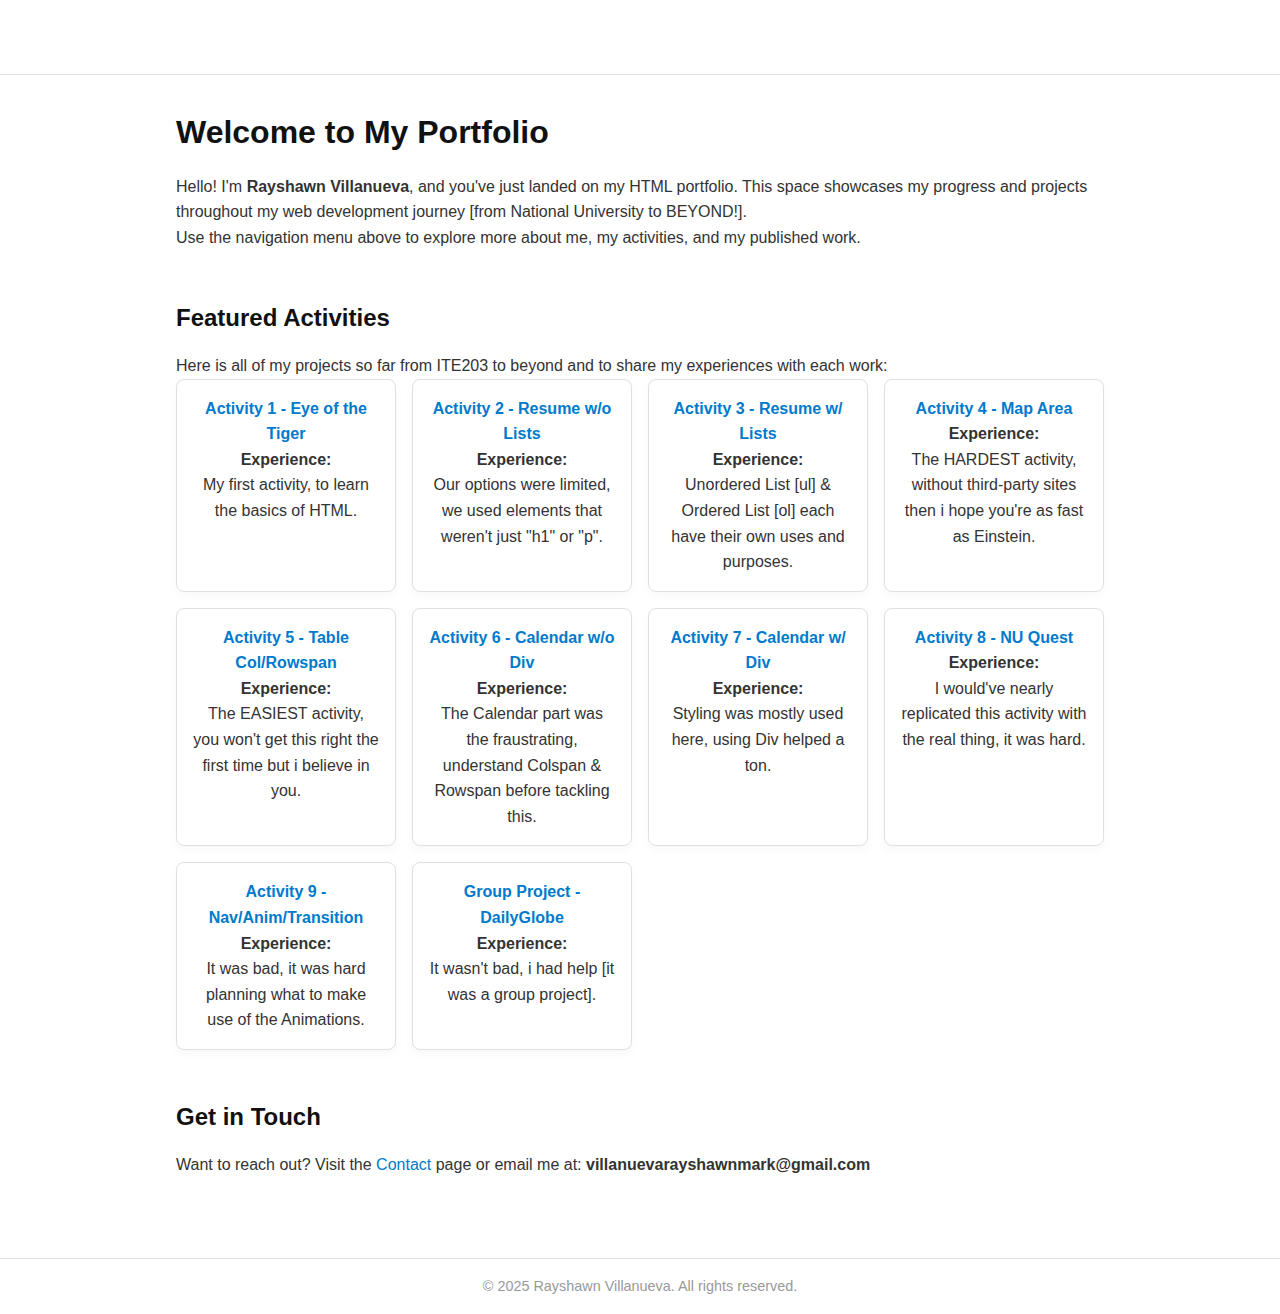
<file: index.html>
<!DOCTYPE html>
<html lang="en">
<head>
  <meta charset="UTF-8">
  <meta name="viewport" content="width=device-width, initial-scale=1.0">
  <title>Villanueva - Welcome</title>
  <link rel="shortcut icon" href="favicon.png">
  <link rel="stylesheet" href="main.css">
</head>
<body>
  <header class="site-header">
    <nav>
      <ul>
        <li><a href="index.html" class="active">Welcome</a></li>
        <li><a href="about.html">About</a></li>
        <li><a href="contact.html">Contact</a></li>
        <li>
          <a href="#">Activities</a>
          <div>
            <a href="activity1.html">1 - Eye of the Tiger</a>
            <a href="activity2.html">2 - Resume w/o Lists</a>
            <a href="activity3.html">3 - Resume w/ Lists</a>
            <a href="activity4.html">4 - Map Area</a>
            <a href="activity5.html">5 - Table Col/Rowspan</a>
            <a href="activity6.html">6 - Calendar w/o Div</a>
            <a href="activity7.html">7 - Calendar w/ Div</a>
            <a href="activity8.html">8 - NU Quest</a>
            <a href="activity9.html">9 - Nav/Anim/Transition</a>
          </div>
        </li>
        <li><a href="https://rm-villanueva.github.io/villanueva-rayshawn/">DailyGlobe</a></li>
      </ul>
    </nav>
  </header>

  <main>
    <section>
      <h1>Welcome to My Portfolio</h1>
      <p>
        Hello! I'm <strong>Rayshawn Villanueva</strong>, and you've just landed on my HTML portfolio.
        This space showcases my progress and projects throughout my web development journey [from National University to BEYOND!].
      </p>
      <p>
        Use the navigation menu above to explore more about me, my activities, and my published work.
      </p>
    </section>

    <section>
      <h2>Featured Activities</h2>
      <p>Here is all of my projects so far from ITE203 to beyond and to share my experiences with each work:</p>
      <div class="activity-boxes">
        <div class="activity-box">
          <a href="activity1.html">Activity 1 - Eye of the Tiger</a>
          <p><strong>Experience:</strong></p>
          <p>My first activity, to learn the basics of HTML.</p>
        </div>
        <div class="activity-box">
          <a href="activity2.html">Activity 2 - Resume w/o Lists</a>
          <p><strong>Experience:</strong></p>
          <p>Our options were limited, we used elements that weren't just "h1" or "p".</p>
        </div>
        <div class="activity-box">
          <a href="activity3.html">Activity 3 - Resume w/ Lists</a>
          <p><strong>Experience:</strong></p>
          <p>Unordered List [ul] & Ordered List [ol] each have their own uses and purposes.</p>
        </div>
        <div class="activity-box">
          <a href="activity4.html">Activity 4 - Map Area</a>
          <p><strong>Experience:</strong></p>
          <p>The HARDEST activity, without third-party sites then i hope you're as fast as Einstein.</p>
        </div>
        <div class="activity-box">
          <a href="activity5.html">Activity 5 - Table Col/Rowspan</a>
          <p><strong>Experience:</strong></p>
          <p>The EASIEST activity, you won't get this right the first time but i believe in you.</p>
        </div>
        <div class="activity-box">
          <a href="activity6.html">Activity 6 - Calendar w/o Div</a>
          <p><strong>Experience:</strong></p>
          <p>The Calendar part was the fraustrating, understand Colspan & Rowspan before tackling this.</p>
        </div>
        <div class="activity-box">
          <a href="activity7.html">Activity 7 - Calendar w/ Div</a>
          <p><strong>Experience:</strong></p>
          <p>Styling was mostly used here, using Div helped a ton.</p>
        </div>
        <div class="activity-box">
          <a href="activity8.html">Activity 8 - NU Quest</a>
          <p><strong>Experience:</strong></p>
          <p>I would've nearly replicated this activity with the real thing, it was hard.</p>
        </div>
        <div class="activity-box">
          <a href="activity9.html">Activity 9 - Nav/Anim/Transition</a>
          <p><strong>Experience:</strong></p>
          <p>It was bad, it was hard planning what to make use of the Animations.</p>
        </div>
        <div class="activity-box">
          <a href="https://rm-villanueva.github.io/villanueva-rayshawn/">Group Project - DailyGlobe</a>
          <p><strong>Experience:</strong></p>
          <p>It wasn't bad, i had help [it was a group project].</p>
        </div>
      </div>
    </section>

    <section>
      <h2>Get in Touch</h2>
      <p>
        Want to reach out? Visit the <a href="contact.html">Contact</a> page or email me at:
        <strong>villanuevarayshawnmark@gmail.com</strong>
      </p>
    </section>
  </main>

  <footer>
    <p>&copy; 2025 Rayshawn Villanueva. All rights reserved.</p>
  </footer>
</body>
</html>
</file>
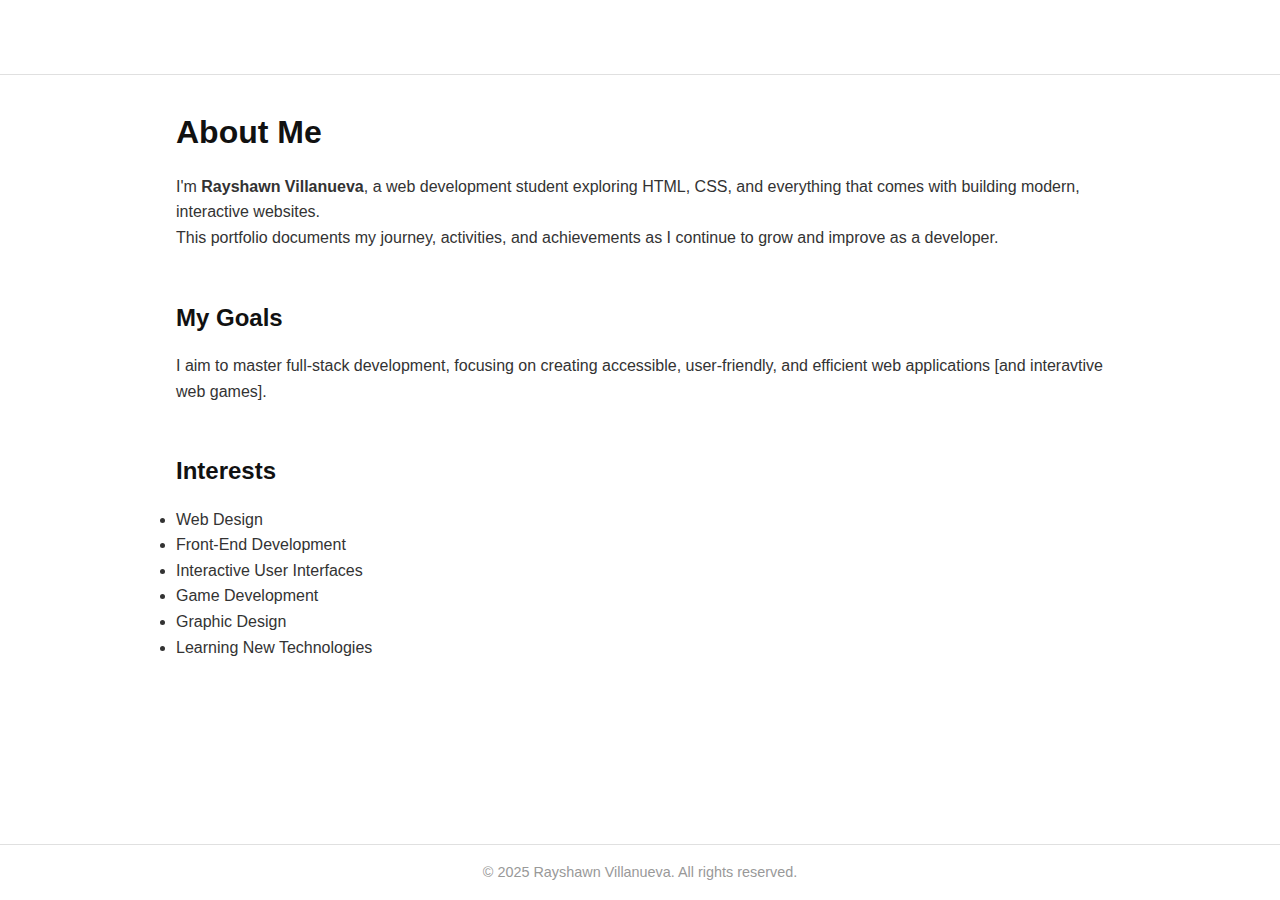
<file: about.html>
<!DOCTYPE html>
<html lang="en">
<head>
    <meta charset="UTF-8">
    <meta name="viewport" content="width=device-width, initial-scale=1.0">
    <title>Villanueva - About</title>
    <link rel="shortcut icon" href="favicon.png">
    <link rel="stylesheet" href="main.css">
</head>
<body>
    <header class="site-header">
        <nav>
            <ul>
                <li><a href="index.html">Welcome</a></li>
                <li><a href="about.html" class="active">About</a></li>
                <li><a href="contact.html">Contact</a></li>
                <li>
                    <a href="#">Activities</a>
                    <div>
                        <a href="activity1.html">1 - Eye of the Tiger</a>
                        <a href="activity2.html">2 - Resume w/o Lists</a>
                        <a href="activity3.html">3 - Resume w/ Lists</a>
                        <a href="activity4.html">4 - Map Area</a>
                        <a href="activity5.html">5 - Table Col/Rowspan</a>
                        <a href="activity6.html">6 - Calendar w/o Div</a>
                        <a href="activity7.html">7 - Calendar w/ Div</a>
                        <a href="activity8.html">8 - NU Quest</a>
                        <a href="activity9.html">9 - Nav/Anim/Transition</a>
                    </div>
                </li>
                <li><a href="https://rm-villanueva.github.io/villanueva-rayshawn/">DailyGlobe</a></li>
            </ul>
        </nav>
    </header>

    <main>
        <section>
            <h1>About Me</h1>
            <p>
                I'm <strong>Rayshawn Villanueva</strong>, a web development student exploring HTML, CSS, and everything that comes with
                building modern, interactive websites.
            </p>
            <p>
                This portfolio documents my journey, activities, and achievements as I continue to grow and improve as a
                developer.
            </p>
        </section>

        <section>
            <h2>My Goals</h2>
            <p>
                I aim to master full-stack development, focusing on creating accessible, user-friendly, and efficient
                web applications [and interavtive web games].
            </p>
        </section>

        <section>
            <h2>Interests</h2>
            <ul>
                <li>Web Design</li>
                <li>Front-End Development</li>
                <li>Interactive User Interfaces</li>
                <li>Game Development</li>
                <li>Graphic Design</li>
                <li>Learning New Technologies</li>
            </ul>
        </section>
    </main>

    <footer>
        <p>&copy; 2025 Rayshawn Villanueva. All rights reserved.</p>
    </footer>
</body>
</html>
</file>
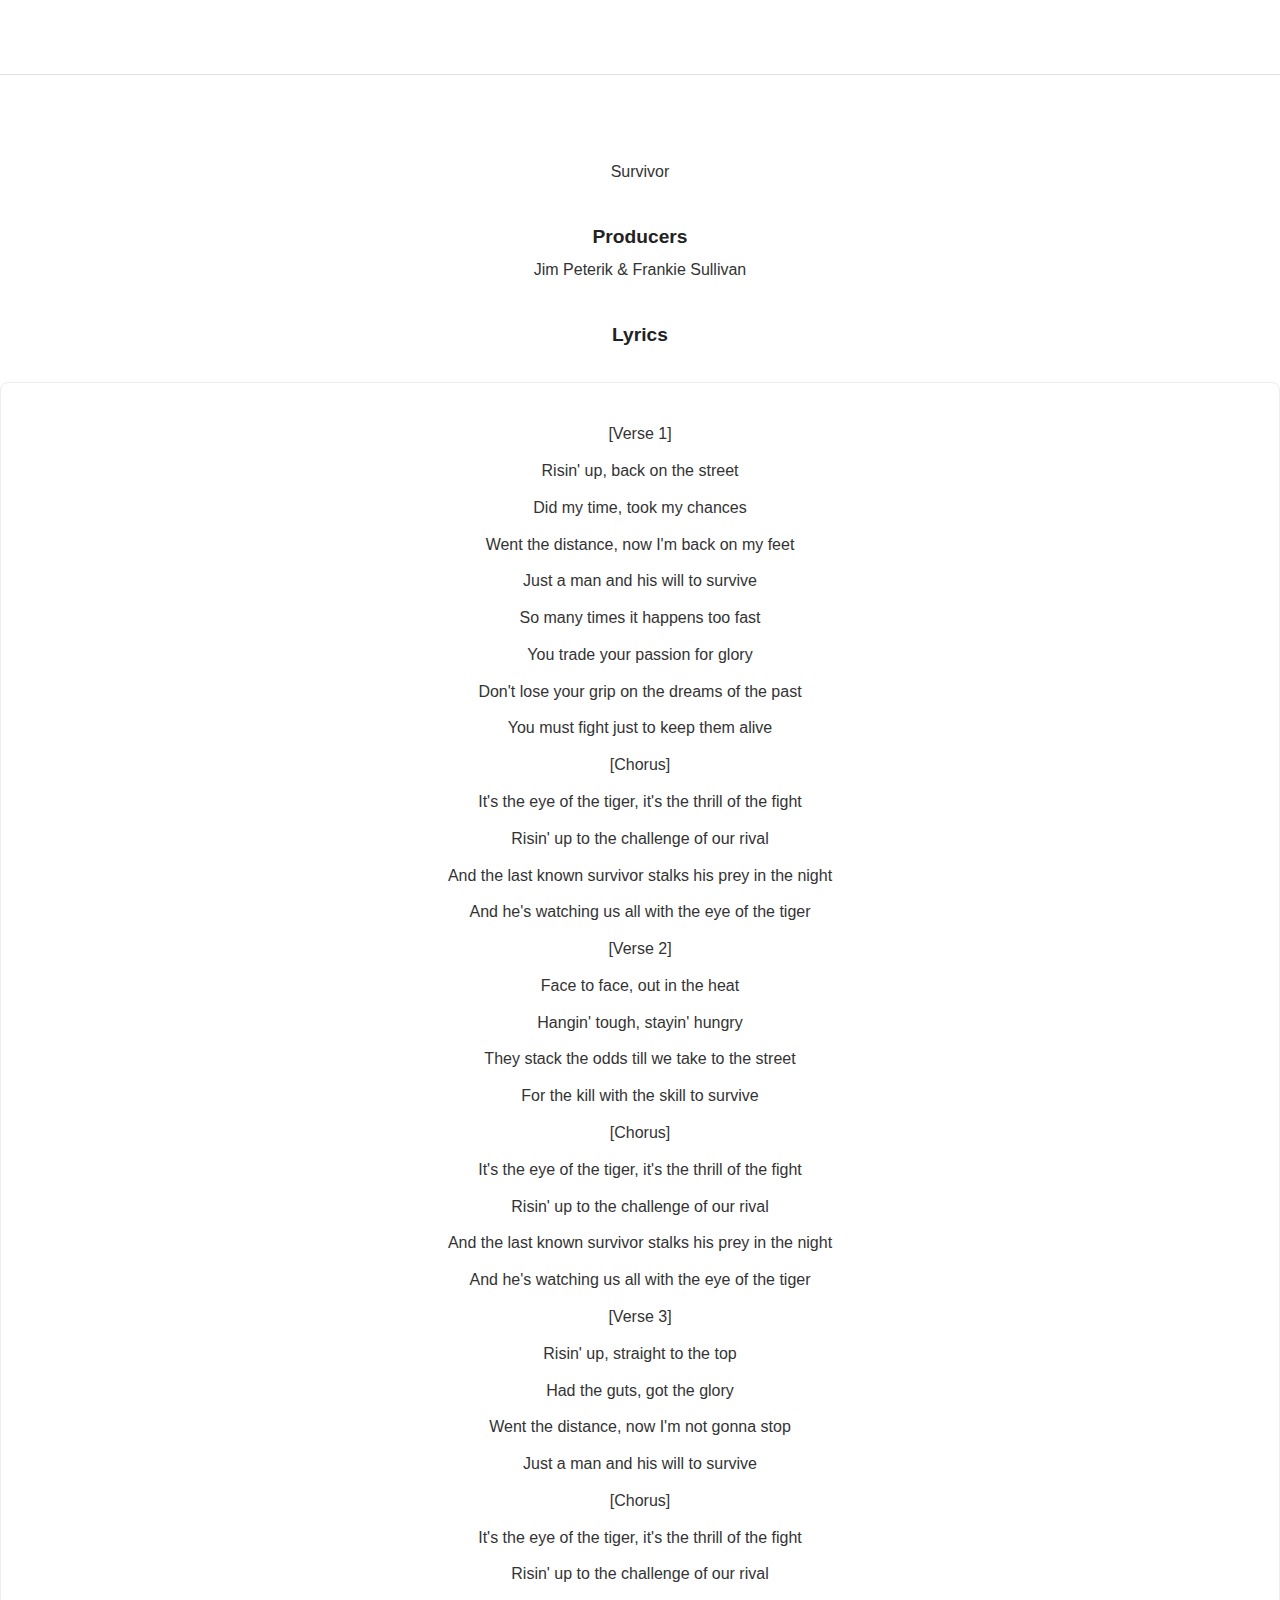
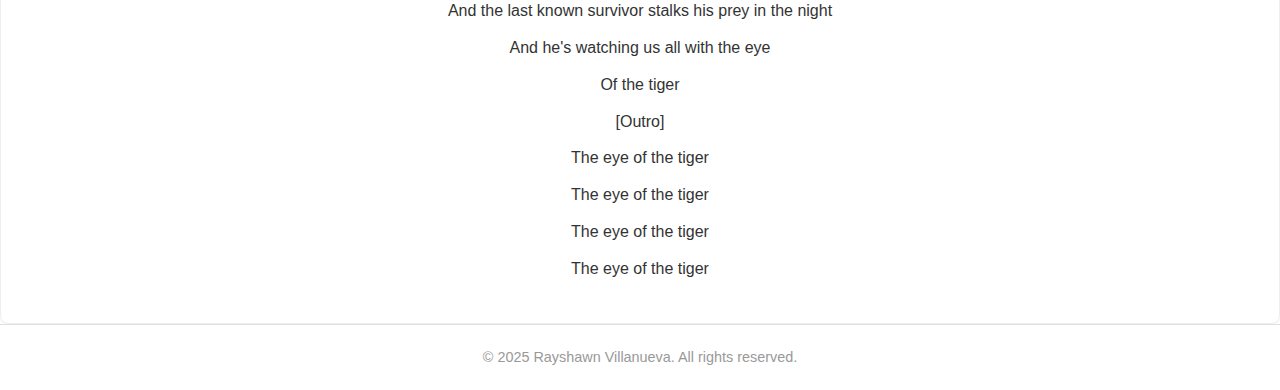
<file: activity1.html>
<!DOCTYPE html>
<html lang="en">
<head>
    <meta charset="UTF-8">
    <meta name="viewport" content="width=device-width, initial-scale=1.0">
    <title>Villanueva - Eye of the Tiger</title>
    <link rel="shortcut icon" href="favicon.png">
    <link rel="stylesheet" href="activity1.css">
</head>
<body>
    <!--Navbar-->
    <header class="site-header">
        <nav>
            <ul>
                <li><a href="index.html">Welcome</a></li>
                <li><a href="about.html">About</a></li>
                <li><a href="contact.html">Contact</a></li>
                <li>
                    <a href="#" class="active">Activities</a>
                    <div>
                        <a href="activity1.html" class="active">1 - Eye of the Tiger</a>
                        <a href="activity2.html">2 - Resume w/o Lists</a>
                        <a href="activity3.html">3 - Resume w/ Lists</a>
                        <a href="activity4.html">4 - Map Area</a>
                        <a href="activity5.html">5 - Table Col/Rowspan</a>
                        <a href="activity6.html">6 - Calendar w/o Div</a>
                        <a href="activity7.html">7 - Calendar w/ Div</a>
                        <a href="activity8.html">8 - NU Quest</a>
                        <a href="activity9.html">9 - Nav/Anim/Transition</a>
                    </div>
                </li>
                <li><a href="https://rm-villanueva.github.io/villanueva-rayshawn/">DailyGlobe</a></li>
            </ul>
        </nav>
    </header>

    <!--Activity 1-->
    <h1 class="page-heading">Eye of the Tiger</h1>
    <p>Survivor</p>

    <h4>Producers</h4>
    <p>Jim Peterik & Frankie Sullivan</p>

    <h4>Lyrics</h4>

    <section>
        <p>[Verse 1]</p>
        <p>Risin' up, back on the street</p>
        <p>Did my time, took my chances</p>
        <p>Went the distance, now I'm back on my feet</p>
        <p>Just a man and his will to survive</p>
        <p>So many times it happens too fast</p>
        <p>You trade your passion for glory</p>
        <p>Don't lose your grip on the dreams of the past</p>
        <p>You must fight just to keep them alive</p>

        <p>[Chorus]</p>
        <p>It's the eye of the tiger, it's the thrill of the fight</p>
        <p>Risin' up to the challenge of our rival</p>
        <p>And the last known survivor stalks his prey in the night</p>
        <p>And he's watching us all with the eye of the tiger</p>

        <p>[Verse 2]</p>
        <p>Face to face, out in the heat</p>
        <p>Hangin' tough, stayin' hungry</p>
        <p>They stack the odds till we take to the street</p>
        <p>For the kill with the skill to survive</p>

        <p>[Chorus]</p>
        <p>It's the eye of the tiger, it's the thrill of the fight</p>
        <p>Risin' up to the challenge of our rival</p>
        <p>And the last known survivor stalks his prey in the night</p>
        <p>And he's watching us all with the eye of the tiger</p>

        <p>[Verse 3]</p>
        <p>Risin' up, straight to the top</p>
        <p>Had the guts, got the glory</p>
        <p>Went the distance, now I'm not gonna stop</p>
        <p>Just a man and his will to survive</p>

        <p>[Chorus]</p>
        <p>It's the eye of the tiger, it's the thrill of the fight</p>
        <p>Risin' up to the challenge of our rival</p>
        <p>And the last known survivor stalks his prey in the night</p>
        <p>And he's watching us all with the eye</p>
        <p>Of the tiger</p>

        <p>[Outro]</p>
        <p>The eye of the tiger</p>
        <p>The eye of the tiger</p>
        <p>The eye of the tiger</p>
        <p>The eye of the tiger</p>
    </section>

    <footer>
        <p>&copy; 2025 Rayshawn Villanueva. All rights reserved.</p>
    </footer>
</body>
</html>
</file>
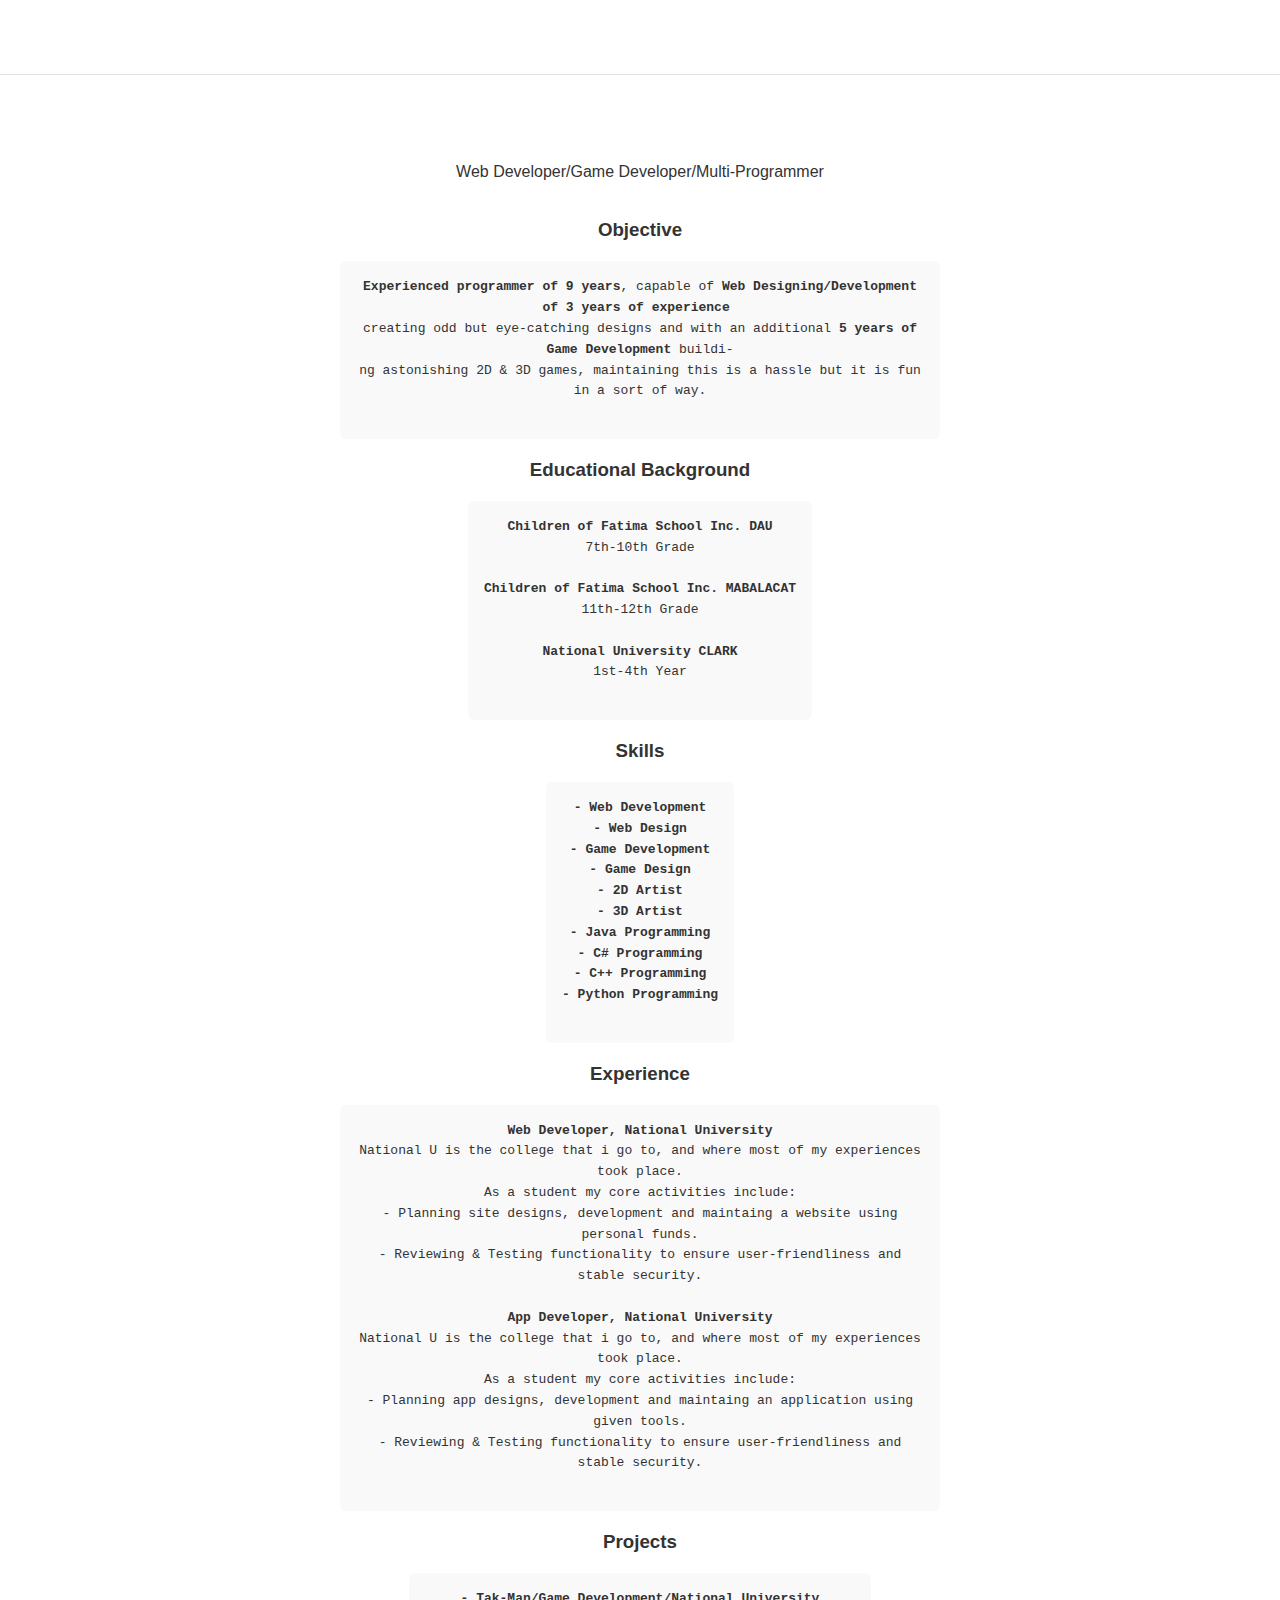
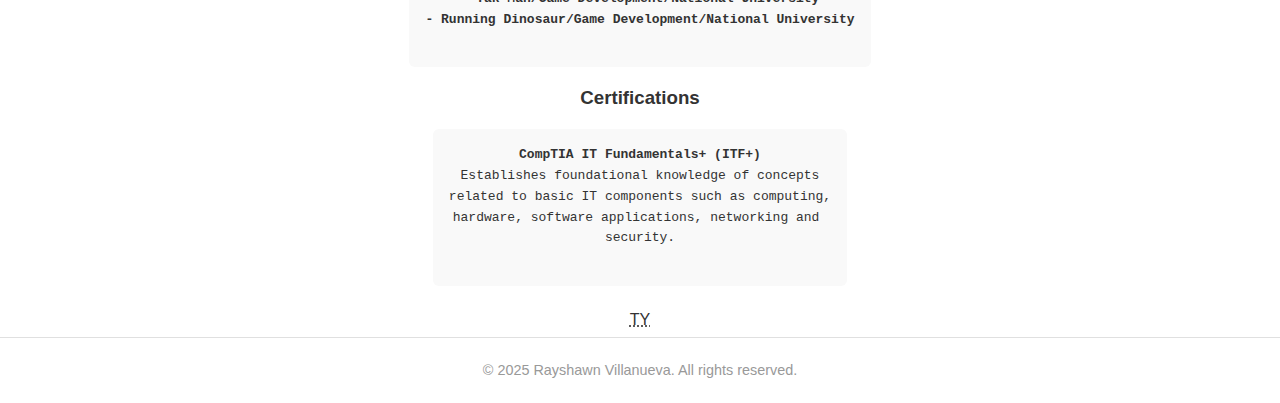
<file: activity2.html>
<!DOCTYPE html>
<html lang="en">
<head>
    <meta charset="UTF-8">
    <meta name="viewport" content="width=device-width, initial-scale=1.0">
    <title>Villanueva - Resume w/o Lists</title>
    <link rel="shortcut icon" href="favicon.png">
    <link rel="stylesheet" href="activity2.css">
</head>
<body>
    <!--Navbar-->
    <header class="site-header">
        <nav>
            <ul>
                <li><a href="index.html">Welcome</a></li>
                <li><a href="about.html">About</a></li>
                <li><a href="contact.html">Contact</a></li>
                <li>
                    <a href="#" class="active">Activities</a>
                    <div>
                        <a href="activity1.html">1 - Eye of the Tiger</a>
                        <a href="activity2.html" class="active">2 - Resume w/o Lists</a>
                        <a href="activity3.html">3 - Resume w/ Lists</a>
                        <a href="activity4.html">4 - Map Area</a>
                        <a href="activity5.html">5 - Table Col/Rowspan</a>
                        <a href="activity6.html">6 - Calendar w/o Div</a>
                        <a href="activity7.html">7 - Calendar w/ Div</a>
                        <a href="activity8.html">8 - NU Quest</a>
                        <a href="activity9.html">9 - Nav/Anim/Transition</a>
                    </div>
                </li>
                <li><a href="https://rm-villanueva.github.io/villanueva-rayshawn/">DailyGlobe</a></li>
            </ul>
        </nav>
    </header>

    <!--Activity 2-->
    <h1 class="page-heading">Villanueva, Rayshawn Mark T.</h1>
    <p>Web Developer/Game Developer/Multi-Programmer</p>
    <br>

    <h3>Objective</h3>
    <pre>
<strong>Experienced programmer of 9 years</strong>, capable of <strong>Web Designing/Development of 3 years of experience</strong> 
creating odd but eye-catching designs and with an additional <strong>5 years of Game Development</strong> buildi-
ng astonishing 2D & 3D games, maintaining this is a hassle but it is fun in a sort of way.
    </pre>

    <h3>Educational Background</h3>
    <pre>
<strong>Children of Fatima School Inc. DAU</strong>
7th-10th Grade

<strong>Children of Fatima School Inc. MABALACAT</strong>
11th-12th Grade

<strong>National University CLARK</strong>
1st-4th Year
    </pre>

    <h3>Skills</h3>
    <pre>
<strong>- Web Development</strong>
<strong>- Web Design</strong>
<strong>- Game Development</strong>
<strong>- Game Design</strong>
<strong>- 2D Artist</strong>
<strong>- 3D Artist</strong>
<strong>- Java Programming</strong>
<strong>- C# Programming</strong>
<strong>- C++ Programming</strong>
<strong>- Python Programming</strong>
    </pre>

    <h3>Experience</h3>
    <pre>
<strong>Web Developer, National University</strong>
National U is the college that i go to, and where most of my experiences took place.
As a student my core activities include:
- Planning site designs, development and maintaing a website using personal funds.
- Reviewing & Testing functionality to ensure user-friendliness and stable security.

<strong>App Developer, National University</strong>
National U is the college that i go to, and where most of my experiences took place.
As a student my core activities include:
- Planning app designs, development and maintaing an application using given tools.
- Reviewing & Testing functionality to ensure user-friendliness and stable security.
    </pre>

    <h3>Projects</h3>
    <pre>
<strong>- Tak-Man/Game Development/National University</strong>
<strong>- Running Dinosaur/Game Development/National University</strong>
    </pre>

    <h3>Certifications</h3>
    <pre>
<strong>CompTIA IT Fundamentals+ (ITF+)</strong>
Establishes foundational knowledge of concepts
related to basic IT components such as computing,
hardware, software applications, networking and 
security.
    </pre>

    <p><abbr title="Thank you">TY</abbr></p>

    <footer>
        <p>&copy; 2025 Rayshawn Villanueva. All rights reserved.</p>
    </footer>
</body>
</html>
</file>
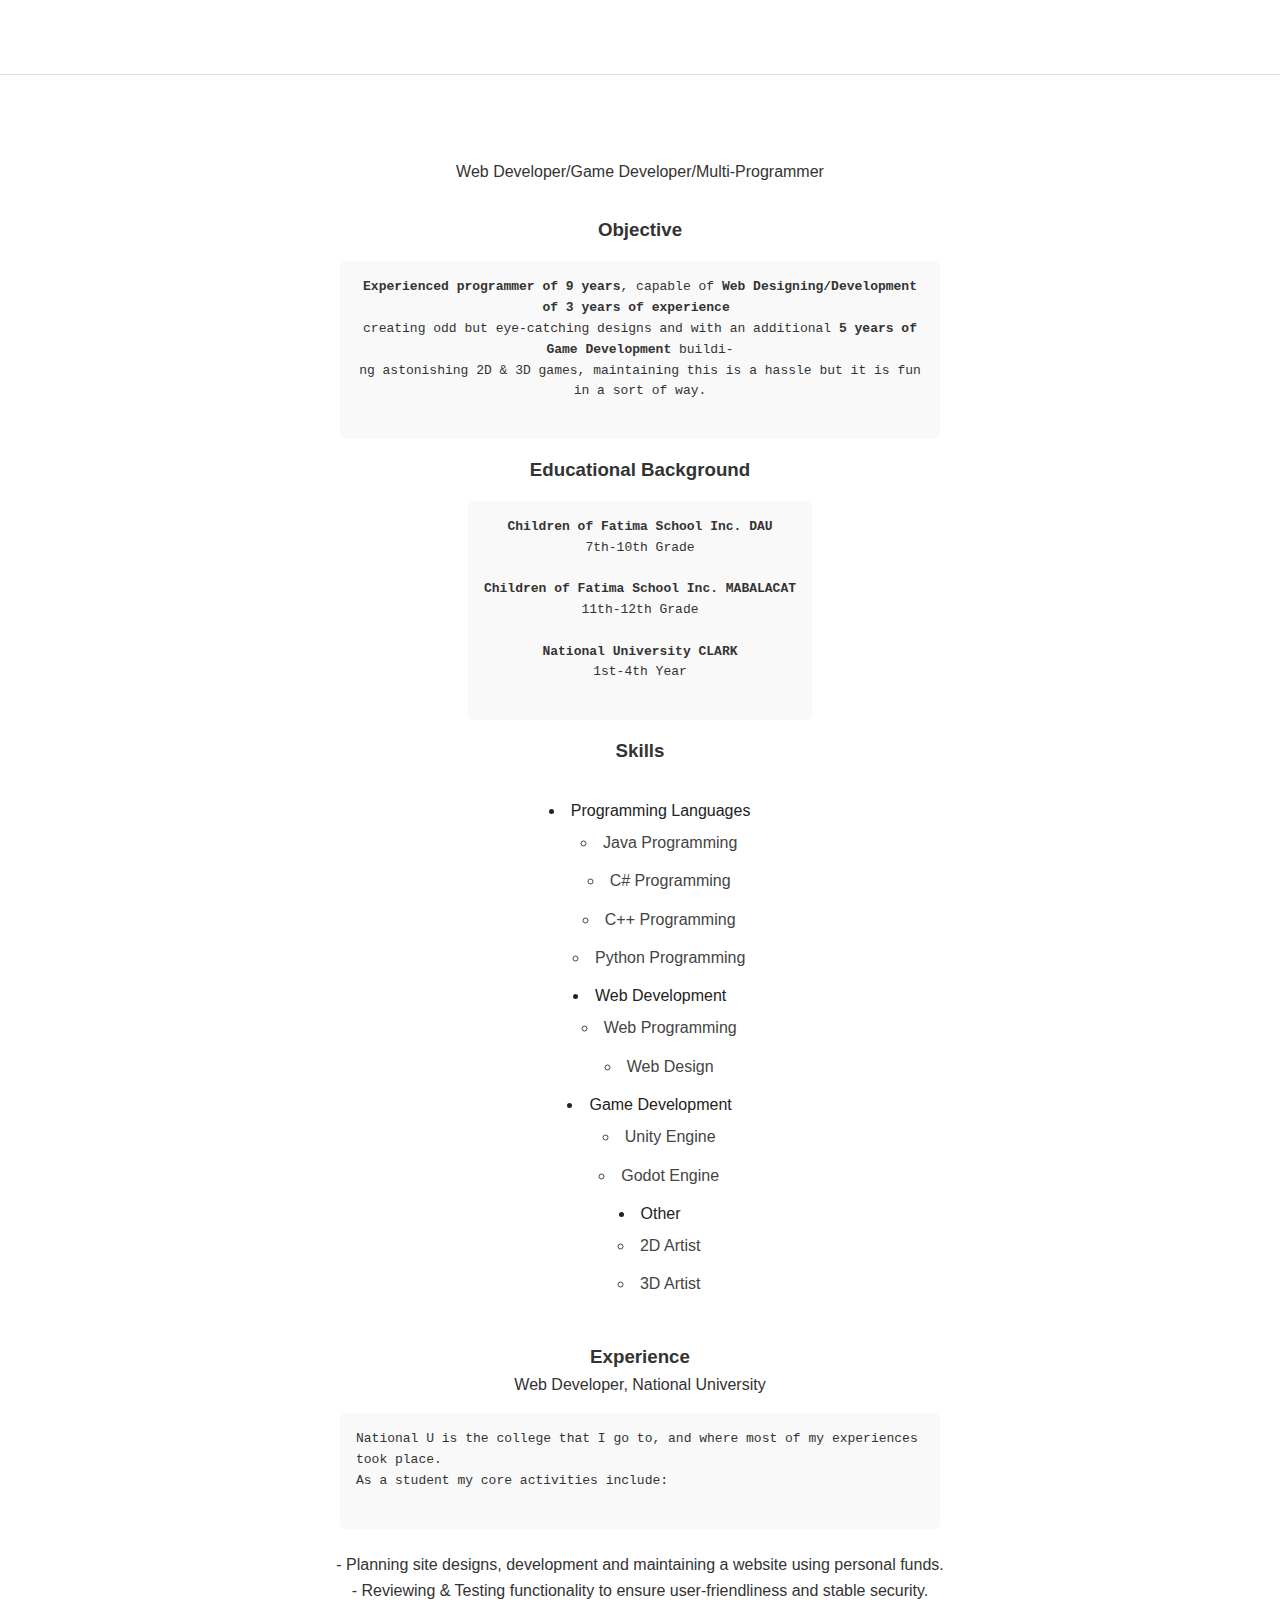
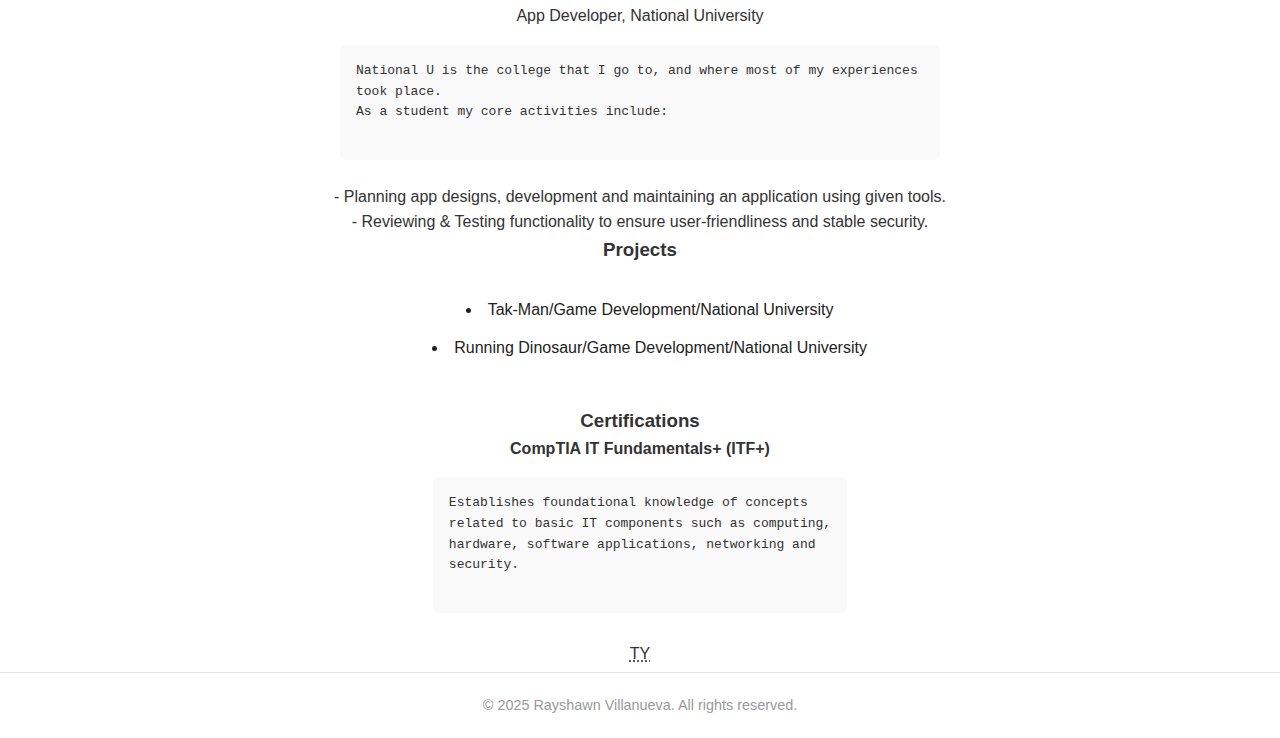
<file: activity3.html>
<!DOCTYPE html>
<html lang="en">
<head>
    <meta charset="UTF-8">
    <meta name="viewport" content="width=device-width, initial-scale=1.0">
    <title>Villanueva - Resume w/ Lists</title>
    <link rel="shortcut icon" href="favicon.png">
    <link rel="stylesheet" href="activity3.css">
</head>
<body>
    <!--Navbar-->
    <header class="site-header">
        <nav>
            <ul>
                <li><a href="index.html">Welcome</a></li>
                <li><a href="about.html">About</a></li>
                <li><a href="contact.html">Contact</a></li>
                <li>
                    <a href="#" class="active">Activities</a>
                    <div>
                        <a href="activity1.html">1 - Eye of the Tiger</a>
                        <a href="activity2.html">2 - Resume w/o Lists</a>
                        <a href="activity3.html" class="active">3 - Resume w/ Lists</a>
                        <a href="activity4.html">4 - Map Area</a>
                        <a href="activity5.html">5 - Table Col/Rowspan</a>
                        <a href="activity6.html">6 - Calendar w/o Div</a>
                        <a href="activity7.html">7 - Calendar w/ Div</a>
                        <a href="activity8.html">8 - NU Quest</a>
                        <a href="activity9.html">9 - Nav/Anim/Transition</a>
                    </div>
                </li>
                <li><a href="https://rm-villanueva.github.io/villanueva-rayshawn/">DailyGlobe</a></li>
            </ul>
        </nav>
    </header>

    <!--Activity 3-->
    <h1 class="page-heading">Villanueva, Rayshawn Mark T.</h1>
    <p>Web Developer/Game Developer/Multi-Programmer</p>
    <br>

    <h3>Objective</h3>
    <pre>
<strong>Experienced programmer of 9 years</strong>, capable of <strong>Web Designing/Development of 3 years of experience</strong> 
creating odd but eye-catching designs and with an additional <strong>5 years of Game Development</strong> buildi-
ng astonishing 2D & 3D games, maintaining this is a hassle but it is fun in a sort of way.
    </pre>

    <h3>Educational Background</h3>
    <pre>
<strong>Children of Fatima School Inc. DAU</strong>
7th-10th Grade

<strong>Children of Fatima School Inc. MABALACAT</strong>
11th-12th Grade

<strong>National University CLARK</strong>
1st-4th Year
    </pre>

    <h3>Skills</h3>
    <ul class="styled-list">
        <li>Programming Languages
            <ul>
                <li>Java Programming</li>
                <li>C# Programming</li>
                <li>C++ Programming</li>
                <li>Python Programming</li>
            </ul>
        </li>
        <li>Web Development
            <ul>
                <li>Web Programming</li>
                <li>Web Design</li>
            </ul>
        </li>
        <li>Game Development
            <ul>
                <li>Unity Engine</li>
                <li>Godot Engine</li>
            </ul>
        </li>
        <li>Other
            <ul>
                <li>2D Artist</li>
                <li>3D Artist</li>
            </ul>
        </li>
    </ul>

    <h3>Experience</h3>
    <dl>
        <dt>Web Developer, National University</dt>
        <pre>
National U is the college that I go to, and where most of my experiences took place.
As a student my core activities include:
        </pre>
        <dd>- Planning site designs, development and maintaining a website using personal funds.</dd>
        <dd>- Reviewing &amp; Testing functionality to ensure user-friendliness and stable security.</dd>

        <dt>App Developer, National University</dt>
        <pre>
National U is the college that I go to, and where most of my experiences took place.
As a student my core activities include:
        </pre>
        <dd>- Planning app designs, development and maintaining an application using given tools.</dd>
        <dd>- Reviewing &amp; Testing functionality to ensure user-friendliness and stable security.</dd>
    </dl>

    <h3>Projects</h3>
    <ul class="styled-list">
        <li>Tak-Man/Game Development/National University</li>
        <li>Running Dinosaur/Game Development/National University</li>
    </ul>

    <h3>Certifications</h3>
    <ul>
        <li><strong>CompTIA IT Fundamentals+ (ITF+)</strong>
            <ul>
                <li>
                    <pre>
Establishes foundational knowledge of concepts
related to basic IT components such as computing,
hardware, software applications, networking and 
security.
                    </pre>
                </li>
            </ul>
        </li>
    </ul>

    <p><abbr title="Thank you">TY</abbr></p>

    <footer>
        <p>&copy; 2025 Rayshawn Villanueva. All rights reserved.</p>
    </footer>
</body>
</html>
</file>
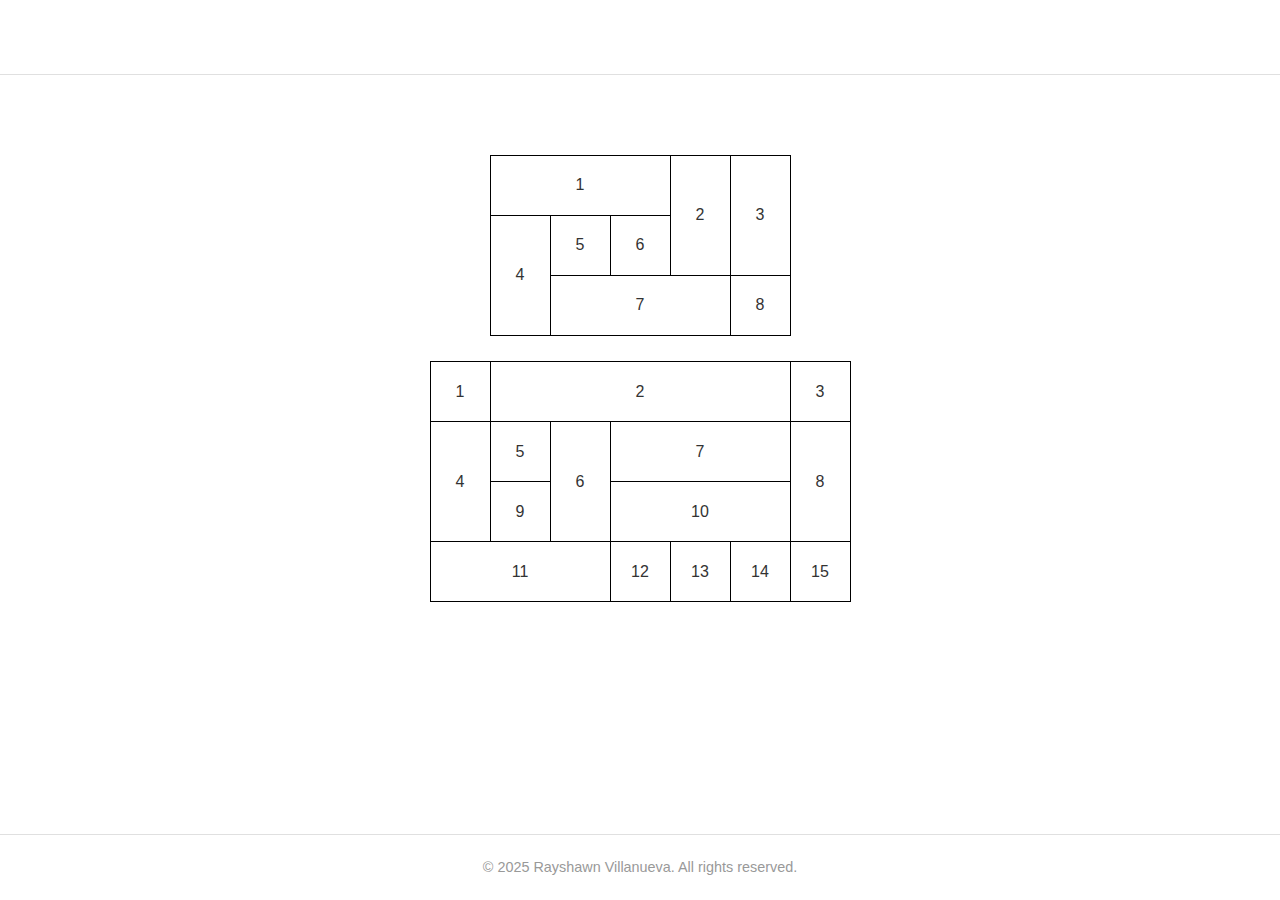
<file: activity5.html>
<!DOCTYPE html>
<html lang="en">

<head>
    <meta charset="UTF-8">
    <meta name="viewport" content="width=device-width, initial-scale=1.0">
    <title>Villanueva - Table Col/Rowspan</title>
    <link rel="shortcut icon" href="favicon.png">
    <link rel="stylesheet" href="activity5.css">
</head>

<body>
    <!--Navbar-->
    <header class="site-header">
        <nav>
            <ul>
                <li><a href="index.html">Welcome</a></li>
                <li><a href="about.html">About</a></li>
                <li><a href="contact.html">Contact</a></li>
                <li>
                    <a href="#" class="active">Activities</a>
                    <div>
                        <a href="activity1.html">1 - Eye of the Tiger</a>
                        <a href="activity2.html">2 - Resume w/o Lists</a>
                        <a href="activity3.html">3 - Resume w/ Lists</a>
                        <a href="activity4.html">4 - Map Area</a>
                        <a href="activity5.html" class="active">5 - Table Col/Rowspan</a>
                        <a href="activity6.html">6 - Calendar w/o Div</a>
                        <a href="activity7.html">7 - Calendar w/ Div</a>
                        <a href="activity8.html">8 - NU Quest</a>
                        <a href="activity9.html">9 - Nav/Anim/Transition</a>
                    </div>
                </li>
                <li><a href="https://rm-villanueva.github.io/villanueva-rayshawn/">DailyGlobe</a></li>
            </ul>
        </nav>
    </header>

    <!--Activity 5-->
    <h1 class="page-heading">Colspan & Rowspan</h1>

    <table>
        <tr>
            <td colspan="3">1</td>
            <td rowspan="2">2</td>
            <td rowspan="2">3</td>
        </tr>
        <tr>
            <td rowspan="2">4</td>
            <td>5</td>
            <td>6</td>
        </tr>
        <tr>
            <td colspan="3">7</td>
            <td>8</td>
        </tr>
    </table>

    <br>

    <table>
        <tr>
            <td>1</td>
            <td colspan="5">2</td>
            <td>3</td>
        </tr>
        <tr>
            <td rowspan="2">4</td>
            <td>5</td>
            <td rowspan="2">6</td>
            <td colspan="3">7</td>
            <td rowspan="2">8</td>
        </tr>
        <tr>
            <td>9</td>
            <td colspan="3">10</td>
        </tr>
        <tr>
            <td colspan="3">11</td>
            <td>12</td>
            <td>13</td>
            <td>14</td>
            <td>15</td>
        </tr>
    </table>

    <footer>
        <p>&copy; 2025 Rayshawn Villanueva. All rights reserved.</p>
    </footer>
</body>
</html>
</file>
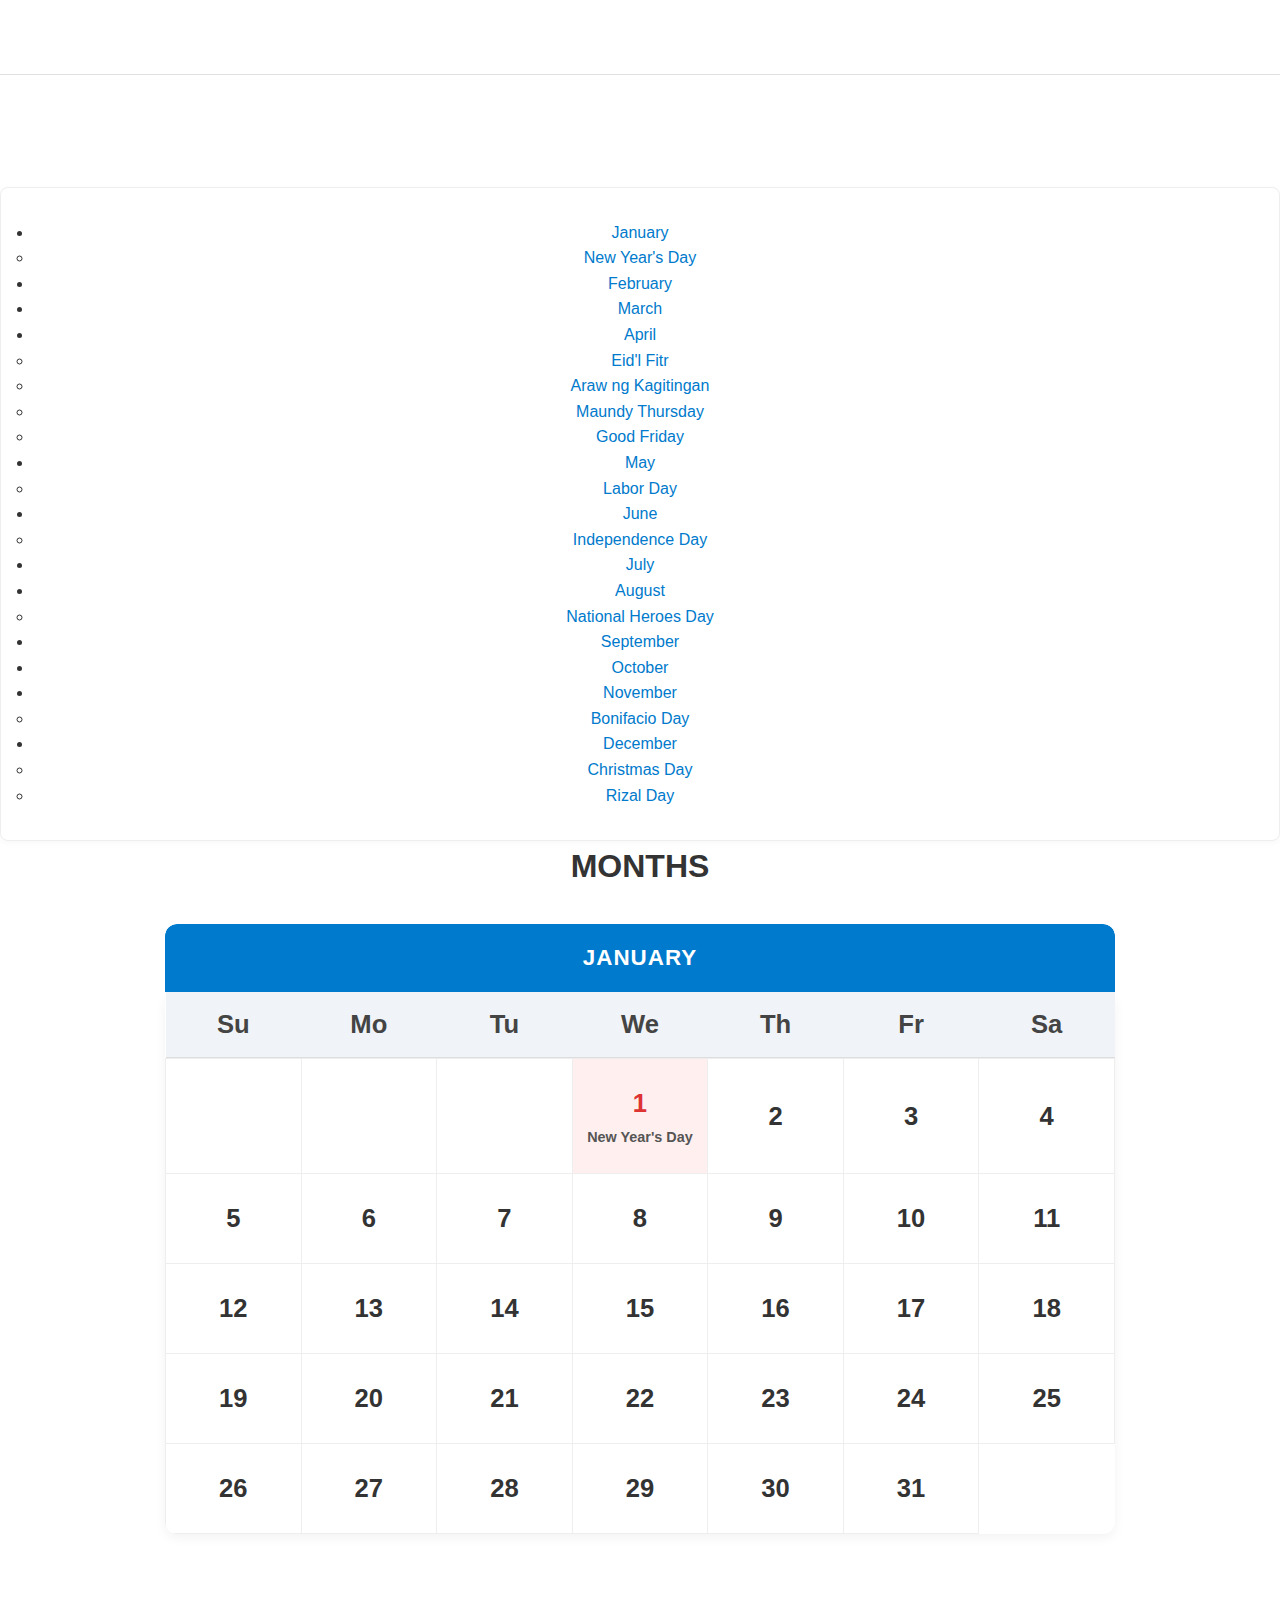
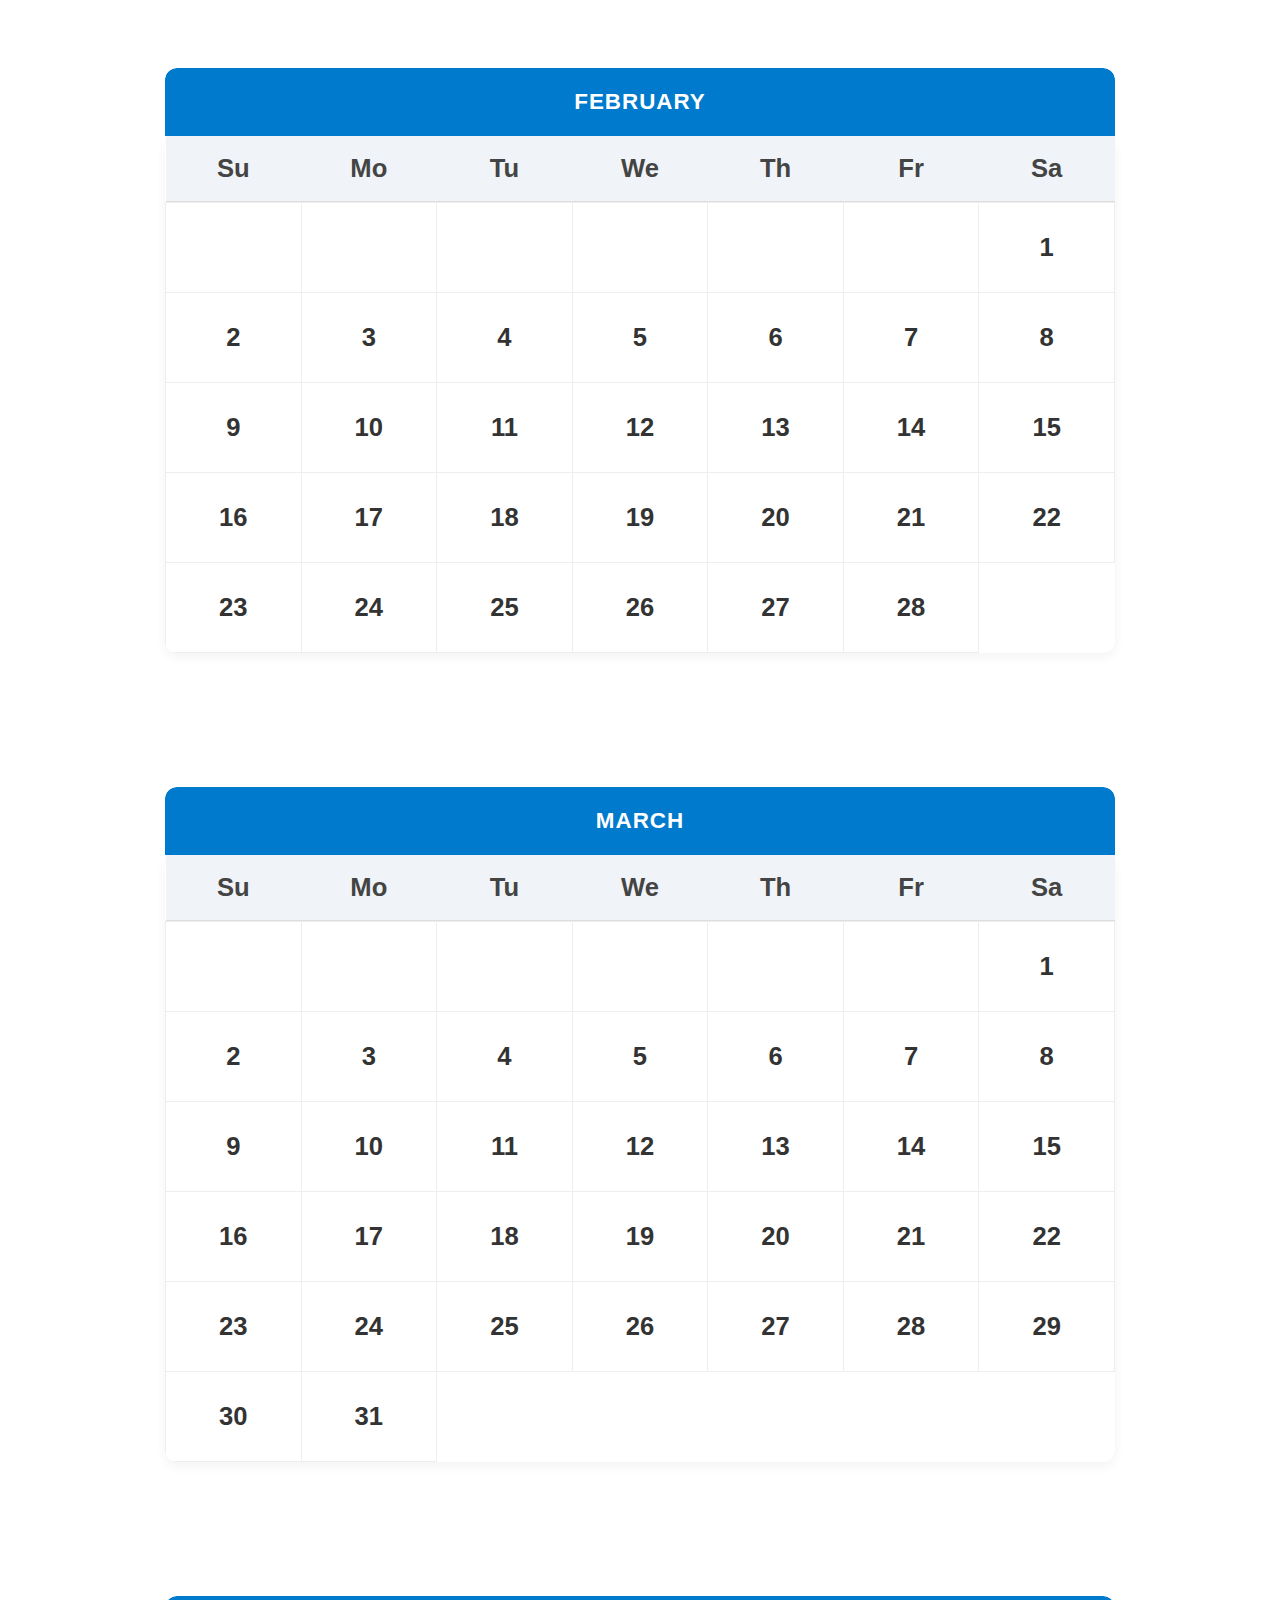
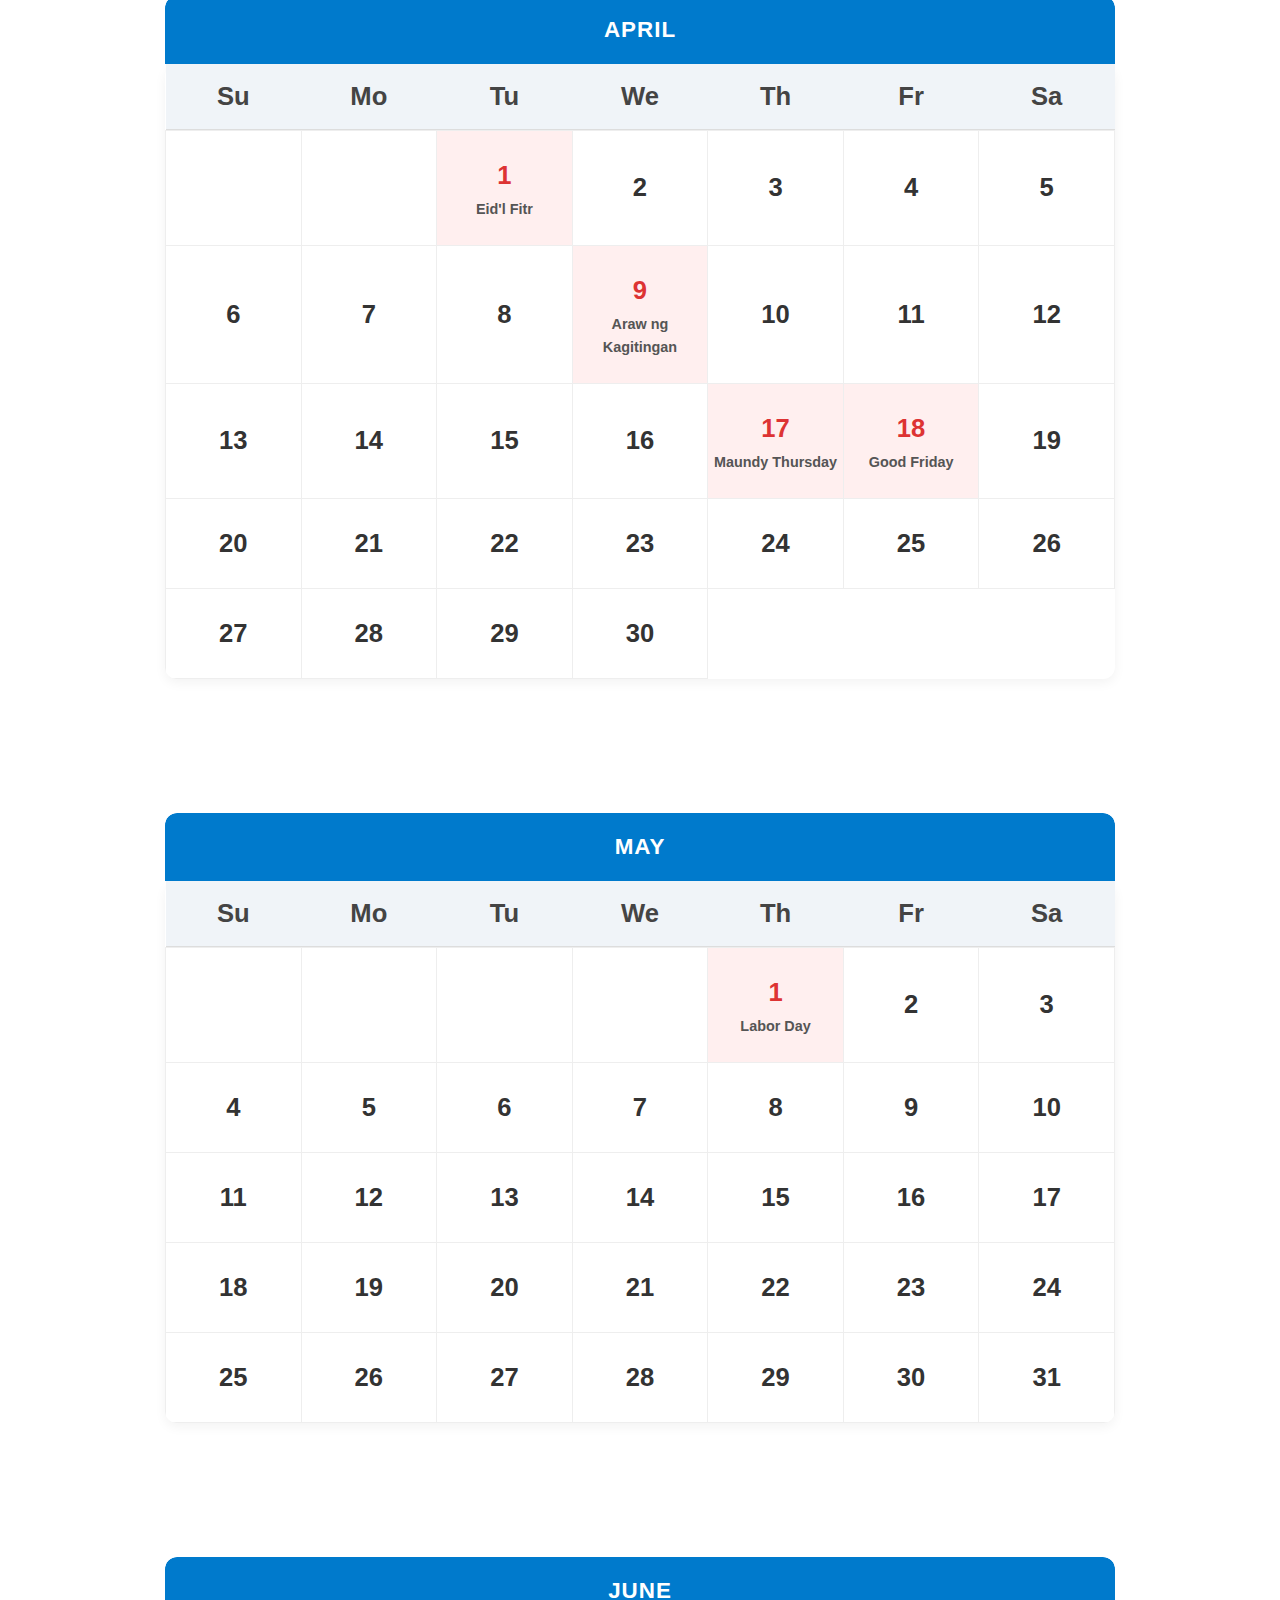
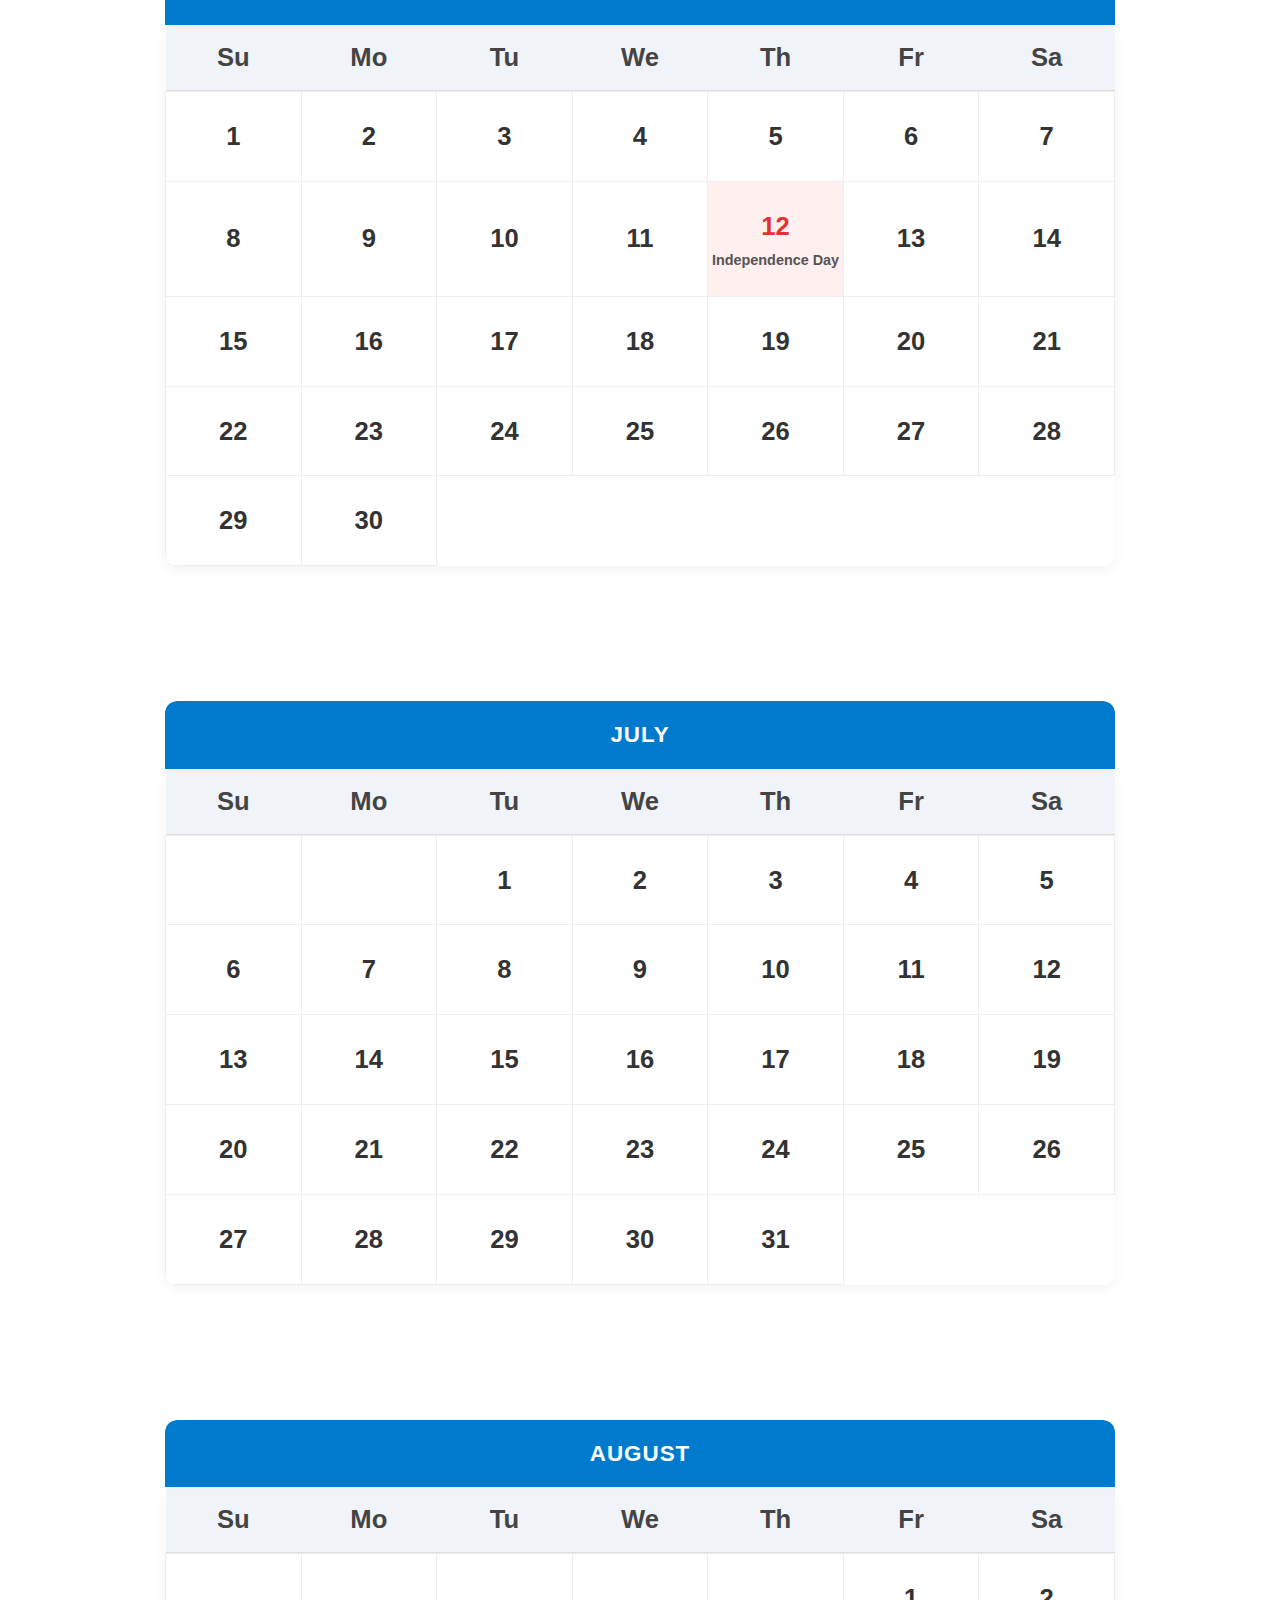
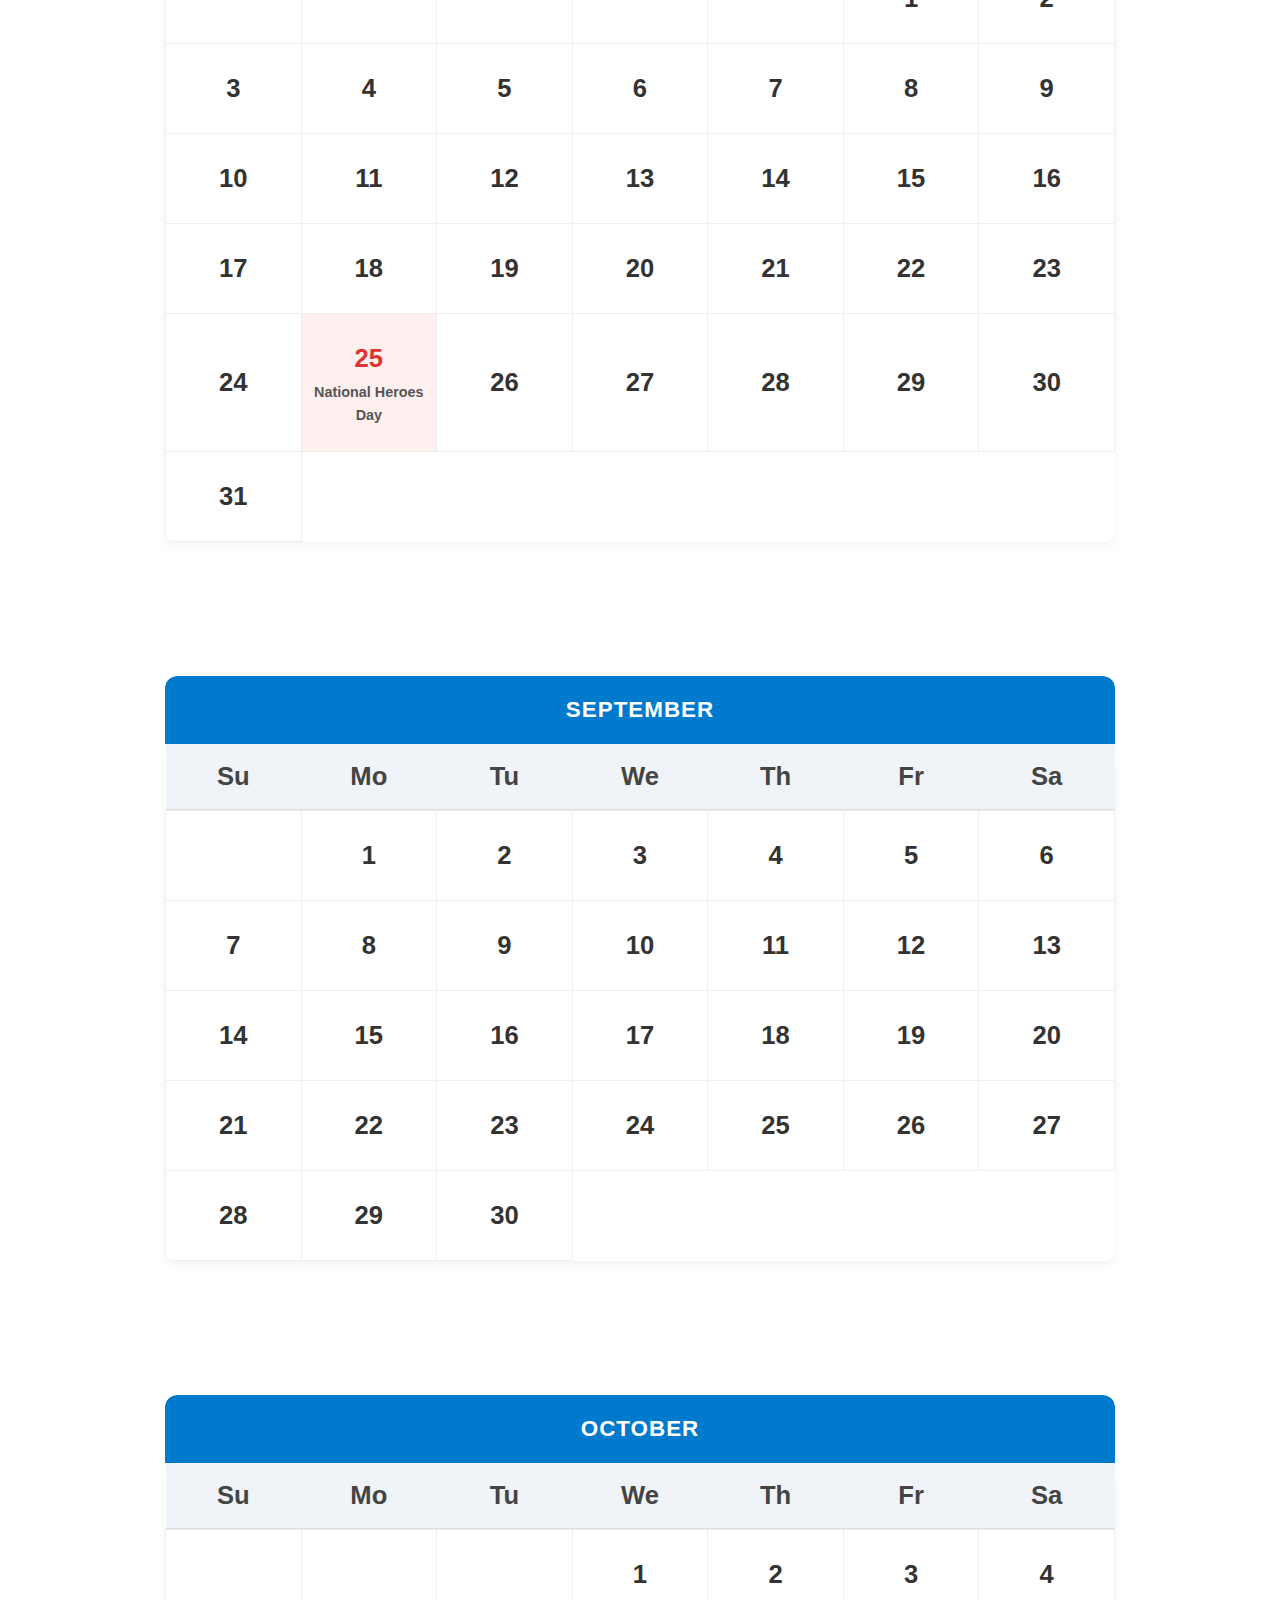
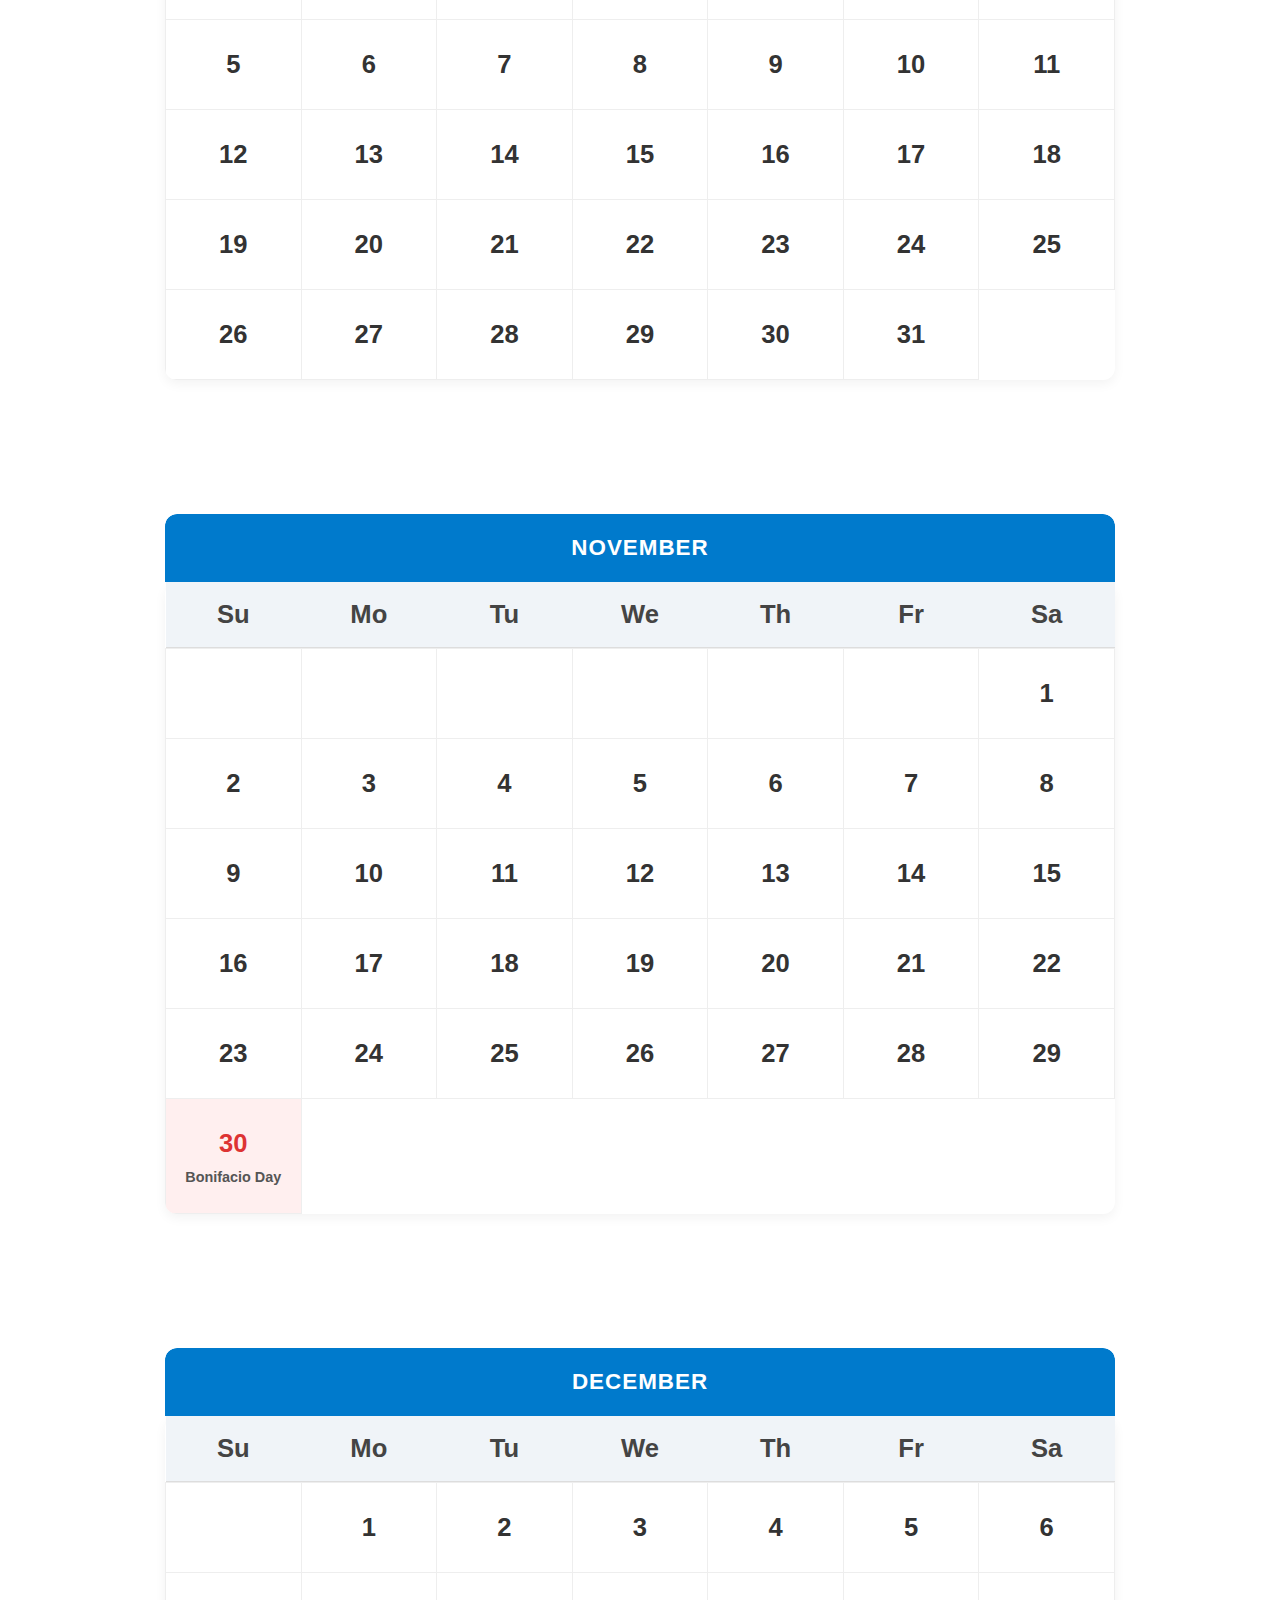
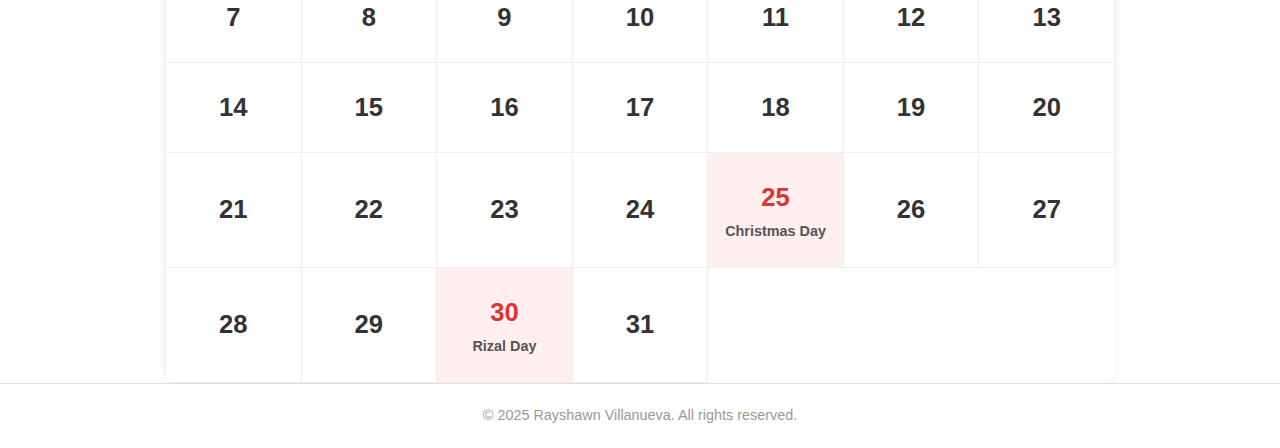
<file: activity6.html>
<!DOCTYPE html>
<html lang="en">
<head>
    <meta charset="UTF-8">
    <meta name="viewport" content="width=device-width, initial-scale=1.0">
    <title>Villanueva - Calender w/o Div</title>
    <link rel="shortcut icon" href="favicon.png">
    <link rel="stylesheet" href="activity6.css">
</head>
<body>
    <!--Navbar-->
    <header class="site-header">
        <nav>
            <ul>
                <li><a href="index.html">Welcome</a></li>
                <li><a href="about.html">About</a></li>
                <li><a href="contact.html">Contact</a></li>
                <li>
                    <a href="#" class="active">Activities</a>
                    <div>
                        <a href="activity1.html">1 - Eye of the Tiger</a>
                        <a href="activity2.html">2 - Resume w/o Lists</a>
                        <a href="activity3.html">3 - Resume w/ Lists</a>
                        <a href="activity4.html">4 - Map Area</a>
                        <a href="activity5.html">5 - Table Col/Rowspan</a>
                        <a href="activity6.html" class="active">6 - Calendar w/o Div</a>
                        <a href="activity7.html">7 - Calendar w/ Div</a>
                        <a href="activity8.html">8 - NU Quest</a>
                        <a href="activity9.html">9 - Nav/Anim/Transition</a>
                    </div>
                </li>
                <li><a href="https://rm-villanueva.github.io/villanueva-rayshawn/">DailyGlobe</a></li>
            </ul>
        </nav>
    </header>

    <!--Activity 6-->
    <h1 class="page-heading">Calendar ver.1</h1>
    <section class="event-list">
        <ul>
            <li><a href="#m1">January</a></li>
            <ul>
                <li><a href="#m1">New Year's Day</a></li>
            </ul>
            <li><a href="#m2">February</a></li>
            <li><a href="#m3">March</a></li>
            <li><a href="#m4">April</a></li>
            <ul>
                <li><a href="#m4">Eid'l Fitr</a></li>
                <li><a href="#m4">Araw ng Kagitingan</a></li>
                <li><a href="#m4">Maundy Thursday</a></li>
                <li><a href="#m4">Good Friday</a></li>
            </ul>
            <li><a href="#m5">May</a></li>
            <ul>
                <li><a href="#m5">Labor Day</a></li>
            </ul>
            <li><a href="#m6">June</a></li>
            <ul>
                <li><a href="#m6">Independence Day</a></li>
            </ul>
            <li><a href="#m7">July</a></li>
            <li><a href="#m8">August</a></li>
            <ul>
                <li><a href="#m8">National Heroes Day</a></li>
            </ul>
            <li><a href="#m9">September</a></li>
            <li><a href="#m10">October</a></li>
            <li><a href="#m11">November</a></li>
            <ul>
                <li><a href="#m11">Bonifacio Day</a></li>
            </ul>
            <li><a href="#m12">December</a></li>
            <ul>
                <li><a href="#m12">Christmas Day</a></li>
                <li><a href="#m12">Rizal Day</a></li>
            </ul>
        </ul>
    </section>

    <h1>MONTHS</h1>
    <table id="m1" class="calendar">
        <caption><strong>January</strong></caption>
        <colgroup>
            <col span="1">
        </colgroup>
        <thead>
            <tr>
                <th>Su</th>
                <th>Mo</th>
                <th>Tu</th>
                <th>We</th>
                <th>Th</th>
                <th>Fr</th>
                <th>Sa</th>
            </tr>
        </thead>
        <tbody>
            <tr>
                <td></td>
                <td></td>
                <td></td>
                <td class="holiday">1<br><small>New Year's Day</small></td>
                <td>2</td>
                <td>3</td>
                <td>4</td>
            </tr>
            <tr>
                <td>5</td>
                <td>6</td>
                <td>7</td>
                <td>8</td>
                <td>9</td>
                <td>10</td>
                <td>11</td>
            </tr>
            <tr>
                <td>12</td>
                <td>13</td>
                <td>14</td>
                <td>15</td>
                <td>16</td>
                <td>17</td>
                <td>18</td>
            </tr>
            <tr>
                <td>19</td>
                <td>20</td>
                <td>21</td>
                <td>22</td>
                <td>23</td>
                <td>24</td>
                <td>25</td>
            </tr>
            <tr>
                <td>26</td>
                <td>27</td>
                <td>28</td>
                <td>29</td>
                <td>30</td>
                <td>31</td>
            </tr>
        </tbody>
    </table>

    <table id="m2" class="calendar">
        <br>
        <br>
        <br>
        <br>
        <caption><strong>February</strong></caption>
        <colgroup>
            <col span="1">
        </colgroup>
        <thead>
            <tr>
                <th>Su</th>
                <th>Mo</th>
                <th>Tu</th>
                <th>We</th>
                <th>Th</th>
                <th>Fr</th>
                <th>Sa</th>
            </tr>
        </thead>
        <tbody>
            <tr>
                <td></td>
                <td></td>
                <td></td>
                <td></td>
                <td></td>
                <td></td>
                <td>1</td>
            </tr>
            <tr>
                <td>2</td>
                <td>3</td>
                <td>4</td>
                <td>5</td>
                <td>6</td>
                <td>7</td>
                <td>8</td>
            </tr>
            <tr>
                <td>9</td>
                <td>10</td>
                <td>11</td>
                <td>12</td>
                <td>13</td>
                <td>14</td>
                <td>15</td>
            </tr>
            <tr>
                <td>16</td>
                <td>17</td>
                <td>18</td>
                <td>19</td>
                <td>20</td>
                <td>21</td>
                <td>22</td>
            </tr>
            <tr>
                <td>23</td>
                <td>24</td>
                <td>25</td>
                <td>26</td>
                <td>27</td>
                <td>28</td>
            </tr>
        </tbody>
    </table>

    <table id="m3" class="calendar">
        <br>
        <br>
        <br>
        <br>
        <caption><strong>March</strong></caption>
        <colgroup>
            <col span="1">
        </colgroup>
        <thead>
            <tr>
                <th>Su</th>
                <th>Mo</th>
                <th>Tu</th>
                <th>We</th>
                <th>Th</th>
                <th>Fr</th>
                <th>Sa</th>
            </tr>
        </thead>
        <tbody>
            <tr>
                <td></td>
                <td></td>
                <td></td>
                <td></td>
                <td></td>
                <td></td>
                <td>1</td>
            </tr>
            <tr>
                <td>2</td>
                <td>3</td>
                <td>4</td>
                <td>5</td>
                <td>6</td>
                <td>7</td>
                <td>8</td>
            </tr>
            <tr>
                <td>9</td>
                <td>10</td>
                <td>11</td>
                <td>12</td>
                <td>13</td>
                <td>14</td>
                <td>15</td>
            </tr>
            <tr>
                <td>16</td>
                <td>17</td>
                <td>18</td>
                <td>19</td>
                <td>20</td>
                <td>21</td>
                <td>22</td>
            </tr>
            <tr>
                <td>23</td>
                <td>24</td>
                <td>25</td>
                <td>26</td>
                <td>27</td>
                <td>28</td>
                <td>29</td>
            </tr>
            <tr>
                <td>30</td>
                <td>31</td>
            </tr>
        </tbody>
    </table>

    <table id="m4" class="calendar">
        <br>
        <br>
        <br>
        <br>
        <caption><strong>April</strong></caption>
        <colgroup>
            <col span="1">
        </colgroup>
        <thead>
            <tr>
                <th>Su</th>
                <th>Mo</th>
                <th>Tu</th>
                <th>We</th>
                <th>Th</th>
                <th>Fr</th>
                <th>Sa</th>
            </tr>
        </thead>
        <tbody>
            <tr>
                <td></td>
                <td></td>
                <td class="holiday">1<br><small>Eid'l Fitr</small></td>
                <td>2</td>
                <td>3</td>
                <td>4</td>
                <td>5</td>
            </tr>
            <tr>
                <td>6</td>
                <td>7</td>
                <td>8</td>
                <td class="holiday">9<br><small>Araw ng Kagitingan</small></td>
                <td>10</td>
                <td>11</td>
                <td>12</td>
            </tr>
            <tr>
                <td>13</td>
                <td>14</td>
                <td>15</td>
                <td>16</td>
                <td class="holiday">17<br><small>Maundy Thursday</small></td>
                <td class="holiday">18<br><small>Good Friday</small></td>
                <td>19</td>
            </tr>
            <tr>
                <td>20</td>
                <td>21</td>
                <td>22</td>
                <td>23</td>
                <td>24</td>
                <td>25</td>
                <td>26</td>
            </tr>
            <tr>
                <td>27</td>
                <td>28</td>
                <td>29</td>
                <td>30</td>
            </tr>
        </tbody>
    </table>

    <table id="m5" class="calendar">
        <br>
        <br>
        <br>
        <br>
        <caption><strong>May</strong></caption>
        <colgroup>
            <col span="1">
        </colgroup>
        <thead>
            <tr>
                <th>Su</th>
                <th>Mo</th>
                <th>Tu</th>
                <th>We</th>
                <th>Th</th>
                <th>Fr</th>
                <th>Sa</th>
            </tr>
        </thead>
        <tbody>
            <tr>
                <td></td>
                <td></td>
                <td></td>
                <td></td>
                <td class="holiday">1<br><small>Labor Day</small></td>
                <td>2</td>
                <td>3</td>
            </tr>
            <tr>
                <td>4</td>
                <td>5</td>
                <td>6</td>
                <td>7</td>
                <td>8</td>
                <td>9</td>
                <td>10</td>
            </tr>
            <tr>
                <td>11</td>
                <td>12</td>
                <td>13</td>
                <td>14</td>
                <td>15</td>
                <td>16</td>
                <td>17</td>
            </tr>
            <tr>
                <td>18</td>
                <td>19</td>
                <td>20</td>
                <td>21</td>
                <td>22</td>
                <td>23</td>
                <td>24</td>
            </tr>
            <tr>
                <td>25</td>
                <td>26</td>
                <td>27</td>
                <td>28</td>
                <td>29</td>
                <td>30</td>
                <td>31</td>
            </tr>
        </tbody>
    </table>

    <table id="m6" class="calendar">
        <br>
        <br>
        <br>
        <br>
        <caption><strong>June</strong></caption>
        <colgroup>
            <col span="1">
        </colgroup>
        <thead>
            <tr>
                <th>Su</th>
                <th>Mo</th>
                <th>Tu</th>
                <th>We</th>
                <th>Th</th>
                <th>Fr</th>
                <th>Sa</th>
            </tr>
        </thead>
        <tbody>
            <tr>
                <td>1</td>
                <td>2</td>
                <td>3</td>
                <td>4</td>
                <td>5</td>
                <td>6</td>
                <td>7</td>
            </tr>
            <tr>
                <td>8</td>
                <td>9</td>
                <td>10</td>
                <td>11</td>
                <td class="holiday">12<br><small>Independence Day</small></td>
                <td>13</td>
                <td>14</td>
            </tr>
            <tr>
                <td>15</td>
                <td>16</td>
                <td>17</td>
                <td>18</td>
                <td>19</td>
                <td>20</td>
                <td>21</td>
            </tr>
            <tr>
                <td>22</td>
                <td>23</td>
                <td>24</td>
                <td>25</td>
                <td>26</td>
                <td>27</td>
                <td>28</td>
            </tr>
            <tr>
                <td>29</td>
                <td>30</td>
            </tr>
        </tbody>
    </table>

    <table id="m7" class="calendar">
        <br>
        <br>
        <br>
        <br>
        <caption><strong>July</strong></caption>
        <colgroup>
            <col span="1">
        </colgroup>
        <thead>
            <tr>
                <th>Su</th>
                <th>Mo</th>
                <th>Tu</th>
                <th>We</th>
                <th>Th</th>
                <th>Fr</th>
                <th>Sa</th>
            </tr>
        </thead>
        <tbody>
            <tr>
                <td></td>
                <td></td>
                <td>1</td>
                <td>2</td>
                <td>3</td>
                <td>4</td>
                <td>5</td>
            </tr>
            <tr>
                <td>6</td>
                <td>7</td>
                <td>8</td>
                <td>9</td>
                <td>10</td>
                <td>11</td>
                <td>12</td>
            </tr>
            <tr>
                <td>13</td>
                <td>14</td>
                <td>15</td>
                <td>16</td>
                <td>17</td>
                <td>18</td>
                <td>19</td>
            </tr>
            <tr>
                <td>20</td>
                <td>21</td>
                <td>22</td>
                <td>23</td>
                <td>24</td>
                <td>25</td>
                <td>26</td>
            </tr>
            <tr>
                <td>27</td>
                <td>28</td>
                <td>29</td>
                <td>30</td>
                <td>31</td>
            </tr>
            </tr>
        </tbody>
    </table>

    <table id="m8" class="calendar">
        <br>
        <br>
        <br>
        <br>
        <caption><strong>August</strong></caption>
        <colgroup>
            <col span="1">
        </colgroup>
        <thead>
            <tr>
                <th>Su</th>
                <th>Mo</th>
                <th>Tu</th>
                <th>We</th>
                <th>Th</th>
                <th>Fr</th>
                <th>Sa</th>
            </tr>
        </thead>
        <tbody>
            <tr>
                <td></td>
                <td></td>
                <td></td>
                <td></td>
                <td></td>
                <td>1</td>
                <td>2</td>
            </tr>
            <tr>
                <td>3</td>
                <td>4</td>
                <td>5</td>
                <td>6</td>
                <td>7</td>
                <td>8</td>
                <td>9</td>
            </tr>
            <tr>
                <td>10</td>
                <td>11</td>
                <td>12</td>
                <td>13</td>
                <td>14</td>
                <td>15</td>
                <td>16</td>
            </tr>
            <tr>
                <td>17</td>
                <td>18</td>
                <td>19</td>
                <td>20</td>
                <td>21</td>
                <td>22</td>
                <td>23</td>
            </tr>
            <tr>
                <td>24</td>
                <td class="holiday">25<br><small>National Heroes Day</small></td>
                <td>26</td>
                <td>27</td>
                <td>28</td>
                <td>29</td>
                <td>30</td>
            </tr>
            <tr>
                <td>31</td>
            </tr>

    </table>

    <table id="m9" class="calendar">
        <br>
        <br>
        <br>
        <br>
        <caption><strong>September</strong></caption>
        <colgroup>
            <col span="1">
        </colgroup>
        <thead>
            <tr>
                <th>Su</th>
                <th>Mo</th>
                <th>Tu</th>
                <th>We</th>
                <th>Th</th>
                <th>Fr</th>
                <th>Sa</th>
            </tr>
        </thead>
        <tbody>
            <tr>
                <td></td>
                <td>1</td>
                <td>2</td>
                <td>3</td>
                <td>4</td>
                <td>5</td>
                <td>6</td>
            </tr>
            <tr>
                <td>7</td>
                <td>8</td>
                <td>9</td>
                <td>10</td>
                <td>11</td>
                <td>12</td>
                <td>13</td>
            </tr>
            <tr>
                <td>14</td>
                <td>15</td>
                <td>16</td>
                <td>17</td>
                <td>18</td>
                <td>19</td>
                <td>20</td>
            </tr>
            <tr>
                <td>21</td>
                <td>22</td>
                <td>23</td>
                <td>24</td>
                <td>25</td>
                <td>26</td>
                <td>27</td>
            </tr>
            <tr>
                <td>28</td>
                <td>29</td>
                <td>30</td>
            </tr>
        </tbody>
    </table>

    <table id="m10" class="calendar">
        <br>
        <br>
        <br>
        <br>
        <caption><strong>October</strong></caption>
        <colgroup>
            <col span="1">
        </colgroup>
        <thead>
            <tr>
                <th>Su</th>
                <th>Mo</th>
                <th>Tu</th>
                <th>We</th>
                <th>Th</th>
                <th>Fr</th>
                <th>Sa</th>
            </tr>
        </thead>
        <tbody>
            <tr>
                <td></td>
                <td></td>
                <td></td>
                <td>1</td>
                <td>2</td>
                <td>3</td>
                <td>4</td>
            </tr>
            <tr>
                <td>5</td>
                <td>6</td>
                <td>7</td>
                <td>8</td>
                <td>9</td>
                <td>10</td>
                <td>11</td>
            </tr>
            <tr>
                <td>12</td>
                <td>13</td>
                <td>14</td>
                <td>15</td>
                <td>16</td>
                <td>17</td>
                <td>18</td>
            </tr>
            <tr>
                <td>19</td>
                <td>20</td>
                <td>21</td>
                <td>22</td>
                <td>23</td>
                <td>24</td>
                <td>25</td>
            </tr>
            <tr>
                <td>26</td>
                <td>27</td>
                <td>28</td>
                <td>29</td>
                <td>30</td>
                <td>31</td>
            </tr>
        </tbody>
    </table>

    <table id="m11" class="calendar">
        <br>
        <br>
        <br>
        <br>
        <caption><strong>November</strong></caption>
        <colgroup>
            <col span="1">
        </colgroup>
        <thead>
            <tr>
                <th>Su</th>
                <th>Mo</th>
                <th>Tu</th>
                <th>We</th>
                <th>Th</th>
                <th>Fr</th>
                <th>Sa</th>
            </tr>
        </thead>
        <tbody>
            <tr>
                <td></td>
                <td></td>
                <td></td>
                <td></td>
                <td></td>
                <td></td>
                <td>1</td>
            </tr>
            <tr>
                <td>2</td>
                <td>3</td>
                <td>4</td>
                <td>5</td>
                <td>6</td>
                <td>7</td>
                <td>8</td>
            </tr>
            <tr>
                <td>9</td>
                <td>10</td>
                <td>11</td>
                <td>12</td>
                <td>13</td>
                <td>14</td>
                <td>15</td>
            </tr>
            <tr>
                <td>16</td>
                <td>17</td>
                <td>18</td>
                <td>19</td>
                <td>20</td>
                <td>21</td>
                <td>22</td>
            </tr>
            <tr>
                <td>23</td>
                <td>24</td>
                <td>25</td>
                <td>26</td>
                <td>27</td>
                <td>28</td>
                <td>29</td>
            </tr>
            <tr>
                <td class="holiday">30<br><small>Bonifacio Day</small></td>
            </tr>
        </tbody>
    </table>

    <table id="m12" class="calendar">
        <br>
        <br>
        <br>
        <br>
        <caption><strong>December</strong></caption>
        <colgroup>
            <col span="1">
        </colgroup>
        <thead>
            <tr>
                <th>Su</th>
                <th>Mo</th>
                <th>Tu</th>
                <th>We</th>
                <th>Th</th>
                <th>Fr</th>
                <th>Sa</th>
            </tr>
        </thead>
        <tbody>
            <tr>
                <td></td>
                <td>1</td>
                <td>2</td>
                <td>3</td>
                <td>4</td>
                <td>5</td>
                <td>6</td>
            </tr>
            <tr>
                <td>7</td>
                <td>8</td>
                <td>9</td>
                <td>10</td>
                <td>11</td>
                <td>12</td>
                <td>13</td>
            </tr>
            <tr>
                <td>14</td>
                <td>15</td>
                <td>16</td>
                <td>17</td>
                <td>18</td>
                <td>19</td>
                <td>20</td>
            </tr>
            <tr>
                <td>21</td>
                <td>22</td>
                <td>23</td>
                <td>24</td>
                <td class="holiday">25<br><small>Christmas Day</small></td>
                <td>26</td>
                <td>27</td>
            </tr>
            <tr>
                <td>28</td>
                <td>29</td>
                <td class="holiday">30<br><small>Rizal Day</small></td>
                <td>31</td>
            </tr>
        </tbody>
    </table>

    <footer>
        <p>&copy; 2025 Rayshawn Villanueva. All rights reserved.</p>
    </footer>
</body>
</html>
</file>
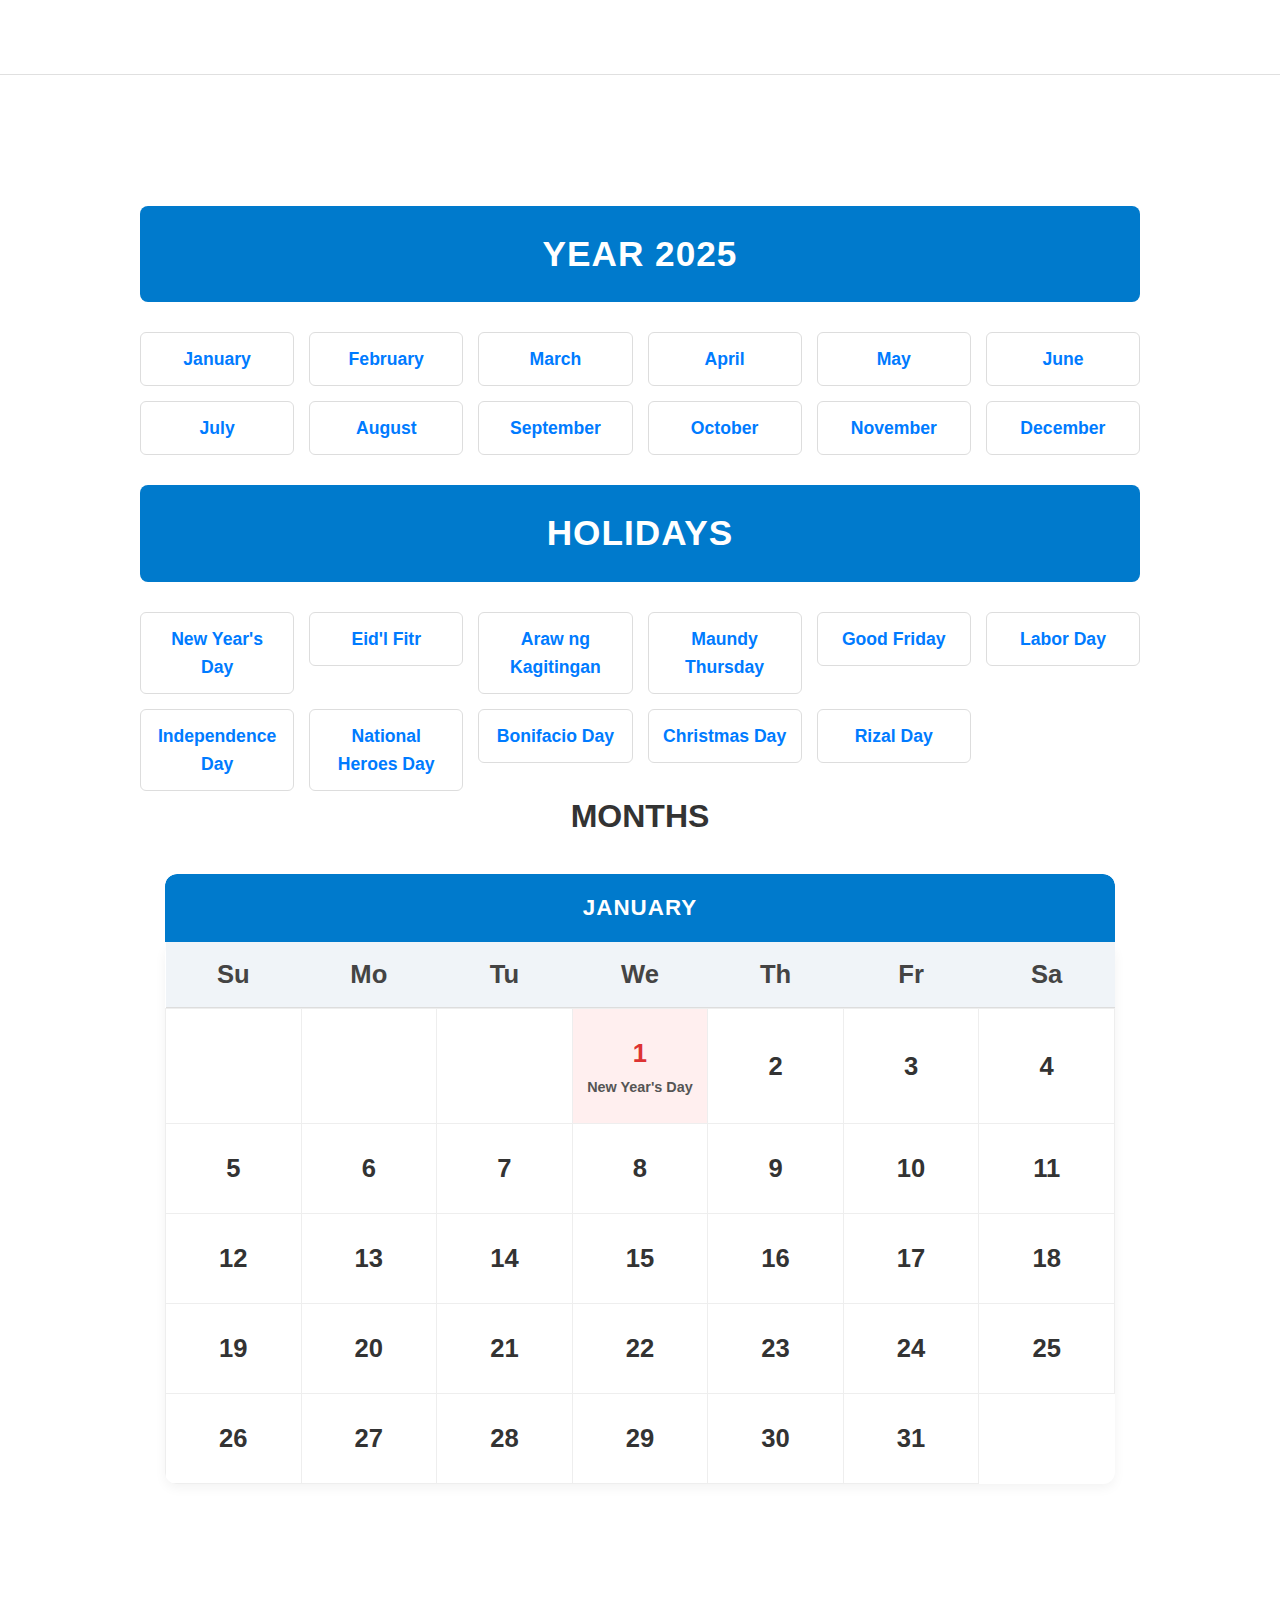
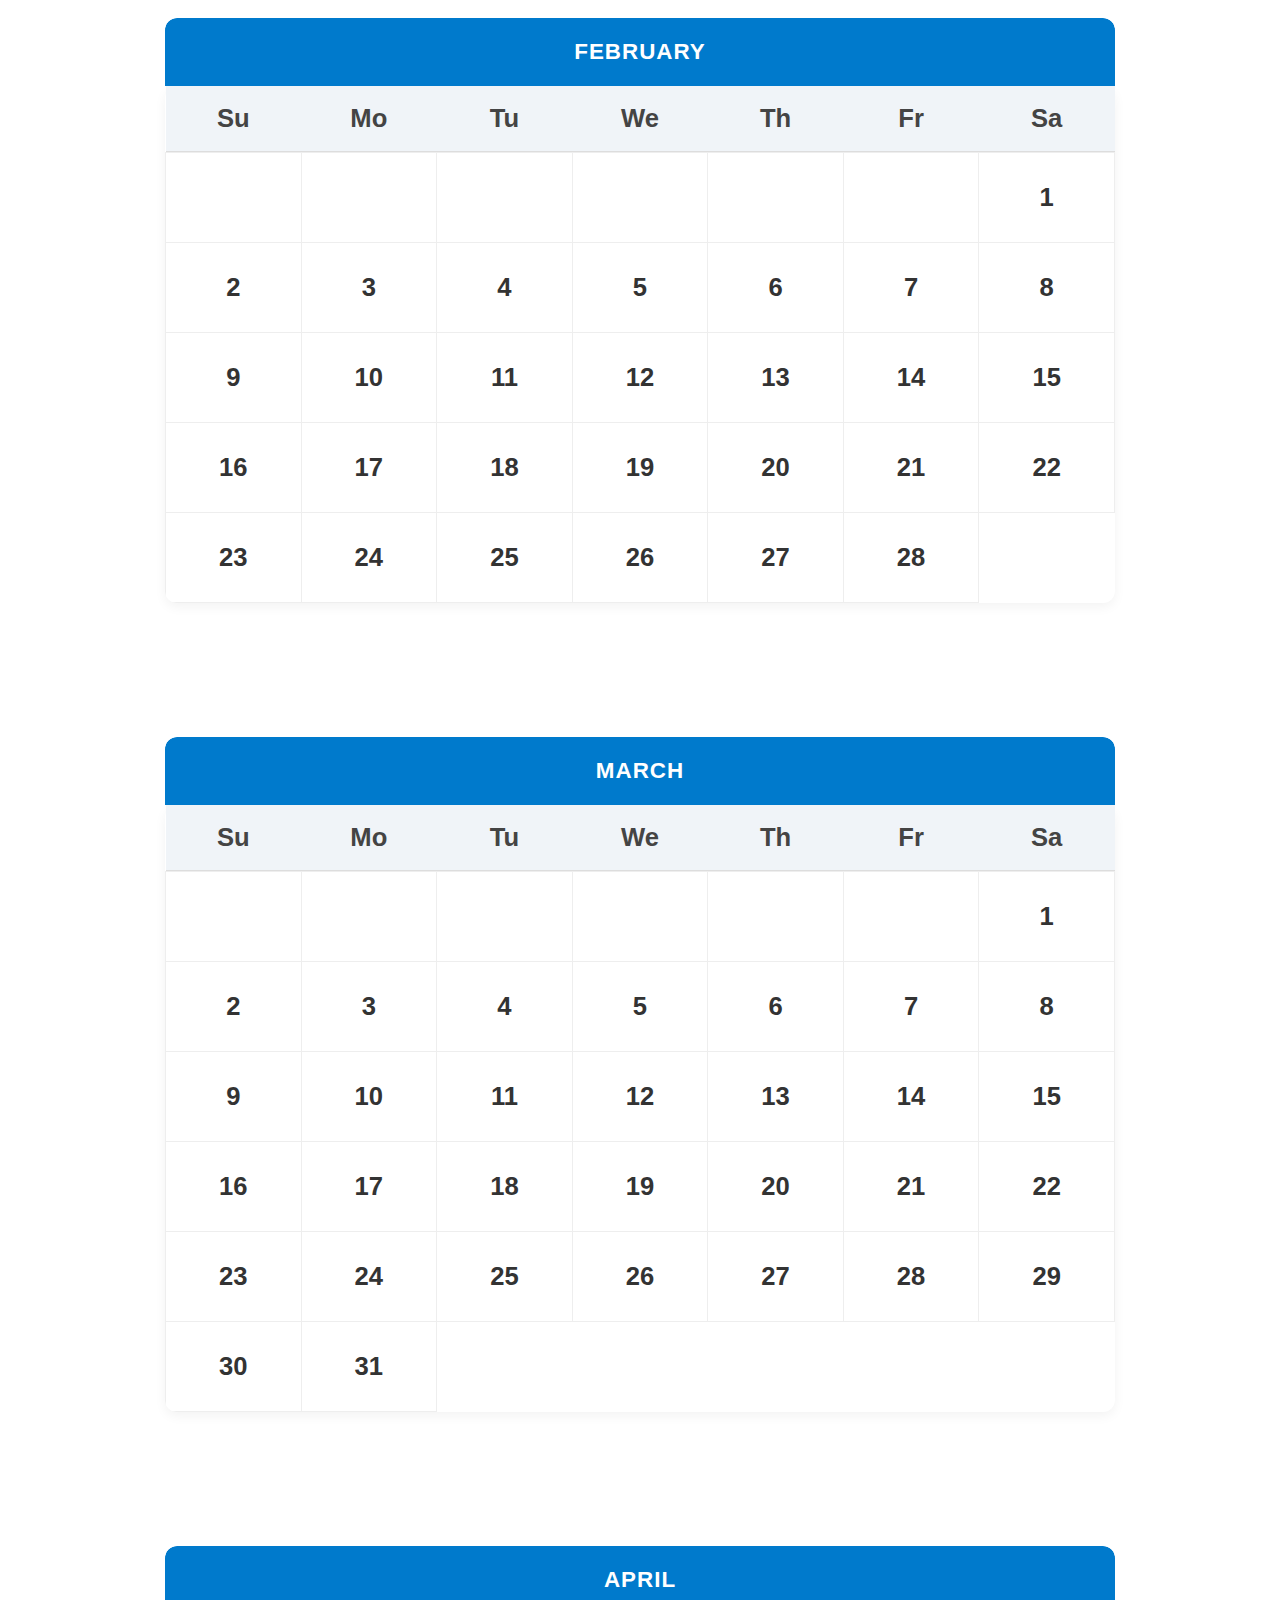
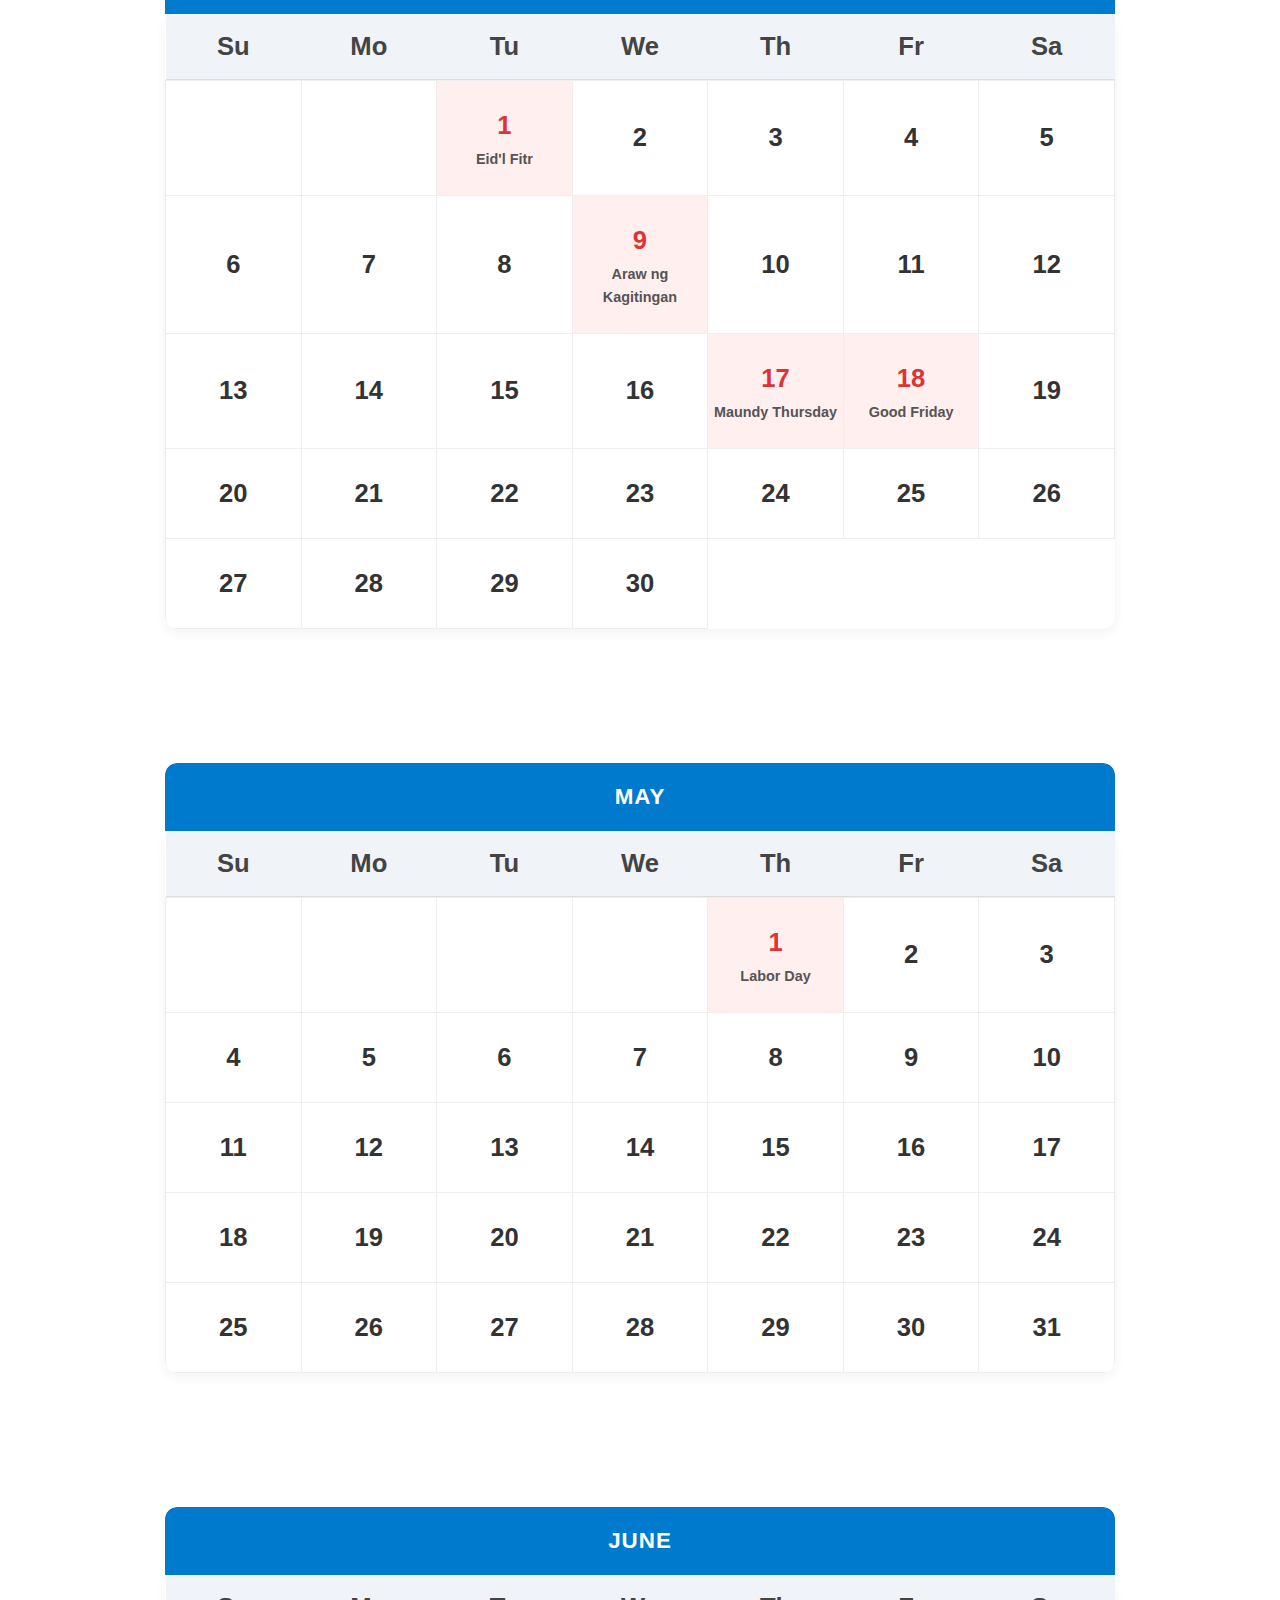
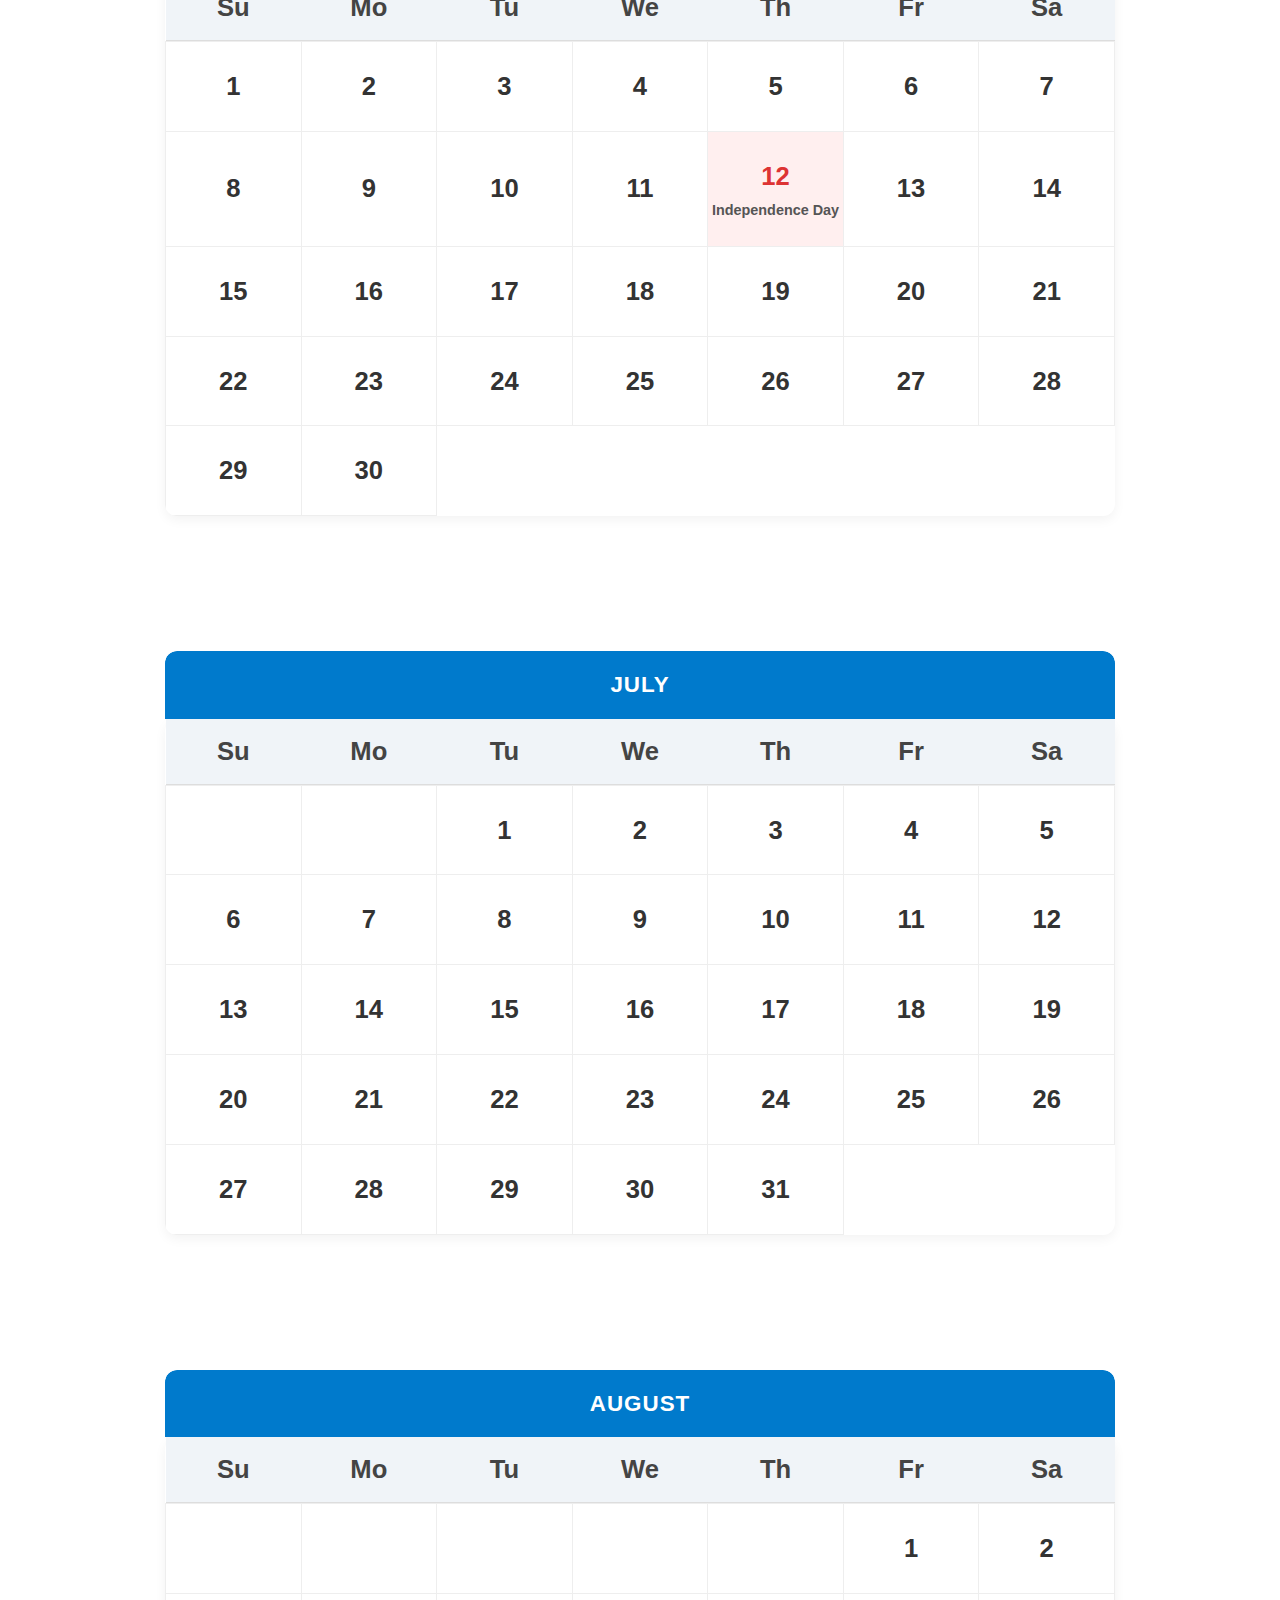
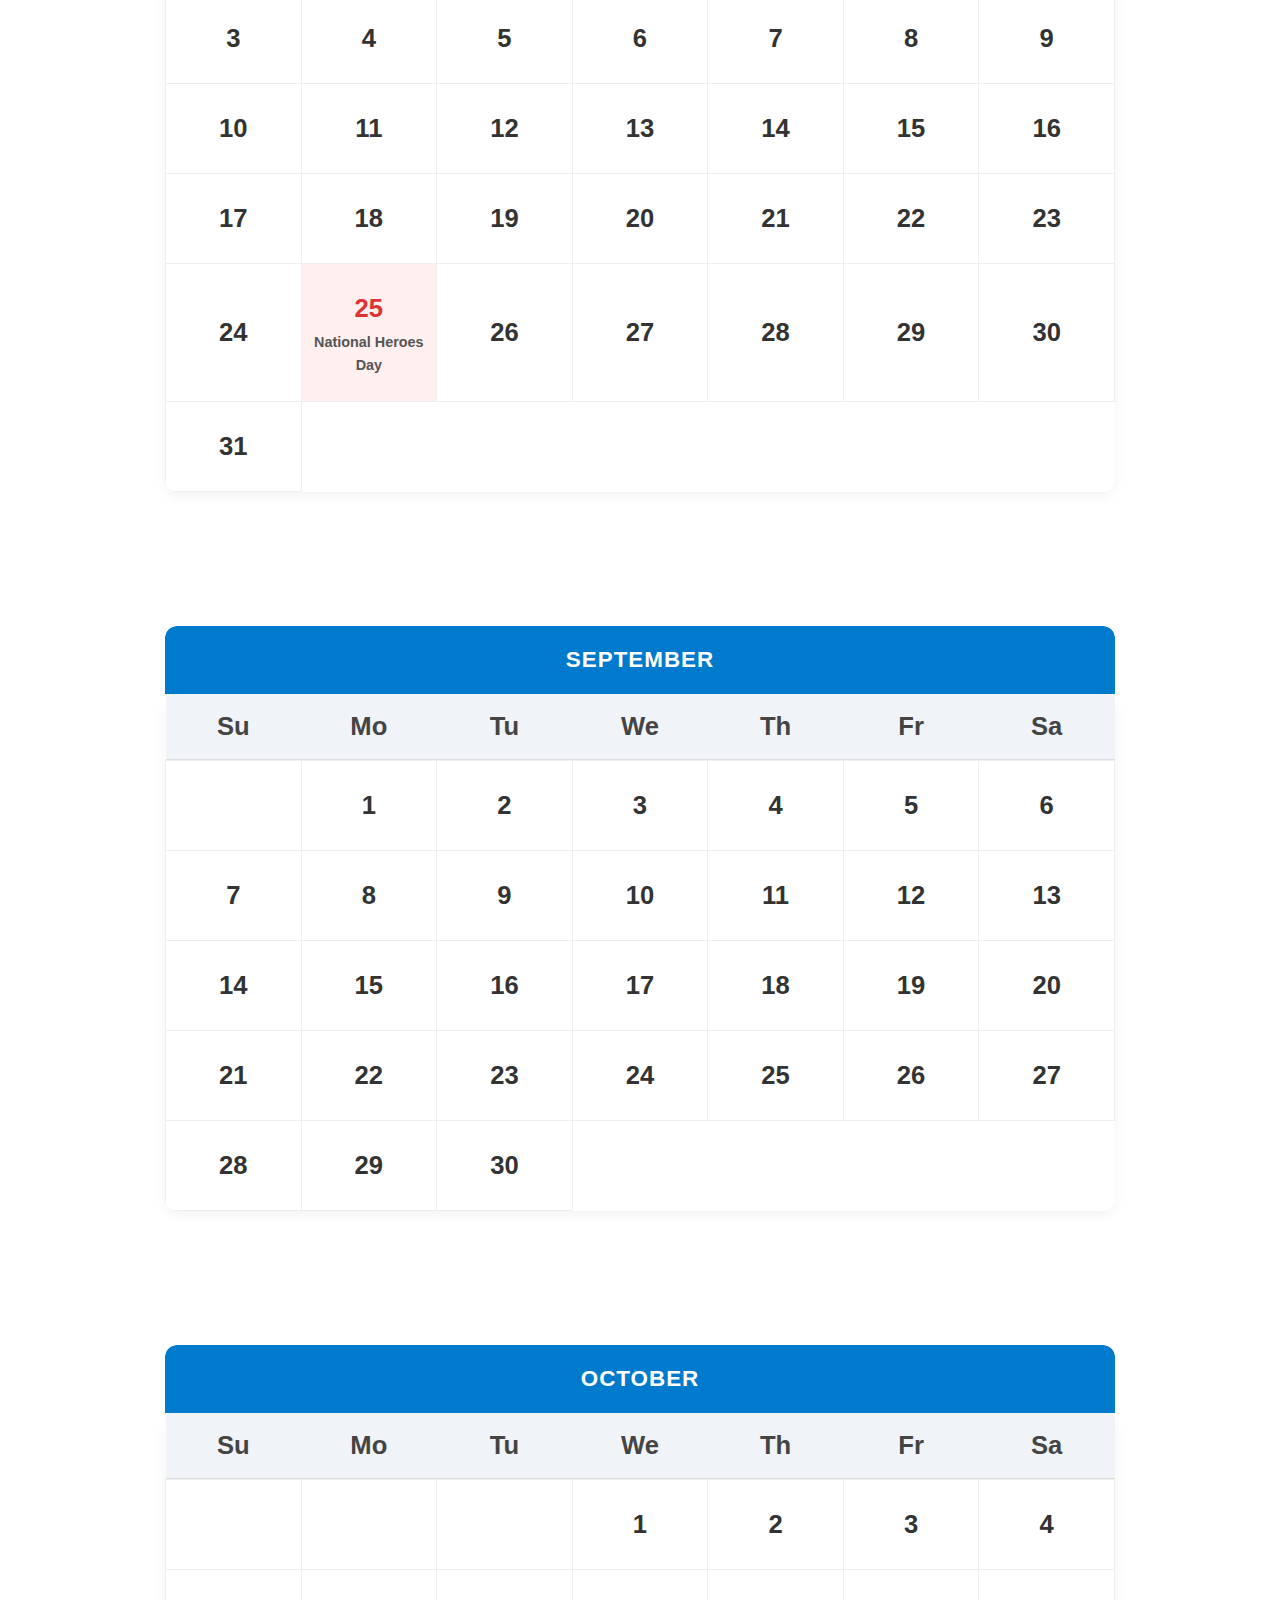
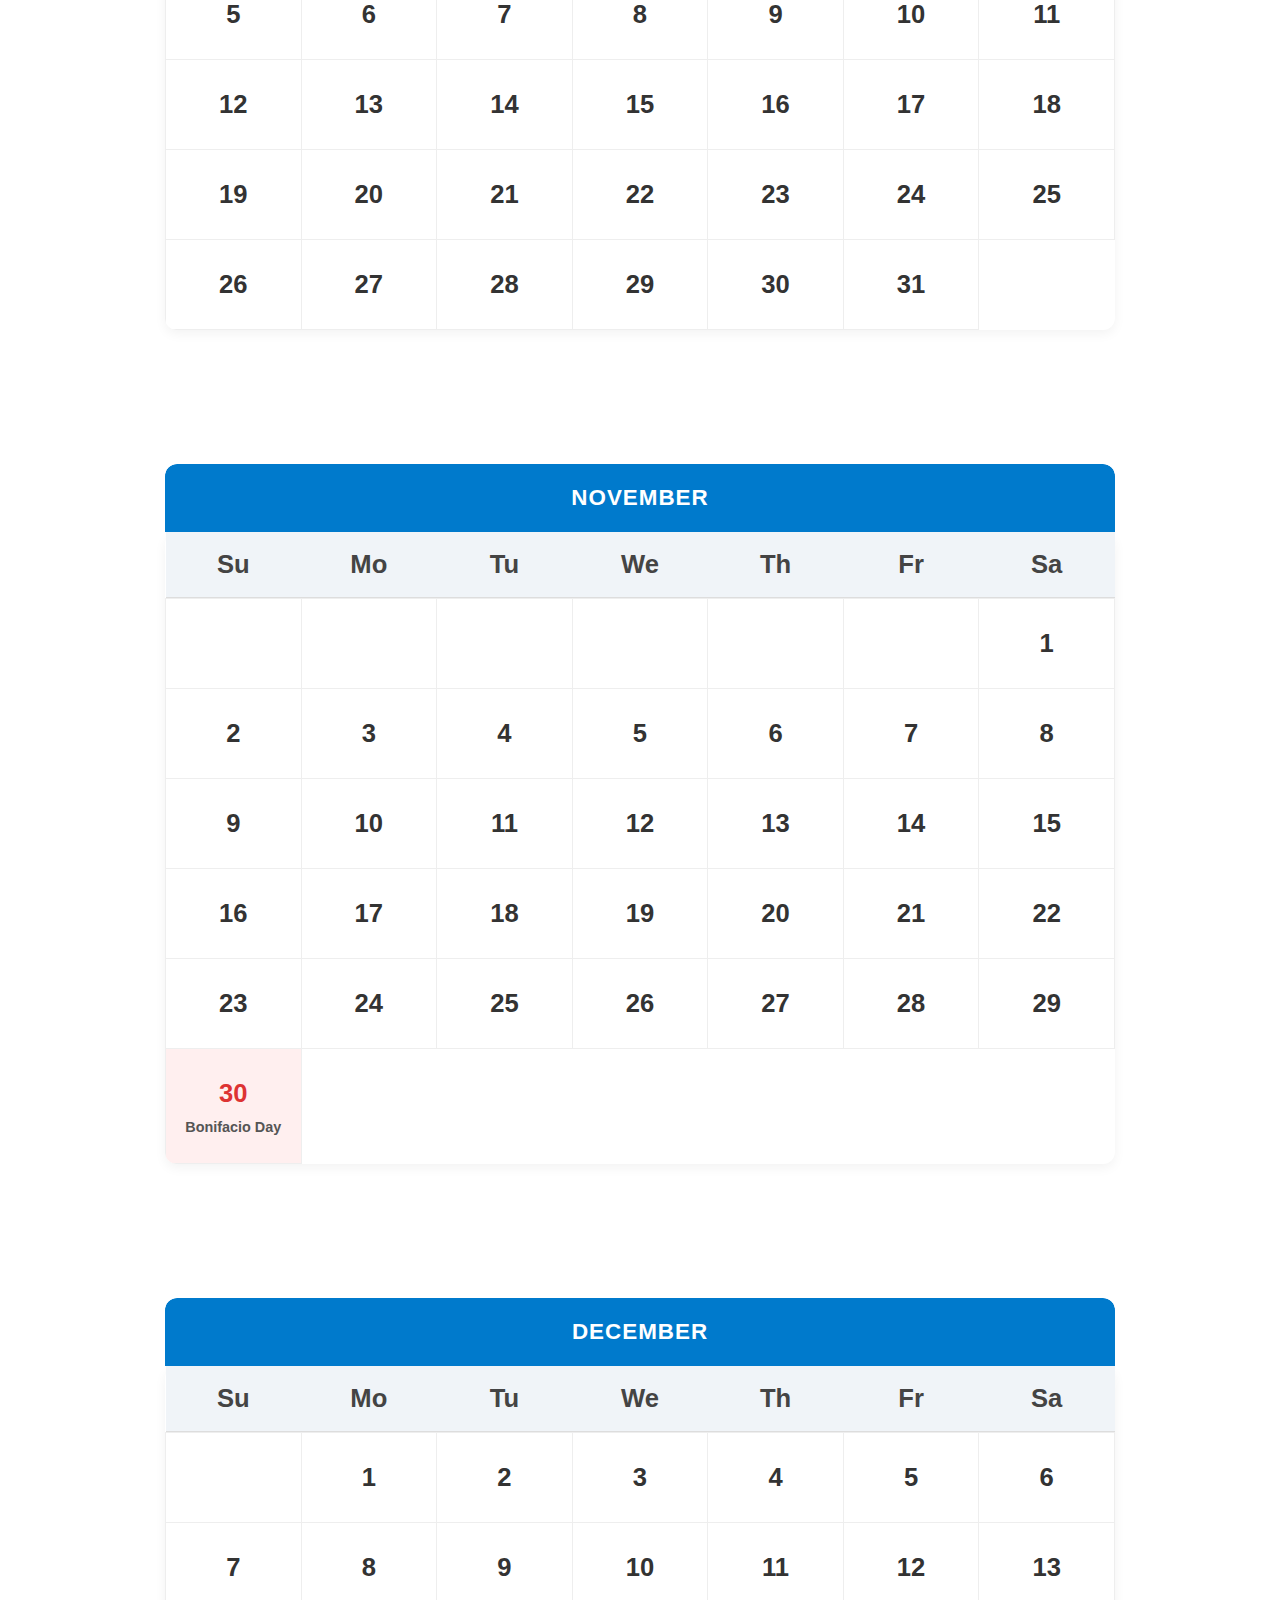
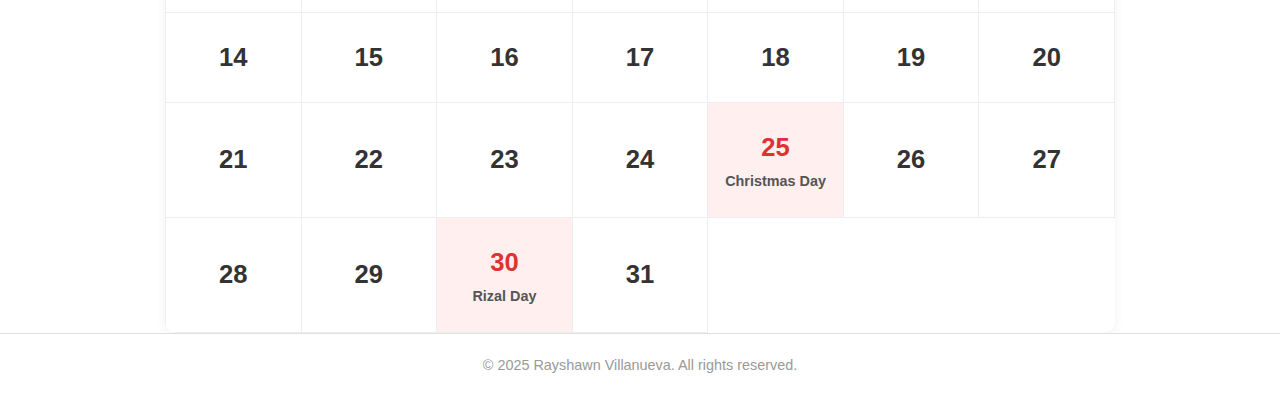
<file: activity7.html>
<!DOCTYPE html>
<html lang="en">
<head>
    <meta charset="UTF-8">
    <meta name="viewport" content="width=device-width, initial-scale=1.0">
    <title>Villanueva - Calender w/ Div</title>
    <link rel="shortcut icon" href="favicon.png">
    <link rel="stylesheet" href="activity7.css">
</head>
<body>
    <!--Navbar-->
    <header class="site-header">
        <nav>
            <ul>
                <li><a href="index.html">Welcome</a></li>
                <li><a href="about.html">About</a></li>
                <li><a href="contact.html">Contact</a></li>
                <li>
                    <a href="#" class="active">Activities</a>
                    <div>
                        <a href="activity1.html">1 - Eye of the Tiger</a>
                        <a href="activity2.html">2 - Resume w/o Lists</a>
                        <a href="activity3.html">3 - Resume w/ Lists</a>
                        <a href="activity4.html">4 - Map Area</a>
                        <a href="activity5.html">5 - Table Col/Rowspan</a>
                        <a href="activity6.html">6 - Calendar w/o Div</a>
                        <a href="activity7.html" class="active">7 - Calendar w/ Div</a>
                        <a href="activity8.html">8 - NU Quest</a>
                        <a href="activity9.html">9 - Nav/Anim/Transition</a>
                    </div>
                </li>
                <li><a href="https://rm-villanueva.github.io/villanueva-rayshawn/">DailyGlobe</a></li>
            </ul>
        </nav>
    </header>

    <!--Activity 7-->
    <h1 class="page-heading">Calender ver.2</h1>

    <br>
    <br>

    <div class="calendar-grid">
        <div class="year-header">
            <div>
                <h1>YEAR 2025</h1>
            </div>
        </div>
        <div class="months-container">
            <div>
                <h2><a href="#m1">January</a></h2>
            </div>
            <div>
                <h2><a href="#m2">February</a></h2>
            </div>
            <div>
                <h2><a href="#m3">March</a></h2>
            </div>
            <div>
                <h2><a href="#m4">April</a></h2>
            </div>
            <div>
                <h2><a href="#m5">May</a></h2>
            </div>
            <div>
                <h2><a href="#m6">June</a></h2>
            </div>
            <div>
                <h2><a href="#m7">July</a></h2>
            </div>
            <div>
                <h2><a href="#m8">August</a></h2>
            </div>
            <div>
                <h2><a href="#m9">September</a></h2>
            </div>
            <div>
                <h2><a href="#m10">October</a></h2>
            </div>
            <div>
                <h2><a href="#m11">November</a></h2>
            </div>
            <div>
                <h2><a href="#m12">December</a></h2>
            </div>
        </div>

        <div class="holidays-header">
            <div>
                <h1>HOLIDAYS</h1>
            </div>
        </div>
        <div class="holidays-container">
            <div>
                <h2><a href="#m1">New Year's Day</a></h2>
            </div>
            <div>
                <h2><a href="#m4">Eid'l Fitr</a></h2>
            </div>
            <div>
                <h2><a href="#m4">Araw ng Kagitingan</a></h2>
            </div>
            <div>
                <h2><a href="#m4">Maundy Thursday</a></h2>
            </div>
            <div>
                <h2><a href="#m4">Good Friday</a></h2>
            </div>
            <div>
                <h2><a href="#m5">Labor Day</a></h2>
            </div>
            <div>
                <h2><a href="#m6">Independence Day</a></h2>
            </div>
            <div>
                <h2><a href="#m8">National Heroes Day</a></h2>
            </div>
            <div>
                <h2><a href="#m11">Bonifacio Day</a></h2>
            </div>
            <div>
                <h2><a href="#m12">Christmas Day</a></h2>
            </div>
            <div>
                <h2><a href="#m12">Rizal Day</a></h2>
            </div>
        </div>
    </div>

    <h1>MONTHS</h1>
    <table id="m1" class="calendar">
        <caption><strong>January</strong></caption>
        <colgroup>
            <col span="1">
        </colgroup>
        <thead>
            <tr>
                <th>Su</th>
                <th>Mo</th>
                <th>Tu</th>
                <th>We</th>
                <th>Th</th>
                <th>Fr</th>
                <th>Sa</th>
            </tr>
        </thead>
        <tbody>
            <tr>
                <td></td>
                <td></td>
                <td></td>
                <td class="holiday">1<br><small>New Year's Day</small></td>
                <td>2</td>
                <td>3</td>
                <td>4</td>
            </tr>
            <tr>
                <td>5</td>
                <td>6</td>
                <td>7</td>
                <td>8</td>
                <td>9</td>
                <td>10</td>
                <td>11</td>
            </tr>
            <tr>
                <td>12</td>
                <td>13</td>
                <td>14</td>
                <td>15</td>
                <td>16</td>
                <td>17</td>
                <td>18</td>
            </tr>
            <tr>
                <td>19</td>
                <td>20</td>
                <td>21</td>
                <td>22</td>
                <td>23</td>
                <td>24</td>
                <td>25</td>
            </tr>
            <tr>
                <td>26</td>
                <td>27</td>
                <td>28</td>
                <td>29</td>
                <td>30</td>
                <td>31</td>
            </tr>
        </tbody>
    </table>

    <table id="m2" class="calendar">
        <br>
        <br>
        <br>
        <br>
        <caption><strong>February</strong></caption>
        <colgroup>
            <col span="1">
        </colgroup>
        <thead>
            <tr>
                <th>Su</th>
                <th>Mo</th>
                <th>Tu</th>
                <th>We</th>
                <th>Th</th>
                <th>Fr</th>
                <th>Sa</th>
            </tr>
        </thead>
        <tbody>
            <tr>
                <td></td>
                <td></td>
                <td></td>
                <td></td>
                <td></td>
                <td></td>
                <td>1</td>
            </tr>
            <tr>
                <td>2</td>
                <td>3</td>
                <td>4</td>
                <td>5</td>
                <td>6</td>
                <td>7</td>
                <td>8</td>
            </tr>
            <tr>
                <td>9</td>
                <td>10</td>
                <td>11</td>
                <td>12</td>
                <td>13</td>
                <td>14</td>
                <td>15</td>
            </tr>
            <tr>
                <td>16</td>
                <td>17</td>
                <td>18</td>
                <td>19</td>
                <td>20</td>
                <td>21</td>
                <td>22</td>
            </tr>
            <tr>
                <td>23</td>
                <td>24</td>
                <td>25</td>
                <td>26</td>
                <td>27</td>
                <td>28</td>
            </tr>
        </tbody>
    </table>

    <table id="m3" class="calendar">
        <br>
        <br>
        <br>
        <br>
        <caption><strong>March</strong></caption>
        <colgroup>
            <col span="1">
        </colgroup>
        <thead>
            <tr>
                <th>Su</th>
                <th>Mo</th>
                <th>Tu</th>
                <th>We</th>
                <th>Th</th>
                <th>Fr</th>
                <th>Sa</th>
            </tr>
        </thead>
        <tbody>
            <tr>
                <td></td>
                <td></td>
                <td></td>
                <td></td>
                <td></td>
                <td></td>
                <td>1</td>
            </tr>
            <tr>
                <td>2</td>
                <td>3</td>
                <td>4</td>
                <td>5</td>
                <td>6</td>
                <td>7</td>
                <td>8</td>
            </tr>
            <tr>
                <td>9</td>
                <td>10</td>
                <td>11</td>
                <td>12</td>
                <td>13</td>
                <td>14</td>
                <td>15</td>
            </tr>
            <tr>
                <td>16</td>
                <td>17</td>
                <td>18</td>
                <td>19</td>
                <td>20</td>
                <td>21</td>
                <td>22</td>
            </tr>
            <tr>
                <td>23</td>
                <td>24</td>
                <td>25</td>
                <td>26</td>
                <td>27</td>
                <td>28</td>
                <td>29</td>
            </tr>
            <tr>
                <td>30</td>
                <td>31</td>
            </tr>
        </tbody>
    </table>

    <table id="m4" class="calendar">
        <br>
        <br>
        <br>
        <br>
        <caption><strong>April</strong></caption>
        <colgroup>
            <col span="1">
        </colgroup>
        <thead>
            <tr>
                <th>Su</th>
                <th>Mo</th>
                <th>Tu</th>
                <th>We</th>
                <th>Th</th>
                <th>Fr</th>
                <th>Sa</th>
            </tr>
        </thead>
        <tbody>
            <tr>
                <td></td>
                <td></td>
                <td class="holiday">1<br><small>Eid'l Fitr</small></td>
                <td>2</td>
                <td>3</td>
                <td>4</td>
                <td>5</td>
            </tr>
            <tr>
                <td>6</td>
                <td>7</td>
                <td>8</td>
                <td class="holiday">9<br><small>Araw ng Kagitingan</small></td>
                <td>10</td>
                <td>11</td>
                <td>12</td>
            </tr>
            <tr>
                <td>13</td>
                <td>14</td>
                <td>15</td>
                <td>16</td>
                <td class="holiday">17<br><small>Maundy Thursday</small></td>
                <td class="holiday">18<br><small>Good Friday</small></td>
                <td>19</td>
            </tr>
            <tr>
                <td>20</td>
                <td>21</td>
                <td>22</td>
                <td>23</td>
                <td>24</td>
                <td>25</td>
                <td>26</td>
            </tr>
            <tr>
                <td>27</td>
                <td>28</td>
                <td>29</td>
                <td>30</td>
            </tr>
        </tbody>
    </table>

    <table id="m5" class="calendar">
        <br>
        <br>
        <br>
        <br>
        <caption><strong>May</strong></caption>
        <colgroup>
            <col span="1">
        </colgroup>
        <thead>
            <tr>
                <th>Su</th>
                <th>Mo</th>
                <th>Tu</th>
                <th>We</th>
                <th>Th</th>
                <th>Fr</th>
                <th>Sa</th>
            </tr>
        </thead>
        <tbody>
            <tr>
                <td></td>
                <td></td>
                <td></td>
                <td></td>
                <td class="holiday">1<br><small>Labor Day</small></td>
                <td>2</td>
                <td>3</td>
            </tr>
            <tr>
                <td>4</td>
                <td>5</td>
                <td>6</td>
                <td>7</td>
                <td>8</td>
                <td>9</td>
                <td>10</td>
            </tr>
            <tr>
                <td>11</td>
                <td>12</td>
                <td>13</td>
                <td>14</td>
                <td>15</td>
                <td>16</td>
                <td>17</td>
            </tr>
            <tr>
                <td>18</td>
                <td>19</td>
                <td>20</td>
                <td>21</td>
                <td>22</td>
                <td>23</td>
                <td>24</td>
            </tr>
            <tr>
                <td>25</td>
                <td>26</td>
                <td>27</td>
                <td>28</td>
                <td>29</td>
                <td>30</td>
                <td>31</td>
            </tr>
        </tbody>
    </table>

    <table id="m6" class="calendar">
        <br>
        <br>
        <br>
        <br>
        <caption><strong>June</strong></caption>
        <colgroup>
            <col span="1">
        </colgroup>
        <thead>
            <tr>
                <th>Su</th>
                <th>Mo</th>
                <th>Tu</th>
                <th>We</th>
                <th>Th</th>
                <th>Fr</th>
                <th>Sa</th>
            </tr>
        </thead>
        <tbody>
            <tr>
                <td>1</td>
                <td>2</td>
                <td>3</td>
                <td>4</td>
                <td>5</td>
                <td>6</td>
                <td>7</td>
            </tr>
            <tr>
                <td>8</td>
                <td>9</td>
                <td>10</td>
                <td>11</td>
                <td class="holiday">12<br><small>Independence Day</small></td>
                <td>13</td>
                <td>14</td>
            </tr>
            <tr>
                <td>15</td>
                <td>16</td>
                <td>17</td>
                <td>18</td>
                <td>19</td>
                <td>20</td>
                <td>21</td>
            </tr>
            <tr>
                <td>22</td>
                <td>23</td>
                <td>24</td>
                <td>25</td>
                <td>26</td>
                <td>27</td>
                <td>28</td>
            </tr>
            <tr>
                <td>29</td>
                <td>30</td>
            </tr>
        </tbody>
    </table>

    <table id="m7" class="calendar">
        <br>
        <br>
        <br>
        <br>
        <caption><strong>July</strong></caption>
        <colgroup>
            <col span="1">
        </colgroup>
        <thead>
            <tr>
                <th>Su</th>
                <th>Mo</th>
                <th>Tu</th>
                <th>We</th>
                <th>Th</th>
                <th>Fr</th>
                <th>Sa</th>
            </tr>
        </thead>
        <tbody>
            <tr>
                <td></td>
                <td></td>
                <td>1</td>
                <td>2</td>
                <td>3</td>
                <td>4</td>
                <td>5</td>
            </tr>
            <tr>
                <td>6</td>
                <td>7</td>
                <td>8</td>
                <td>9</td>
                <td>10</td>
                <td>11</td>
                <td>12</td>
            </tr>
            <tr>
                <td>13</td>
                <td>14</td>
                <td>15</td>
                <td>16</td>
                <td>17</td>
                <td>18</td>
                <td>19</td>
            </tr>
            <tr>
                <td>20</td>
                <td>21</td>
                <td>22</td>
                <td>23</td>
                <td>24</td>
                <td>25</td>
                <td>26</td>
            </tr>
            <tr>
                <td>27</td>
                <td>28</td>
                <td>29</td>
                <td>30</td>
                <td>31</td>
            </tr>
            </tr>
        </tbody>
    </table>

    <table id="m8" class="calendar">
        <br>
        <br>
        <br>
        <br>
        <caption><strong>August</strong></caption>
        <colgroup>
            <col span="1">
        </colgroup>
        <thead>
            <tr>
                <th>Su</th>
                <th>Mo</th>
                <th>Tu</th>
                <th>We</th>
                <th>Th</th>
                <th>Fr</th>
                <th>Sa</th>
            </tr>
        </thead>
        <tbody>
            <tr>
                <td></td>
                <td></td>
                <td></td>
                <td></td>
                <td></td>
                <td>1</td>
                <td>2</td>
            </tr>
            <tr>
                <td>3</td>
                <td>4</td>
                <td>5</td>
                <td>6</td>
                <td>7</td>
                <td>8</td>
                <td>9</td>
            </tr>
            <tr>
                <td>10</td>
                <td>11</td>
                <td>12</td>
                <td>13</td>
                <td>14</td>
                <td>15</td>
                <td>16</td>
            </tr>
            <tr>
                <td>17</td>
                <td>18</td>
                <td>19</td>
                <td>20</td>
                <td>21</td>
                <td>22</td>
                <td>23</td>
            </tr>
            <tr>
                <td>24</td>
                <td class="holiday">25<br><small>National Heroes Day</small></td>
                <td>26</td>
                <td>27</td>
                <td>28</td>
                <td>29</td>
                <td>30</td>
            </tr>
            <tr>
                <td>31</td>
            </tr>

    </table>

    <table id="m9" class="calendar">
        <br>
        <br>
        <br>
        <br>
        <caption><strong>September</strong></caption>
        <colgroup>
            <col span="1">
        </colgroup>
        <thead>
            <tr>
                <th>Su</th>
                <th>Mo</th>
                <th>Tu</th>
                <th>We</th>
                <th>Th</th>
                <th>Fr</th>
                <th>Sa</th>
            </tr>
        </thead>
        <tbody>
            <tr>
                <td></td>
                <td>1</td>
                <td>2</td>
                <td>3</td>
                <td>4</td>
                <td>5</td>
                <td>6</td>
            </tr>
            <tr>
                <td>7</td>
                <td>8</td>
                <td>9</td>
                <td>10</td>
                <td>11</td>
                <td>12</td>
                <td>13</td>
            </tr>
            <tr>
                <td>14</td>
                <td>15</td>
                <td>16</td>
                <td>17</td>
                <td>18</td>
                <td>19</td>
                <td>20</td>
            </tr>
            <tr>
                <td>21</td>
                <td>22</td>
                <td>23</td>
                <td>24</td>
                <td>25</td>
                <td>26</td>
                <td>27</td>
            </tr>
            <tr>
                <td>28</td>
                <td>29</td>
                <td>30</td>
            </tr>
        </tbody>
    </table>

    <table id="m10" class="calendar">
        <br>
        <br>
        <br>
        <br>
        <caption><strong>October</strong></caption>
        <colgroup>
            <col span="1">
        </colgroup>
        <thead>
            <tr>
                <th>Su</th>
                <th>Mo</th>
                <th>Tu</th>
                <th>We</th>
                <th>Th</th>
                <th>Fr</th>
                <th>Sa</th>
            </tr>
        </thead>
        <tbody>
            <tr>
                <td></td>
                <td></td>
                <td></td>
                <td>1</td>
                <td>2</td>
                <td>3</td>
                <td>4</td>
            </tr>
            <tr>
                <td>5</td>
                <td>6</td>
                <td>7</td>
                <td>8</td>
                <td>9</td>
                <td>10</td>
                <td>11</td>
            </tr>
            <tr>
                <td>12</td>
                <td>13</td>
                <td>14</td>
                <td>15</td>
                <td>16</td>
                <td>17</td>
                <td>18</td>
            </tr>
            <tr>
                <td>19</td>
                <td>20</td>
                <td>21</td>
                <td>22</td>
                <td>23</td>
                <td>24</td>
                <td>25</td>
            </tr>
            <tr>
                <td>26</td>
                <td>27</td>
                <td>28</td>
                <td>29</td>
                <td>30</td>
                <td>31</td>
            </tr>
        </tbody>
    </table>

    <table id="m11" class="calendar">
        <br>
        <br>
        <br>
        <br>
        <caption><strong>November</strong></caption>
        <colgroup>
            <col span="1">
        </colgroup>
        <thead>
            <tr>
                <th>Su</th>
                <th>Mo</th>
                <th>Tu</th>
                <th>We</th>
                <th>Th</th>
                <th>Fr</th>
                <th>Sa</th>
            </tr>
        </thead>
        <tbody>
            <tr>
                <td></td>
                <td></td>
                <td></td>
                <td></td>
                <td></td>
                <td></td>
                <td>1</td>
            </tr>
            <tr>
                <td>2</td>
                <td>3</td>
                <td>4</td>
                <td>5</td>
                <td>6</td>
                <td>7</td>
                <td>8</td>
            </tr>
            <tr>
                <td>9</td>
                <td>10</td>
                <td>11</td>
                <td>12</td>
                <td>13</td>
                <td>14</td>
                <td>15</td>
            </tr>
            <tr>
                <td>16</td>
                <td>17</td>
                <td>18</td>
                <td>19</td>
                <td>20</td>
                <td>21</td>
                <td>22</td>
            </tr>
            <tr>
                <td>23</td>
                <td>24</td>
                <td>25</td>
                <td>26</td>
                <td>27</td>
                <td>28</td>
                <td>29</td>
            </tr>
            <tr>
                <td class="holiday">30<br><small>Bonifacio Day</small></td>
            </tr>
        </tbody>
    </table>

    <table id="m12" class="calendar">
        <br>
        <br>
        <br>
        <br>
        <caption><strong>December</strong></caption>
        <colgroup>
            <col span="1">
        </colgroup>
        <thead>
            <tr>
                <th>Su</th>
                <th>Mo</th>
                <th>Tu</th>
                <th>We</th>
                <th>Th</th>
                <th>Fr</th>
                <th>Sa</th>
            </tr>
        </thead>
        <tbody>
            <tr>
                <td></td>
                <td>1</td>
                <td>2</td>
                <td>3</td>
                <td>4</td>
                <td>5</td>
                <td>6</td>
            </tr>
            <tr>
                <td>7</td>
                <td>8</td>
                <td>9</td>
                <td>10</td>
                <td>11</td>
                <td>12</td>
                <td>13</td>
            </tr>
            <tr>
                <td>14</td>
                <td>15</td>
                <td>16</td>
                <td>17</td>
                <td>18</td>
                <td>19</td>
                <td>20</td>
            </tr>
            <tr>
                <td>21</td>
                <td>22</td>
                <td>23</td>
                <td>24</td>
                <td class="holiday">25<br><small>Christmas Day</small></td>
                <td>26</td>
                <td>27</td>
            </tr>
            <tr>
                <td>28</td>
                <td>29</td>
                <td class="holiday">30<br><small>Rizal Day</small></td>
                <td>31</td>
            </tr>
        </tbody>
    </table>

    <footer>
        <p>&copy; 2025 Rayshawn Villanueva. All rights reserved.</p>
    </footer>
</body>
</html>
</file>
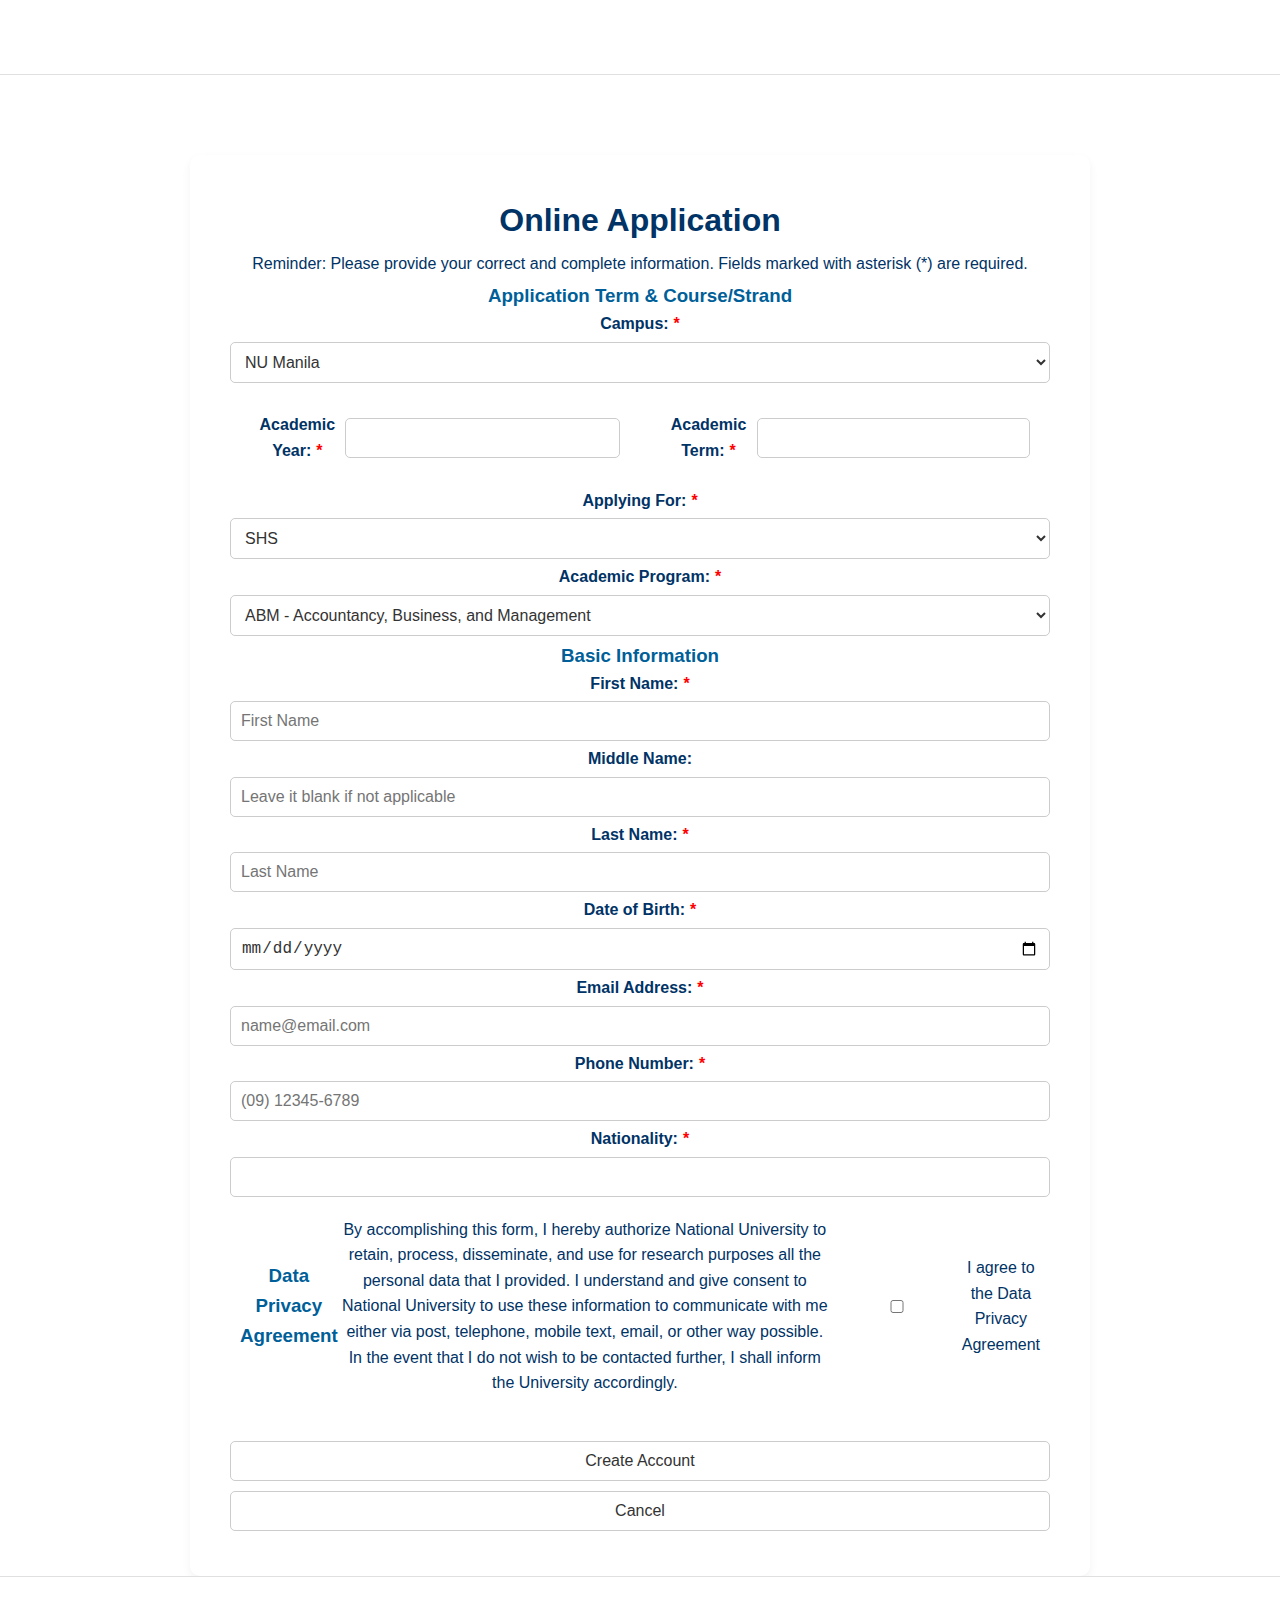
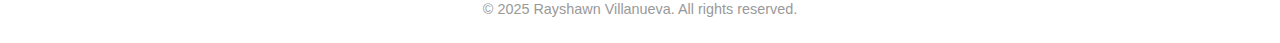
<file: activity8.html>
<!DOCTYPE html>
<html lang="en">
<head>
    <meta charset="UTF-8">
    <meta name="viewport" content="width=device-width, initial-scale=1.0">
    <title>Villanueva - NU Quest</title>
    <link rel="shortcut icon" href="favicon.png">
    <link rel="stylesheet" href="activity8.css">
</head>
<body>
    <!--Navbar-->
    <header class="site-header">
        <nav>
            <ul>
                <li><a href="index.html">Welcome</a></li>
                <li><a href="about.html">About</a></li>
                <li><a href="contact.html">Contact</a></li>
                <li>
                    <a href="#" class="active">Activities</a>
                    <div>
                        <a href="activity1.html">1 - Eye of the Tiger</a>
                        <a href="activity2.html">2 - Resume w/o Lists</a>
                        <a href="activity3.html">3 - Resume w/ Lists</a>
                        <a href="activity4.html">4 - Map Area</a>
                        <a href="activity5.html">5 - Table Col/Rowspan</a>
                        <a href="activity6.html">6 - Calendar w/o Div</a>
                        <a href="activity7.html">7 - Calendar w/ Div</a>
                        <a href="activity8.html" class="active">8 - NU Quest</a>
                        <a href="activity9.html">9 - Nav/Anim/Transition</a>
                    </div>
                </li>
                <li><a href="https://rm-villanueva.github.io/villanueva-rayshawn/">DailyGlobe</a></li>
            </ul>
        </nav>
    </header>

    <!--Activity 8-->
    <h1 class="page-heading">NU Quest</h1>

    <form action="createyouraccounts.html" method="get">
        <h1>Online Application</h1>
        <p>Reminder: Please provide your correct and complete information. Fields marked with asterisk (*) are required.
        </p>

        <h3>Application Term & Course/Strand</h3>
        <label for="campus"><span class="label-text">Campus:</span><span class="important">*</span></label><br>
        <select name="campus" id="campus" required><br>
            <optgroup label="National Capital Region (NCR)">
                <option value="a1">NU Manila</option>
                <option value="a2">NU Fairview</option>
                <option value="a3">NU MOA</option>
                <option value="a4">NU East Ortigas</option>
                <option value="a5">NU Las Pinas</option>
            </optgroup>
            <optgroup label="Region III (Central Luzon)">
                <option value="b1">NU Baliwag</option>
                <option value="b2">NU Clark</option>
            </optgroup>
            <optgroup label="Region IV-A (CALABARZON)">
                <option value="c1">NU Laguna</option>
                <option value="c2">NU Dasmarinas</option>
                <option value="c3">NU Lipa</option>
            </optgroup>
            <optgroup label="Region VI (Western Visayas)">
                <option value="d1">NU Bacolod</option>
            </optgroup>
            <optgroup label="Region VII (Central Visayas)">
                <option value="e1">NU Cebu</option>
            </optgroup>
        </select>

        <div class="form-row">
            <div class="form-group">
                <label for="year"><span class="label-text">Academic Year:</span><span class="important">*</span></label>
                <input list="year" name="year" required>
                <datalist id="year">
                    <option>2025 - 2026</option>
                    <option>2026 - 2027</option>
                    <option>2027 - 2028</option>
                </datalist>
            </div>

            <div class="form-group">
                <label for="term"><span class="label-text">Academic Term:</span><span class="important">*</span></label>
                <input list="term" name="term" required>
                <datalist id="term">
                    <option>1st</option>
                    <option>2nd</option>
                    <option>3rd</option>
                </datalist>
            </div>
        </div>

        <label for="apply"><span class="label-text">Applying For:</span><span class="important">*</span></label><br>
        <select name="apply" id="apply" required><br>
            <optgroup label="Basic Education">
                <option value="a1">SHS</option>
            </optgroup>
            <optgroup label="Higher Education">
                <option value="b1">Freshman</option>
                <option value="b2">Transferee</option>
                <option value="b3">Second Degree Taker</option>
                <option value="b4">Cross Enrollee</option>
                <option value="b5">Graduate Studies</option>
            </optgroup>
        </select>

        <br>

        <label for="prog"><span class="label-text">Academic Program:</span><span class="important">*</span></label><br>
        <select name="prog" id="prog" required><br>
            <optgroup label="Senior High School">
                <option value="a1">ABM - Accountancy, Business, and Management</option>
                <option value="a2">HUMSS - Humanities and Social Sciences</option>
                <option value="a3">STEM - Science, Technology, Engineering, and Mathematics</option>
            </optgroup>
            <optgroup label="School of Education, Arts, and Sciences (SEAS)">
                <option value="b1">BAComm - Bachelor of Arts in Communication</option>
                <option value="b2">BAComm - Bachelor of Arts in Communication</option>
                <option value="b3">BAPolSci - Bachelor of Arts in Political Science</option>
                <option value="b4">BSMT - Bachelor of Science in Medical Technology</option>
                <option value="b5">BSPsy - Bachelor of Science in Psychology</option>
            </optgroup>
            <optgroup label="School of Accountancy, Business, and Management (SABM)">
                <option value="c1">BSAccountancy - Bachelor of Science in Accountancy</option>
                <option value="c2">BSBA - Bachelor of Science in Business Administration</option>
                <option value="c3">BSMA - Bachelor of Science in Management Accounting</option>
                <option value="c4">BSTM - Bachelor of Science in Tourism Management</option>
            </optgroup>
            <optgroup label="School of Engineering, Architecture, and Technology (SEAT)">
                <option value="d1">BSArch - Bachelor of Science in Architecture</option>
                <option value="c1">BSCE - Bachelor of Science in Civil Engineering</option>
                <option value="c1">BSCpE - Bachelor of Science in Computer Engineering</option>
                <option value="c1">BSIT - Bachelor of Science in Information Technology</option>
            </optgroup>
            <optgroup label="Academic Office (ACAD)">
                <option value="e1">DMD - Doctor of Dental Medicine</option>
            </optgroup>
        </select>

        <br>

        <h3>Basic Information</h3>
        <label for="fname"><span class="label-text">First Name:</span><span class="important">*</span></label><br>
        <input type="text" id="fname" name="fname" placeholder="First Name" required><br>

        <label for="mname"><span class="label-text">Middle Name:</span></label><br>
        <input type="text" id="mname" name="mname" placeholder="Leave it blank if not applicable"><br>

        <label for="lname"><span class="label-text">Last Name:</span><span class="important">*</span></label><br>
        <input type="text" id="lname" name="lname" placeholder="Last Name" required><br>

        <label for="date"><span class="label-text">Date of Birth:</span><span class="important">*</span></label><br>
        <input type="date" id="date" name="date" required><br>

        <label for="email"><span class="label-text">Email Address:</span><span class="important">*</span></label><br>
        <input type="email" id="email" name="email" placeholder="name@email.com" required><br>

        <label for="phone"><span class="label-text">Phone Number:</span><span class="important">*</span></label><br>
        <input type="tel" id="phone" name="phone" placeholder="(09) 12345-6789" required><br>

        <label for="nat"><span class="label-text">Nationality:</span><span class="important">*</span></label><br>
        <input list="nat" name="nat" required><br>
        <datalist id="nat">
            <option>Filipino</option>
            <option>Afghan</option>
            <option>Aland Islands</option>
            <option>Albanian</option>
            <option>Algerian</option>
        </datalist>

        <div class="privacy-container">
            <h3>Data Privacy Agreement</h3>
            <p>By accomplishing this form, I hereby authorize National University to retain, process, disseminate, and
                use for research purposes all the personal data that I provided. I understand and give consent to
                National University to use these information to communicate with me either via post, telephone, mobile
                text, email, or other way possible. In the event that I do not wish to be contacted further, I shall
                inform the University accordingly.</p>
            <input type="checkbox" id="privacy" name="privacy" required>
            <label for="privacy">I agree to the Data Privacy Agreement</label>
        </div>

        <br>

        <input type="submit" value="Create Account"> <input type="button" value="Cancel">
    </form>

    <footer>
        <p>&copy; 2025 Rayshawn Villanueva. All rights reserved.</p>
    </footer>
</body>
</html>
</file>
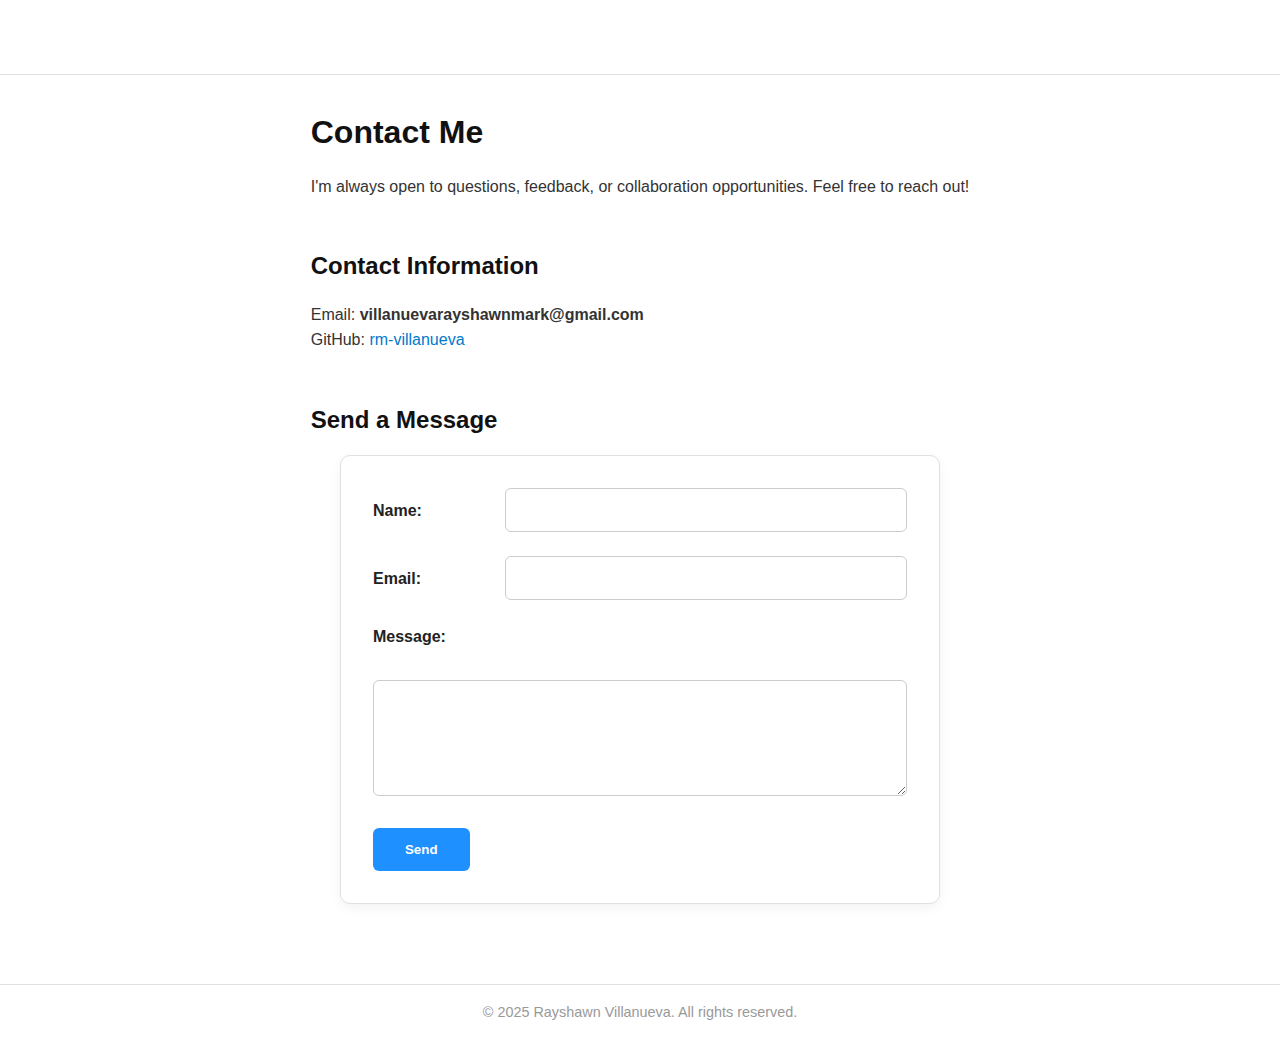
<file: contact.html>
<!DOCTYPE html>
<html lang="en">
<head>
    <meta charset="UTF-8">
    <meta name="viewport" content="width=device-width, initial-scale=1.0">
    <title>Villanueva - Contact</title>
    <link rel="shortcut icon" href="favicon.png">
    <link rel="stylesheet" href="main.css">
</head>
<body>
    <header class="site-header">
        <nav>
            <ul>
                <li><a href="index.html">Welcome</a></li>
                <li><a href="about.html">About</a></li>
                <li><a href="contact.html" class="active">Contact</a></li>
                <li>
                    <a href="#">Activities</a>
                    <div>
                        <a href="activity1.html">1 - Eye of the Tiger</a>
                        <a href="activity2.html">2 - Resume w/o Lists</a>
                        <a href="activity3.html">3 - Resume w/ Lists</a>
                        <a href="activity4.html">4 - Map Area</a>
                        <a href="activity5.html">5 - Table Col/Rowspan</a>
                        <a href="activity6.html">6 - Calendar w/o Div</a>
                        <a href="activity7.html">7 - Calendar w/ Div</a>
                        <a href="activity8.html">8 - NU Quest</a>
                        <a href="activity9.html">9 - Nav/Anim/Transition</a>
                    </div>
                </li>
                <li><a href="https://rm-villanueva.github.io/villanueva-rayshawn/">DailyGlobe</a></li>
            </ul>
        </nav>
    </header>

    <main>
        <section>
            <h1>Contact Me</h1>
            <p>
                I'm always open to questions, feedback, or collaboration opportunities. Feel free to reach out!
            </p>
        </section>

        <section>
            <h2>Contact Information</h2>
            <p>Email: <strong>villanuevarayshawnmark@gmail.com</strong></p>
            <p>GitHub: <a href="https://github.com/rm-villanueva" target="_blank">rm-villanueva</a></p>
        </section>

        <section>
            <h2>Send a Message</h2>
            <form action="#" method="post">
                <div>
                    <label for="name">Name:</label><br />
                    <input type="text" id="name" name="name" required />
                </div>
                <div>
                    <label for="email">Email:</label><br />
                    <input type="email" id="email" name="email" required />
                </div>
                <div>
                    <label for="message">Message:</label><br />
                    <textarea id="message" name="message" rows="5" required></textarea>
                </div>
                <div>
                    <button type="submit">Send</button>
                </div>
            </form>
        </section>
    </main>

    <footer>
        <p>&copy; 2025 Rayshawn Villanueva. All rights reserved.</p>
    </footer>
</body>
</html>
</file>
<file: main.css>
* {
  box-sizing: border-box;
  margin: 0;
  padding: 0;
}

body {
  font-family: 'Segoe UI', Tahoma, Geneva, Verdana, sans-serif;
  background: #ffffff;
  color: #333;
  line-height: 1.6;
  min-height: 100vh;
  display: flex;
  flex-direction: column;
}

a {
  color: #007acc;
  text-decoration: none;
  transition: color 0.3s ease;
}

a.active {
  color: #007acc !important;
  font-weight: bold;
}

a:hover, a:focus {
  color: #005f99;
  outline: none;
  cursor: pointer;
}

.site-header {
  background-color: #ffffff;
  padding: 1rem 2rem;
  border-bottom: 1px solid #e0e0e0;
  position: sticky;
  top: 0;
  z-index: 1000;
  display: flex;
  justify-content: center;
}

.site-header nav ul {
  list-style: none;
  display: flex;
  align-items: center;
  gap: 2rem;
}

.site-header nav ul li {
  position: relative;
  opacity: 0;
  transform: translateY(-10px);
  animation: navFadeIn 0.5s forwards;
}
.site-header nav ul li:nth-child(1) { animation-delay: 0.1s; }
.site-header nav ul li:nth-child(2) { animation-delay: 0.2s; }
.site-header nav ul li:nth-child(3) { animation-delay: 0.3s; }
.site-header nav ul li:nth-child(4) { animation-delay: 0.4s; }
.site-header nav ul li:nth-child(5) { animation-delay: 0.5s; }

.site-header nav ul li a {
  color: #333;
  font-weight: 600;
  padding: 0.5rem 0;
  display: block;
  transition: color 0.3s ease, transform 0.2s ease;
}

.site-header nav ul li a:hover,
.site-header nav ul li a:focus {
  color: #007acc;
  transform: scale(1.1);
  outline: none;
}

.site-header nav ul li:hover > div {
  display: block;
}

.site-header nav ul li > div {
  display: none;
  position: absolute;
  top: 2.5rem;
  left: 0;
  background: #ffffff;
  border: 1px solid #ddd;
  border-radius: 4px;
  box-shadow: 0 4px 8px rgba(0,0,0,0.05);
  padding: 0.5rem 0;
  min-width: 220px;
  z-index: 2000;
}

.site-header nav ul li > div a {
  color: #333;
  padding: 0.5rem 1rem;
  white-space: nowrap;
  transition: background 0.3s ease, color 0.3s ease;
}

.site-header nav ul li > div a:hover,
.site-header nav ul li > div a:focus {
  background: #f5f5f5;
  color: #007acc;
  outline: none;
}

main {
  flex: 1 0 auto;
  max-width: 960px;
  margin: 2rem auto;
  padding: 0 1rem;
}

h1, h2 {
  color: #111;
  margin-bottom: 1rem;
  font-weight: 700;
}

section {
  margin-bottom: 3rem;
}

.activity-boxes {
  display: grid;
  grid-template-columns: repeat(auto-fit, minmax(220px, 1fr));
  gap: 1rem;
}

.activity-box {
  background: #ffffff;
  padding: 1rem;
  border-radius: 8px;
  border: 1px solid #e0e0e0;
  box-shadow: 0 4px 10px rgba(0,0,0,0.03);
  transition: box-shadow 0.3s ease, transform 0.3s ease;
  text-align: center;
  cursor: pointer;
}

.activity-box a {
  font-weight: 600;
  color: #007acc;
  display: block;
}

.activity-box:hover {
  box-shadow: 0 8px 20px rgba(0,0,0,0.06);
  transform: scale(1.03);
}

section form {
  background: #ffffff;
  padding: 2rem;
  border-radius: 10px;
  border: 1px solid #e0e0e0;
  box-shadow: 0 4px 12px rgba(0,0,0,0.05);
  max-width: 600px;
  margin: 0 auto;
  display: flex;
  flex-direction: column;
  gap: 1.5rem;
}

section form div {
  display: flex;
  flex-direction: column;
  margin-bottom: 0;
}

section form div:nth-child(1),
section form div:nth-child(2) {
  flex-direction: row;
  align-items: center;
  gap: 1rem;
}

section form div:nth-child(1) label,
section form div:nth-child(2) label {
  flex: 0 0 100px;
  font-weight: 600;
  color: #222;
}

section form div:nth-child(1) input,
section form div:nth-child(2) input {
  flex: 1;
  padding: 0.75rem 1rem;
  border: 1px solid #ccc;
  border-radius: 6px;
  font-size: 1rem;
  background: #fff;
  color: #222;
  transition: border-color 0.3s ease;
}

section form div:nth-child(1) input:focus,
section form div:nth-child(2) input:focus {
  border-color: #1E90FF;
  outline: none;
}

section form div:nth-child(3) {
  flex-direction: column;
}

section form div:nth-child(3) label {
  margin-bottom: 0.3rem;
  font-weight: 600;
  color: #222;
}

section form div:nth-child(3) textarea {
  padding: 0.75rem 1rem;
  border: 1px solid #ccc;
  border-radius: 6px;
  font-size: 1rem;
  resize: vertical;
  background: #fff;
  color: #222;
  transition: border-color 0.3s ease;
  width: 100%;
}

section form div:nth-child(3) textarea:focus {
  border-color: #1E90FF;
  outline: none;
}

section form div:nth-child(4) {
  margin-top: 0.5rem;
}

section form button {
  padding: 0.85rem 2rem;
  background-color: #1E90FF;
  color: white;
  border: none;
  border-radius: 6px;
  font-weight: 600;
  cursor: pointer;
  transition: background-color 0.3s ease;
  align-self: flex-start;
}

section form button:hover,
section form button:focus {
  background-color: #20B2AA;
  outline: none;
}

footer {
  background: #ffffff;
  color: #999;
  text-align: center;
  padding: 1rem 2rem;
  border-top: 1px solid #e0e0e0;
  font-size: 0.9rem;
  flex-shrink: 0;
}

@keyframes navFadeIn {
  to {
    opacity: 1;
    transform: translateY(0);
  }
}

@media (max-width: 600px) {
  .site-header nav ul {
    flex-direction: column;
    gap: 1rem;
  }
  .site-header nav ul li > div {
    position: static;
    box-shadow: none;
    background: transparent;
    padding: 0;
    border: none;
  }
  .site-header nav ul li:hover > div {
    display: block;
  }

  section form div:nth-child(1),
  section form div:nth-child(2) {
    flex-direction: column;
    align-items: flex-start;
  }

  section form div:nth-child(1) label,
  section form div:nth-child(2) label {
    flex: none;
    margin-bottom: 0.3rem;
  }
}
</file>
<file: activity1.css>
* {
  box-sizing: border-box;
  margin: 0;
  padding: 0;
}

[id] {
  scroll-margin-top: 120px; 
}

html {
  scroll-behavior: smooth;
  scroll-padding-top: 100px;
}

body {
  font-family: 'Segoe UI', Tahoma, Geneva, Verdana, sans-serif;
  background: #ffffff;
  color: #333;
  line-height: 1.6;
  min-height: 100vh;
  display: flex;
  flex-direction: column;
}

a {
  color: #007acc;
  text-decoration: none;
  transition: color 0.3s ease;
}

a.active {
  color: #007acc !important;
  font-weight: bold;
}

a:hover,
a:focus {
  color: #005f99;
  outline: none;
  cursor: pointer;
}

.site-header {
  background-color: #ffffff;
  padding: 1rem 2rem;
  border-bottom: 1px solid #e0e0e0;
  position: sticky;
  top: 0;
  z-index: 1000;
  display: flex;
  justify-content: center;
}

.site-header nav ul {
  list-style: none;
  display: flex;
  align-items: center;
  gap: 2rem;
}

.site-header nav ul li {
  position: relative;
  opacity: 0;
  transform: translateY(-10px);
  animation: navFadeIn 0.5s forwards;
}

.site-header nav ul li:nth-child(1) { animation-delay: 0.1s; }
.site-header nav ul li:nth-child(2) { animation-delay: 0.2s; }
.site-header nav ul li:nth-child(3) { animation-delay: 0.3s; }
.site-header nav ul li:nth-child(4) { animation-delay: 0.4s; }
.site-header nav ul li:nth-child(5) { animation-delay: 0.5s; }

.site-header nav ul li a {
  color: #333;
  font-weight: 600;
  padding: 0.5rem 0;
  display: block;
  transition: color 0.3s ease, transform 0.2s ease;
}

.site-header nav ul li a:hover,
.site-header nav ul li a:focus {
  color: #007acc;
  transform: scale(1.1);
  outline: none;
}

.site-header nav ul li:hover > div {
  display: block;
}

.site-header nav ul li > div {
  display: none;
  position: absolute;
  top: 2.5rem;
  left: 0;
  background: #ffffff;
  border: 1px solid #ddd;
  border-radius: 4px;
  box-shadow: 0 4px 8px rgba(0, 0, 0, 0.05);
  padding: 0.5rem 0;
  min-width: 220px;
  z-index: 2000;
}

.site-header nav ul li > div a {
  color: #333;
  padding: 0.5rem 1rem;
  white-space: nowrap;
  transition: background 0.3s ease, color 0.3s ease;
}

.site-header nav ul li > div a:hover,
.site-header nav ul li > div a:focus {
  background: #f5f5f5;
  color: #007acc;
  outline: none;
}

main {
  max-width: 960px;
  margin: 2rem auto;
  padding: 0 1rem;
  text-align: center;
}

.page-heading {
  font-size: 2.5rem;
  font-weight: 700;
  color: #111;
  margin-bottom: 1rem;
  text-align: center;
  animation: fadeSlideIn 1s ease forwards;
  opacity: 0;
  transform: translateY(20px);
}

h4 {
  margin-top: 2rem;
  font-size: 1.2rem;
  font-weight: 600;
  color: #222;
  text-align: center;
}

p {
  margin: 0.3rem 0;
  text-align: center;
}

section {
  margin-top: 2rem;
  padding: 2rem;
  background: #ffffff;
  border-radius: 8px;
  border: 1px solid #eee;
  box-shadow: 0 2px 6px rgba(0, 0, 0, 0.03);
  text-align: center;
}

section p {
  margin-bottom: 0.6rem;
  line-height: 1.7;
}

footer {
  background: #ffffff;
  color: #999;
  text-align: center;
  padding: 1rem 2rem;
  border-top: 1px solid #e0e0e0;
  font-size: 0.9rem;
  margin-top: auto;
}

@keyframes navFadeIn {
  to {
    opacity: 1;
    transform: translateY(0);
  }
}

@keyframes fadeSlideIn {
  to {
    opacity: 1;
    transform: translateY(0);
  }
}

@media (max-width: 600px) {
  .site-header nav ul {
    flex-direction: column;
    gap: 1rem;
  }

  .site-header nav ul li > div {
    position: static;
    box-shadow: none;
    background: transparent;
    padding: 0;
    border: none;
  }
}
</file>
<file: activity2.css>
* {
  box-sizing: border-box;
  margin: 0;
  padding: 0;
}

[id] {
  scroll-margin-top: 120px; 
}

html {
  scroll-behavior: smooth;
  scroll-padding-top: 100px;
}

body {
  font-family: 'Segoe UI', Tahoma, Geneva, Verdana, sans-serif;
  background: #ffffff;
  color: #333;
  line-height: 1.6;
  min-height: 100vh;
  display: flex;
  flex-direction: column;
}

body > :not(.site-header):not(footer) {
  text-align: center;
}

pre {
  display: inline-block;
  text-align: left;
  background: #f9f9f9;
  padding: 1rem;
  border-radius: 6px;
  max-width: 600px;
  margin: 1rem auto;
  overflow-x: auto;
  white-space: pre-wrap;
  word-wrap: break-word;
}

a {
  color: #007acc;
  text-decoration: none;
  transition: color 0.3s ease;
}

a.active {
  color: #007acc !important;
  font-weight: bold;
}

a:hover,
a:focus {
  color: #005f99;
  outline: none;
  cursor: pointer;
}

.site-header {
  background-color: #ffffff;
  padding: 1rem 2rem;
  border-bottom: 1px solid #e0e0e0;
  position: sticky;
  top: 0;
  z-index: 1000;
  display: flex;
  justify-content: center;
}

.site-header nav ul {
  list-style: none;
  display: flex;
  align-items: center;
  gap: 2rem;
}

.site-header nav ul li {
  position: relative;
  opacity: 0;
  transform: translateY(-10px);
  animation: navFadeIn 0.5s forwards;
}

.site-header nav ul li:nth-child(1) { animation-delay: 0.1s; }
.site-header nav ul li:nth-child(2) { animation-delay: 0.2s; }
.site-header nav ul li:nth-child(3) { animation-delay: 0.3s; }
.site-header nav ul li:nth-child(4) { animation-delay: 0.4s; }
.site-header nav ul li:nth-child(5) { animation-delay: 0.5s; }

.site-header nav ul li a {
  color: #333;
  font-weight: 600;
  padding: 0.5rem 0;
  display: block;
  transition: color 0.3s ease, transform 0.2s ease;
}

.site-header nav ul li a:hover,
.site-header nav ul li a:focus {
  color: #007acc;
  transform: scale(1.1);
  outline: none;
}

.site-header nav ul li:hover > div {
  display: block;
}

.site-header nav ul li > div {
  display: none;
  position: absolute;
  top: 2.5rem;
  left: 0;
  background: #ffffff;
  border: 1px solid #ddd;
  border-radius: 4px;
  box-shadow: 0 4px 8px rgba(0, 0, 0, 0.05);
  padding: 0.5rem 0;
  min-width: 220px;
  z-index: 2000;
}

.site-header nav ul li > div a {
  color: #333;
  padding: 0.5rem 1rem;
  white-space: nowrap;
  transition: background 0.3s ease, color 0.3s ease;
}

.site-header nav ul li > div a:hover,
.site-header nav ul li > div a:focus {
  background: #f5f5f5;
  color: #007acc;
  outline: none;
}

main {
  max-width: 960px;
  margin: 2rem auto;
  padding: 0 1rem;
  text-align: center;
}

.page-heading {
  font-size: 2.5rem;
  font-weight: 700;
  color: #111;
  margin-bottom: 1rem;
  text-align: center;
  animation: fadeSlideIn 1s ease forwards;
  opacity: 0;
  transform: translateY(20px);
}

h4 {
  margin-top: 2rem;
  font-size: 1.2rem;
  font-weight: 600;
  color: #222;
  text-align: center;
}

p {
  margin: 0.3rem 0;
  text-align: center;
}

section {
  margin-top: 2rem;
  padding: 2rem;
  background: #ffffff;
  border-radius: 8px;
  border: 1px solid #eee;
  box-shadow: 0 2px 6px rgba(0, 0, 0, 0.03);
  text-align: center;
}

section p {
  margin-bottom: 0.6rem;
  line-height: 1.7;
}

footer {
  background: #ffffff;
  color: #999;
  text-align: center;
  padding: 1rem 2rem;
  border-top: 1px solid #e0e0e0;
  font-size: 0.9rem;
  margin-top: auto;
}

@keyframes navFadeIn {
  to {
    opacity: 1;
    transform: translateY(0);
  }
}

@keyframes fadeSlideIn {
  to {
    opacity: 1;
    transform: translateY(0);
  }
}

@media (max-width: 600px) {
  .site-header nav ul {
    flex-direction: column;
    gap: 1rem;
  }

  .site-header nav ul li > div {
    position: static;
    box-shadow: none;
    background: transparent;
    padding: 0;
    border: none;
  }
}
</file>
<file: activity3.css>
* {
  box-sizing: border-box;
  margin: 0;
  padding: 0;
}

[id] {
  scroll-margin-top: 120px;
}

html {
  scroll-behavior: smooth;
  scroll-padding-top: 100px;
}

body {
  font-family: 'Segoe UI', Tahoma, Geneva, Verdana, sans-serif;
  background: #ffffff;
  color: #333;
  line-height: 1.6;
  min-height: 100vh;
  display: flex;
  flex-direction: column;
}

body > :not(.site-header):not(footer) {
  text-align: center;
}

pre {
  display: inline-block;
  text-align: left;
  background: #f9f9f9;
  padding: 1rem;
  border-radius: 6px;
  max-width: 600px;
  margin: 1rem auto;
  overflow-x: auto;
  white-space: pre-wrap;
  word-wrap: break-word;
}

a {
  color: #007acc;
  text-decoration: none;
  transition: color 0.3s ease;
}

a.active {
  color: #007acc !important;
  font-weight: bold;
}

a:hover,
a:focus {
  color: #005f99;
  outline: none;
  cursor: pointer;
}

.site-header {
  background-color: #ffffff;
  padding: 1rem 2rem;
  border-bottom: 1px solid #e0e0e0;
  position: sticky;
  top: 0;
  z-index: 1000;
  display: flex;
  justify-content: center;
}

.site-header nav ul {
  list-style: none;
  display: flex;
  align-items: center;
  gap: 2rem;
}

.site-header nav ul li {
  position: relative;
  opacity: 0;
  transform: translateY(-10px);
  animation: navFadeIn 0.5s forwards;
}

.site-header nav ul li:nth-child(1) { animation-delay: 0.1s; }
.site-header nav ul li:nth-child(2) { animation-delay: 0.2s; }
.site-header nav ul li:nth-child(3) { animation-delay: 0.3s; }
.site-header nav ul li:nth-child(4) { animation-delay: 0.4s; }
.site-header nav ul li:nth-child(5) { animation-delay: 0.5s; }

.site-header nav ul li a {
  color: #333;
  font-weight: 600;
  padding: 0.5rem 0;
  display: block;
  transition: color 0.3s ease, transform 0.2s ease;
}

.site-header nav ul li a:hover,
.site-header nav ul li a:focus {
  color: #007acc;
  transform: scale(1.1);
  outline: none;
}

.site-header nav ul li:hover > div {
  display: block;
}

.site-header nav ul li > div {
  display: none;
  position: absolute;
  top: 2.5rem;
  left: 0;
  background: #ffffff;
  border: 1px solid #ddd;
  border-radius: 4px;
  box-shadow: 0 4px 8px rgba(0, 0, 0, 0.05);
  padding: 0.5rem 0;
  min-width: 220px;
  z-index: 2000;
}

.site-header nav ul li > div a {
  color: #333;
  padding: 0.5rem 1rem;
  white-space: nowrap;
  transition: background 0.3s ease, color 0.3s ease;
}

.site-header nav ul li > div a:hover,
.site-header nav ul li > div a:focus {
  background: #f5f5f5;
  color: #007acc;
  outline: none;
}

main {
  max-width: 960px;
  margin: 2rem auto;
  padding: 0 1rem;
  text-align: center;
}

.page-heading {
  font-size: 2.5rem;
  font-weight: 700;
  color: #111;
  margin-bottom: 1rem;
  text-align: center;
  animation: fadeSlideIn 1s ease forwards;
  opacity: 0;
  transform: translateY(20px);
}

h4 {
  margin-top: 2rem;
  font-size: 1.2rem;
  font-weight: 600;
  color: #222;
  text-align: center;
}

p {
  margin: 0.3rem 0;
  text-align: center;
}

section {
  margin-top: 2rem;
  padding: 2rem;
  background: #ffffff;
  border-radius: 8px;
  border: 1px solid #eee;
  box-shadow: 0 2px 6px rgba(0, 0, 0, 0.03);
  text-align: center;
}

section p {
  margin-bottom: 0.6rem;
  line-height: 1.7;
}

ul.styled-list {
  list-style: disc inside;
  margin: 2rem auto;
  max-width: 600px;
  padding-left: 1.2rem;
  color: #222;
  font-weight: 500;
  text-align: left;
}

ul.styled-list li {
  margin-bottom: 0.8rem;
  cursor: default;
  transition: color 0.3s ease;
}

ul.styled-list li:hover {
  color: #007acc;
}

ul.styled-list li ul {
  list-style: circle inside;
  margin-top: 0.4rem;
  padding-left: 1.2rem;
  font-weight: 400;
  color: #444;
}

ul.styled-list li ul li:hover {
  color: #005f99;
}

footer {
  background: #ffffff;
  color: #999;
  text-align: center;
  padding: 1rem 2rem;
  border-top: 1px solid #e0e0e0;
  font-size: 0.9rem;
  margin-top: auto;
}

@keyframes navFadeIn {
  to {
    opacity: 1;
    transform: translateY(0);
  }
}

@keyframes fadeSlideIn {
  to {
    opacity: 1;
    transform: translateY(0);
  }
}

@media (max-width: 600px) {
  .site-header nav ul {
    flex-direction: column;
    gap: 1rem;
  }

  .site-header nav ul li > div {
    position: static;
    box-shadow: none;
    background: transparent;
    padding: 0;
    border: none;
  }
}
</file>
<file: activity5.css>
* {
  box-sizing: border-box;
  margin: 0;
  padding: 0;
}

[id] {
  scroll-margin-top: 120px; 
}

html {
  scroll-behavior: smooth;
  scroll-padding-top: 100px;
}

body {
  font-family: 'Segoe UI', Tahoma, Geneva, Verdana, sans-serif;
  background: #ffffff;
  color: #333;
  line-height: 1.6;
  min-height: 100vh;
  display: flex;
  flex-direction: column;
}

body > :not(.site-header):not(footer) {
  text-align: center;
}

pre {
  display: inline-block;
  text-align: left;
  background: #f9f9f9;
  padding: 1rem;
  border-radius: 6px;
  max-width: 600px;
  margin: 1rem auto;
  overflow-x: auto;
  white-space: pre-wrap;
  word-wrap: break-word;
}

a {
  color: #007acc;
  text-decoration: none;
  transition: color 0.3s ease;
}

a.active {
  color: #007acc !important;
  font-weight: bold;
}

a:hover,
a:focus {
  color: #005f99;
  outline: none;
  cursor: pointer;
}

.site-header {
  background-color: #ffffff;
  padding: 1rem 2rem;
  border-bottom: 1px solid #e0e0e0;
  position: sticky;
  top: 0;
  z-index: 1000;
  display: flex;
  justify-content: center;
}

.site-header nav ul {
  list-style: none;
  display: flex;
  align-items: center;
  gap: 2rem;
}

.site-header nav ul li {
  position: relative;
  opacity: 0;
  transform: translateY(-10px);
  animation: navFadeIn 0.5s forwards;
}

.site-header nav ul li:nth-child(1) { animation-delay: 0.1s; }
.site-header nav ul li:nth-child(2) { animation-delay: 0.2s; }
.site-header nav ul li:nth-child(3) { animation-delay: 0.3s; }
.site-header nav ul li:nth-child(4) { animation-delay: 0.4s; }
.site-header nav ul li:nth-child(5) { animation-delay: 0.5s; }

.site-header nav ul li a {
  color: #333;
  font-weight: 600;
  padding: 0.5rem 0;
  display: block;
  transition: color 0.3s ease, transform 0.2s ease;
}

.site-header nav ul li a:hover,
.site-header nav ul li a:focus {
  color: #007acc;
  transform: scale(1.1);
  outline: none;
}

.site-header nav ul li:hover > div {
  display: block;
}

.site-header nav ul li > div {
  display: none;
  position: absolute;
  top: 2.5rem;
  left: 0;
  background: #ffffff;
  border: 1px solid #ddd;
  border-radius: 4px;
  box-shadow: 0 4px 8px rgba(0, 0, 0, 0.05);
  padding: 0.5rem 0;
  min-width: 220px;
  z-index: 2000;
}

.site-header nav ul li > div a {
  color: #333;
  padding: 0.5rem 1rem;
  white-space: nowrap;
  transition: background 0.3s ease, color 0.3s ease;
}

.site-header nav ul li > div a:hover,
.site-header nav ul li > div a:focus {
  background: #f5f5f5;
  color: #007acc;
  outline: none;
}

main {
  max-width: 960px;
  margin: 2rem auto;
  padding: 0 1rem;
  text-align: center;
}

.page-heading {
  font-size: 2.5rem;
  font-weight: 700;
  color: #111;
  margin-bottom: 1rem;
  text-align: center;
  animation: fadeSlideIn 1s ease forwards;
  opacity: 0;
  transform: translateY(20px);
}

h4 {
  margin-top: 2rem;
  font-size: 1.2rem;
  font-weight: 600;
  color: #222;
  text-align: center;
}

p {
  margin: 0.3rem 0;
  text-align: center;
}

section {
  margin-top: 2rem;
  padding: 2rem;
  background: #ffffff;
  border-radius: 8px;
  border: 1px solid #eee;
  box-shadow: 0 2px 6px rgba(0, 0, 0, 0.03);
  text-align: center;
}

section p {
  margin-bottom: 0.6rem;
  line-height: 1.7;
}

table {
  border-collapse: collapse;
  margin: 0 auto;
  max-width: fit-content;
}

td {
  border: 1px solid black;
  padding: 8px;
  width: 60px;
  height: 60px;
  text-align: center;
  vertical-align: middle;
  box-sizing: border-box;
  white-space: nowrap;
}

footer {
  background: #ffffff;
  color: #999;
  text-align: center;
  padding: 1rem 2rem;
  border-top: 1px solid #e0e0e0;
  font-size: 0.9rem;
  margin-top: auto;
}

@keyframes navFadeIn {
  to {
    opacity: 1;
    transform: translateY(0);
  }
}

@keyframes fadeSlideIn {
  to {
    opacity: 1;
    transform: translateY(0);
  }
}

@media (max-width: 600px) {
  .site-header nav ul {
    flex-direction: column;
    gap: 1rem;
  }

  .site-header nav ul li > div {
    position: static;
    box-shadow: none;
    background: transparent;
    padding: 0;
    border: none;
  }
}
</file>
<file: activity6.css>
* {
  box-sizing: border-box;
  margin: 0;
  padding: 0;
}

[id] {
  scroll-margin-top: 120px;
}

html {
  scroll-behavior: smooth;
  scroll-padding-top: 100px;
}

body {
  font-family: 'Segoe UI', Tahoma, Geneva, Verdana, sans-serif;
  background: #ffffff;
  color: #333;
  line-height: 1.6;
  min-height: 100vh;
  display: flex;
  flex-direction: column;
}

a {
  color: #007acc;
  text-decoration: none;
  transition: color 0.3s ease;
}

a.active {
  color: #007acc !important;
  font-weight: bold;
}

a:hover,
a:focus {
  color: #005f99;
  outline: none;
  cursor: pointer;
}

.site-header {
  background-color: #ffffff;
  padding: 1rem 2rem;
  border-bottom: 1px solid #e0e0e0;
  position: sticky;
  top: 0;
  z-index: 1000;
  display: flex;
  justify-content: center;
}

.site-header nav ul {
  list-style: none;
  display: flex;
  align-items: center;
  gap: 2rem;
}

.site-header nav ul li {
  position: relative;
  opacity: 0;
  transform: translateY(-10px);
  animation: navFadeIn 0.5s forwards;
}

.site-header nav ul li:nth-child(1) { animation-delay: 0.1s; }
.site-header nav ul li:nth-child(2) { animation-delay: 0.2s; }
.site-header nav ul li:nth-child(3) { animation-delay: 0.3s; }
.site-header nav ul li:nth-child(4) { animation-delay: 0.4s; }
.site-header nav ul li:nth-child(5) { animation-delay: 0.5s; }

.site-header nav ul li a {
  color: #333;
  font-weight: 600;
  padding: 0.5rem 0;
  display: block;
  transition: color 0.3s ease, transform 0.2s ease;
}

.site-header nav ul li a:hover,
.site-header nav ul li a:focus {
  color: #007acc;
  transform: scale(1.1);
  outline: none;
}

.site-header nav ul li:hover > div {
  display: block;
}

.site-header nav ul li > div {
  display: none;
  position: absolute;
  top: 2.5rem;
  left: 0;
  background: #ffffff;
  border: 1px solid #ddd;
  border-radius: 4px;
  box-shadow: 0 4px 8px rgba(0, 0, 0, 0.05);
  padding: 0.5rem 0;
  min-width: 220px;
  z-index: 2000;
}

.site-header nav ul li > div a {
  color: #333;
  padding: 0.5rem 1rem;
  white-space: nowrap;
  transition: background 0.3s ease, color 0.3s ease;
}

.site-header nav ul li > div a:hover,
.site-header nav ul li > div a:focus {
  background: #f5f5f5;
  color: #007acc;
  outline: none;
}

@media (max-width: 600px) {
  .site-header nav ul {
    flex-direction: column;
    gap: 1rem;
  }

  .site-header nav ul li > div {
    position: static;
    box-shadow: none;
    background: transparent;
    padding: 0;
    border: none;
  }
}

main {
  max-width: 960px;
  margin: 2rem auto;
  padding: 0 1rem;
  text-align: center;
}

.page-heading {
  font-size: 2.5rem;
  font-weight: 700;
  color: #111;
  margin-bottom: 1rem;
  text-align: center;
  animation: fadeSlideIn 1s ease forwards;
  opacity: 0;
  transform: translateY(20px);
}

h1 {
  text-align: center;
}

h4 {
  margin-top: 2rem;
  font-size: 1.2rem;
  font-weight: 600;
  color: #222;
  text-align: center;
}

p {
  margin: 0.3rem 0;
  text-align: center;
}

section {
  margin-top: 2rem;
  padding: 2rem;
  background: #ffffff;
  border-radius: 8px;
  border: 1px solid #eee;
  box-shadow: 0 2px 6px rgba(0, 0, 0, 0.03);
  text-align: center;
}

section p {
  margin-bottom: 0.6rem;
  line-height: 1.7;
}

td.holiday small {
  display: block;
  font-size: 0.9rem;
  color: #555;
  margin-top: 2px;
}

body > ul {
  max-width: 600px;
  margin: 2rem auto;
  padding: 2rem;
  background: #f7faff;
  list-style: none;
  font-weight: 500;
}

body > ul > li {
  margin-bottom: 1rem;
  font-size: 1rem;
}

body > ul > li > a {
  color: #007acc;
  font-weight: 600;
  text-decoration: none;
  transition: color 0.3s ease;
}

body > ul > li > a:hover {
  color: #005f99;
  text-decoration: underline;
}

body > ul > ul {
  margin-top: 0.5rem;
  padding-left: 1.5rem;
  list-style: circle;
}

body > ul > ul > li > a {
  font-weight: 400;
  font-size: 0.95rem;
  color: #555;
  transition: color 0.3s ease;
}

body > ul > ul > li > a:hover {
  color: #007acc;
}

table.calendar {
  margin: 2rem auto 0;
  width: 95vw;      
  max-width: 950px; 
  border-collapse: collapse;
  box-shadow: 0 4px 12px rgba(0,0,0,0.05);
  border-radius: 12px;
  overflow: hidden;
  font-size: 1.6rem;
  background: #ffffff;
  text-align: center;
  padding: 0;
  box-sizing: border-box;
}

table.calendar caption {
  font-size: 1.4rem;
  font-weight: bold;
  padding: 1rem 0;
  background: #007acc;
  color: #fff;
  border-radius: 12px 12px 0 0;
  text-transform: uppercase;
  letter-spacing: 1px;
}

table.calendar thead th {
  background: #f0f4f8;
  color: #444;
  padding: 0.75rem;
  font-weight: 600;
  border-bottom: 1px solid #ddd;
  width: 14.2857%;
  box-sizing: border-box;
}

table.calendar tbody td {
  font-weight: 700;
  padding: 1.5rem 0;
  height: 80px;
  border: 1px solid #eee;
  width: 14.2857%;
  box-sizing: border-box;
  transition: background 0.2s ease;
}

table.calendar tbody td:hover:not(:empty) {
  background-color: #eef7ff;
  border-radius: 6px;
  cursor: pointer;
}

table.calendar td.holiday {
  background-color: #ffefef;
  color: #d33;
  font-weight: bold;
}

table.calendar td.holiday:hover {
  background-color: #ffdede;
}

table[id]::before {
  content: "";
  display: block;
  height: 130px;
  margin-top: -130px;
  visibility: hidden;
}

footer {
  background: #ffffff;
  color: #999;
  text-align: center;
  padding: 1rem 2rem;
  border-top: 1px solid #e0e0e0;
  font-size: 0.9rem;
  margin-top: auto;
}

@keyframes navFadeIn {
  to {
    opacity: 1;
    transform: translateY(0);
  }
}

@keyframes fadeSlideIn {
  to {
    opacity: 1;
    transform: translateY(0);
  }
}
</file>
<file: activity7.css>
* {
  box-sizing: border-box;
  margin: 0;
  padding: 0;
}

[id] {
  scroll-margin-top: 120px;
}

html {
  scroll-behavior: smooth;
  scroll-padding-top: 100px;
}

body {
  font-family: 'Segoe UI', Tahoma, Geneva, Verdana, sans-serif;
  background: #ffffff;
  color: #333;
  line-height: 1.6;
  min-height: 100vh;
  display: flex;
  flex-direction: column;
}

a {
  color: #007acc;
  text-decoration: none;
  transition: color 0.3s ease;
}

a.active {
  color: #007acc !important;
  font-weight: bold;
}

a:hover,
a:focus {
  color: #005f99;
  outline: none;
  cursor: pointer;
}

.site-header {
  background-color: #ffffff;
  padding: 1rem 2rem;
  border-bottom: 1px solid #e0e0e0;
  position: sticky;
  top: 0;
  z-index: 1000;
  display: flex;
  justify-content: center;
}

.site-header nav ul {
  list-style: none;
  display: flex;
  align-items: center;
  gap: 2rem;
}

.site-header nav ul li {
  position: relative;
  opacity: 0;
  transform: translateY(-10px);
  animation: navFadeIn 0.5s forwards;
}

.site-header nav ul li:nth-child(1) { animation-delay: 0.1s; }
.site-header nav ul li:nth-child(2) { animation-delay: 0.2s; }
.site-header nav ul li:nth-child(3) { animation-delay: 0.3s; }
.site-header nav ul li:nth-child(4) { animation-delay: 0.4s; }
.site-header nav ul li:nth-child(5) { animation-delay: 0.5s; }

.site-header nav ul li a {
  color: #333;
  font-weight: 600;
  padding: 0.5rem 0;
  display: block;
  transition: color 0.3s ease, transform 0.2s ease;
}

.site-header nav ul li a:hover,
.site-header nav ul li a:focus {
  color: #007acc;
  transform: scale(1.1);
  outline: none;
}

.site-header nav ul li:hover > div {
  display: block;
}

.site-header nav ul li > div {
  display: none;
  position: absolute;
  top: 2.5rem;
  left: 0;
  background: #ffffff;
  border: 1px solid #ddd;
  border-radius: 4px;
  box-shadow: 0 4px 8px rgba(0, 0, 0, 0.05);
  padding: 0.5rem 0;
  min-width: 220px;
  z-index: 2000;
}

.site-header nav ul li > div a {
  color: #333;
  padding: 0.5rem 1rem;
  white-space: nowrap;
  transition: background 0.3s ease, color 0.3s ease;
}

.site-header nav ul li > div a:hover,
.site-header nav ul li > div a:focus {
  background: #f5f5f5;
  color: #007acc;
  outline: none;
}

@media (max-width: 600px) {
  .site-header nav ul {
    flex-direction: column;
    gap: 1rem;
  }

  .site-header nav ul li > div {
    position: static;
    box-shadow: none;
    background: transparent;
    padding: 0;
    border: none;
  }
}

main {
  max-width: 960px;
  margin: 2rem auto;
  padding: 0 1rem;
  text-align: center;
}

.page-heading {
  font-size: 2.5rem;
  font-weight: 700;
  color: #111;
  margin-bottom: 1rem;
  text-align: center;
  animation: fadeSlideIn 1s ease forwards;
  opacity: 0;
  transform: translateY(20px);
}

h1 {
  text-align: center;
}

h4 {
  margin-top: 2rem;
  font-size: 1.2rem;
  font-weight: 600;
  color: #222;
  text-align: center;
}

p {
  margin: 0.3rem 0;
  text-align: center;
}

section {
  margin-top: 2rem;
  padding: 2rem;
  background: #ffffff;
  border-radius: 8px;
  border: 1px solid #eee;
  box-shadow: 0 2px 6px rgba(0, 0, 0, 0.03);
  text-align: center;
}

section p {
  margin-bottom: 0.6rem;
  line-height: 1.7;
}

td.holiday small {
  display: block;
  font-size: 0.9rem;
  color: #555;
  margin-top: 2px;
}

.calendar-grid {
    width: 100%;
    max-width: 1000px;
    margin: 0 auto;
    display: grid;
    grid-template-rows: auto auto auto auto;
    gap: 30px;
}

.year-header, .holidays-header {
    background-color: #007acc;
    color: #fff;
    text-align: center;
    padding: 20px 10px;
    border-radius: 8px;
}

.year-header h1,
.holidays-header h1 {
    font-size: 2.2rem;
    letter-spacing: 1px;
}

.months-container,
.holidays-container {
    display: grid;
    grid-template-columns: repeat(auto-fit, minmax(150px, 1fr));
    gap: 15px;
}

.months-container h2,
.holidays-container h2 {
    background-color: #ffffff;
    border: 1px solid #ddd;
    border-radius: 6px;
    text-align: center;
    padding: 12px;
    font-size: 1.1rem;
    transition: background-color 0.3s ease, transform 0.2s ease;
}

/* Hover Effects */
.months-container h2:hover,
.holidays-container h2:hover {
    background-color: #e2e6ea;
    transform: scale(1.03);
}

a {
    text-decoration: none;
    color: #007bff;
}

a:hover {
    text-decoration: underline;
}

table.calendar {
  margin: 2rem auto 0;
  width: 95vw;      
  max-width: 950px; 
  border-collapse: collapse;
  box-shadow: 0 4px 12px rgba(0,0,0,0.05);
  border-radius: 12px;
  overflow: hidden;
  font-size: 1.6rem;
  background: #ffffff;
  text-align: center;
  padding: 0;
  box-sizing: border-box;
}

table.calendar caption {
  font-size: 1.4rem;
  font-weight: bold;
  padding: 1rem 0;
  background: #007acc;
  color: #fff;
  border-radius: 12px 12px 0 0;
  text-transform: uppercase;
  letter-spacing: 1px;
}

table.calendar thead th {
  background: #f0f4f8;
  color: #444;
  padding: 0.75rem;
  font-weight: 600;
  border-bottom: 1px solid #ddd;
  width: 14.2857%;
  box-sizing: border-box;
}

table.calendar tbody td {
  font-weight: 700;
  padding: 1.5rem 0;
  height: 80px;
  border: 1px solid #eee;
  width: 14.2857%;
  box-sizing: border-box;
  transition: background 0.2s ease;
}

table.calendar tbody td:hover:not(:empty) {
  background-color: #eef7ff;
  border-radius: 6px;
  cursor: pointer;
}

table.calendar td.holiday {
  background-color: #ffefef;
  color: #d33;
  font-weight: bold;
}

table.calendar td.holiday:hover {
  background-color: #ffdede;
}

table[id]::before {
  content: "";
  display: block;
  height: 130px;
  margin-top: -130px;
  visibility: hidden;
}

footer {
  background: #ffffff;
  color: #999;
  text-align: center;
  padding: 1rem 2rem;
  border-top: 1px solid #e0e0e0;
  font-size: 0.9rem;
  margin-top: auto;
}

@keyframes navFadeIn {
  to {
    opacity: 1;
    transform: translateY(0);
  }
}

@keyframes fadeSlideIn {
  to {
    opacity: 1;
    transform: translateY(0);
  }
}
</file>
<file: activity8.css>
* {
  box-sizing: border-box;
  margin: 0;
  padding: 0;
}

[id] {
  scroll-margin-top: 120px;
}

html {
  scroll-behavior: smooth;
  scroll-padding-top: 100px;
}

body {
  font-family: 'Segoe UI', Tahoma, Geneva, Verdana, sans-serif;
  background: #ffffff;
  color: #333;
  line-height: 1.6;
  min-height: 100vh;
  display: flex;
  flex-direction: column;
}

body > :not(.site-header):not(footer) {
  text-align: center;
}

pre {
  display: inline-block;
  text-align: left;
  background: #f9f9f9;
  padding: 1rem;
  border-radius: 6px;
  max-width: 600px;
  margin: 1rem auto;
  overflow-x: auto;
  white-space: pre-wrap;
  word-wrap: break-word;
}

a {
  color: #007acc;
  text-decoration: none;
  transition: color 0.3s ease;
}

a.active {
  color: #007acc !important;
  font-weight: bold;
}

a:hover,
a:focus {
  color: #005f99;
  outline: none;
  cursor: pointer;
}

.site-header {
  background-color: #ffffff;
  padding: 1rem 2rem;
  border-bottom: 1px solid #e0e0e0;
  position: sticky;
  top: 0;
  z-index: 1000;
  display: flex;
  justify-content: center;
}

.site-header nav ul {
  list-style: none;
  display: flex;
  align-items: center;
  gap: 2rem;
}

.site-header nav ul li {
  position: relative;
  opacity: 0;
  transform: translateY(-10px);
  animation: navFadeIn 0.5s forwards;
}

.site-header nav ul li:nth-child(1) { animation-delay: 0.1s; }
.site-header nav ul li:nth-child(2) { animation-delay: 0.2s; }
.site-header nav ul li:nth-child(3) { animation-delay: 0.3s; }
.site-header nav ul li:nth-child(4) { animation-delay: 0.4s; }
.site-header nav ul li:nth-child(5) { animation-delay: 0.5s; }

.site-header nav ul li a {
  color: #333;
  font-weight: 600;
  padding: 0.5rem 0;
  display: block;
  transition: color 0.3s ease, transform 0.2s ease;
}

.site-header nav ul li a:hover,
.site-header nav ul li a:focus {
  color: #007acc;
  transform: scale(1.1);
  outline: none;
}

.site-header nav ul li:hover > div {
  display: block;
}

.site-header nav ul li > div {
  display: none;
  position: absolute;
  top: 2.5rem;
  left: 0;
  background: #ffffff;
  border: 1px solid #ddd;
  border-radius: 4px;
  box-shadow: 0 4px 8px rgba(0, 0, 0, 0.05);
  padding: 0.5rem 0;
  min-width: 220px;
  z-index: 2000;
}

.site-header nav ul li > div a {
  color: #333;
  padding: 0.5rem 1rem;
  white-space: nowrap;
  transition: background 0.3s ease, color 0.3s ease;
}

.site-header nav ul li > div a:hover,
.site-header nav ul li > div a:focus {
  background: #f5f5f5;
  color: #007acc;
  outline: none;
}

main {
  max-width: 960px;
  margin: 2rem auto;
  padding: 0 1rem;
  text-align: center;
}

.page-heading {
  font-size: 2.5rem;
  font-weight: 700;
  color: #111;
  margin-bottom: 1rem;
  text-align: center;
  animation: fadeSlideIn 1s ease forwards;
  opacity: 0;
  transform: translateY(20px);
}

h4 {
  margin-top: 2rem;
  font-size: 1.2rem;
  font-weight: 600;
  color: #222;
  text-align: center;
}

p {
  margin: 0.3rem 0;
  text-align: center;
}

section {
  margin-top: 2rem;
  padding: 2rem;
  background: #ffffff;
  border-radius: 8px;
  border: 1px solid #eee;
  box-shadow: 0 2px 6px rgba(0, 0, 0, 0.03);
  text-align: center;
}

section p {
  margin-bottom: 0.6rem;
  line-height: 1.7;
}

div {
    text-align: center;
    padding: 10px;
    width: 100%;
    min-height: 80px;
    display: flex;
    justify-content: center;
    align-items: center;
    background-color: #ffffff;
    color: #003366;
}

form {
    background-color: #ffffff;
    padding: 40px;
    margin: auto;
    width: 80%;
    max-width: 900px;
    border-radius: 10px;
    box-shadow: 0px 4px 10px rgba(0, 0, 0, 0.05);
    color: #003366;
}

.form-row {
    display: flex;
    gap: 20px;
    justify-content: space-between;
}

.form-group {
    flex: 1;
}

h3 {
    color: #005f99;
}

.label-text {
    font-weight: bold;
    color: #003366;
}

.important {
    color: red;
    font-weight: bold;
    margin-left: 5px;
}

input,
select {
    width: 100%;
    padding: 10px;
    margin: 5px 0;
    border-radius: 5px;
    border: 1px solid #ccc;
    font-size: 1rem;
    background-color: #fff;
    color: #333;
}

input:focus,
select:focus {
    border-color: #007acc;
    outline: none;
}

footer {
  background: #ffffff;
  color: #999;
  text-align: center;
  padding: 1rem 2rem;
  border-top: 1px solid #e0e0e0;
  font-size: 0.9rem;
  margin-top: auto;
}

@keyframes navFadeIn {
  to {
    opacity: 1;
    transform: translateY(0);
  }
}

@keyframes fadeSlideIn {
  to {
    opacity: 1;
    transform: translateY(0);
  }
}

@media (max-width: 600px) {
  .site-header nav ul {
    flex-direction: column;
    gap: 1rem;
  }

  .site-header nav ul li > div {
    position: static;
    box-shadow: none;
    background: transparent;
    padding: 0;
    border: none;
  }
}
</file>
